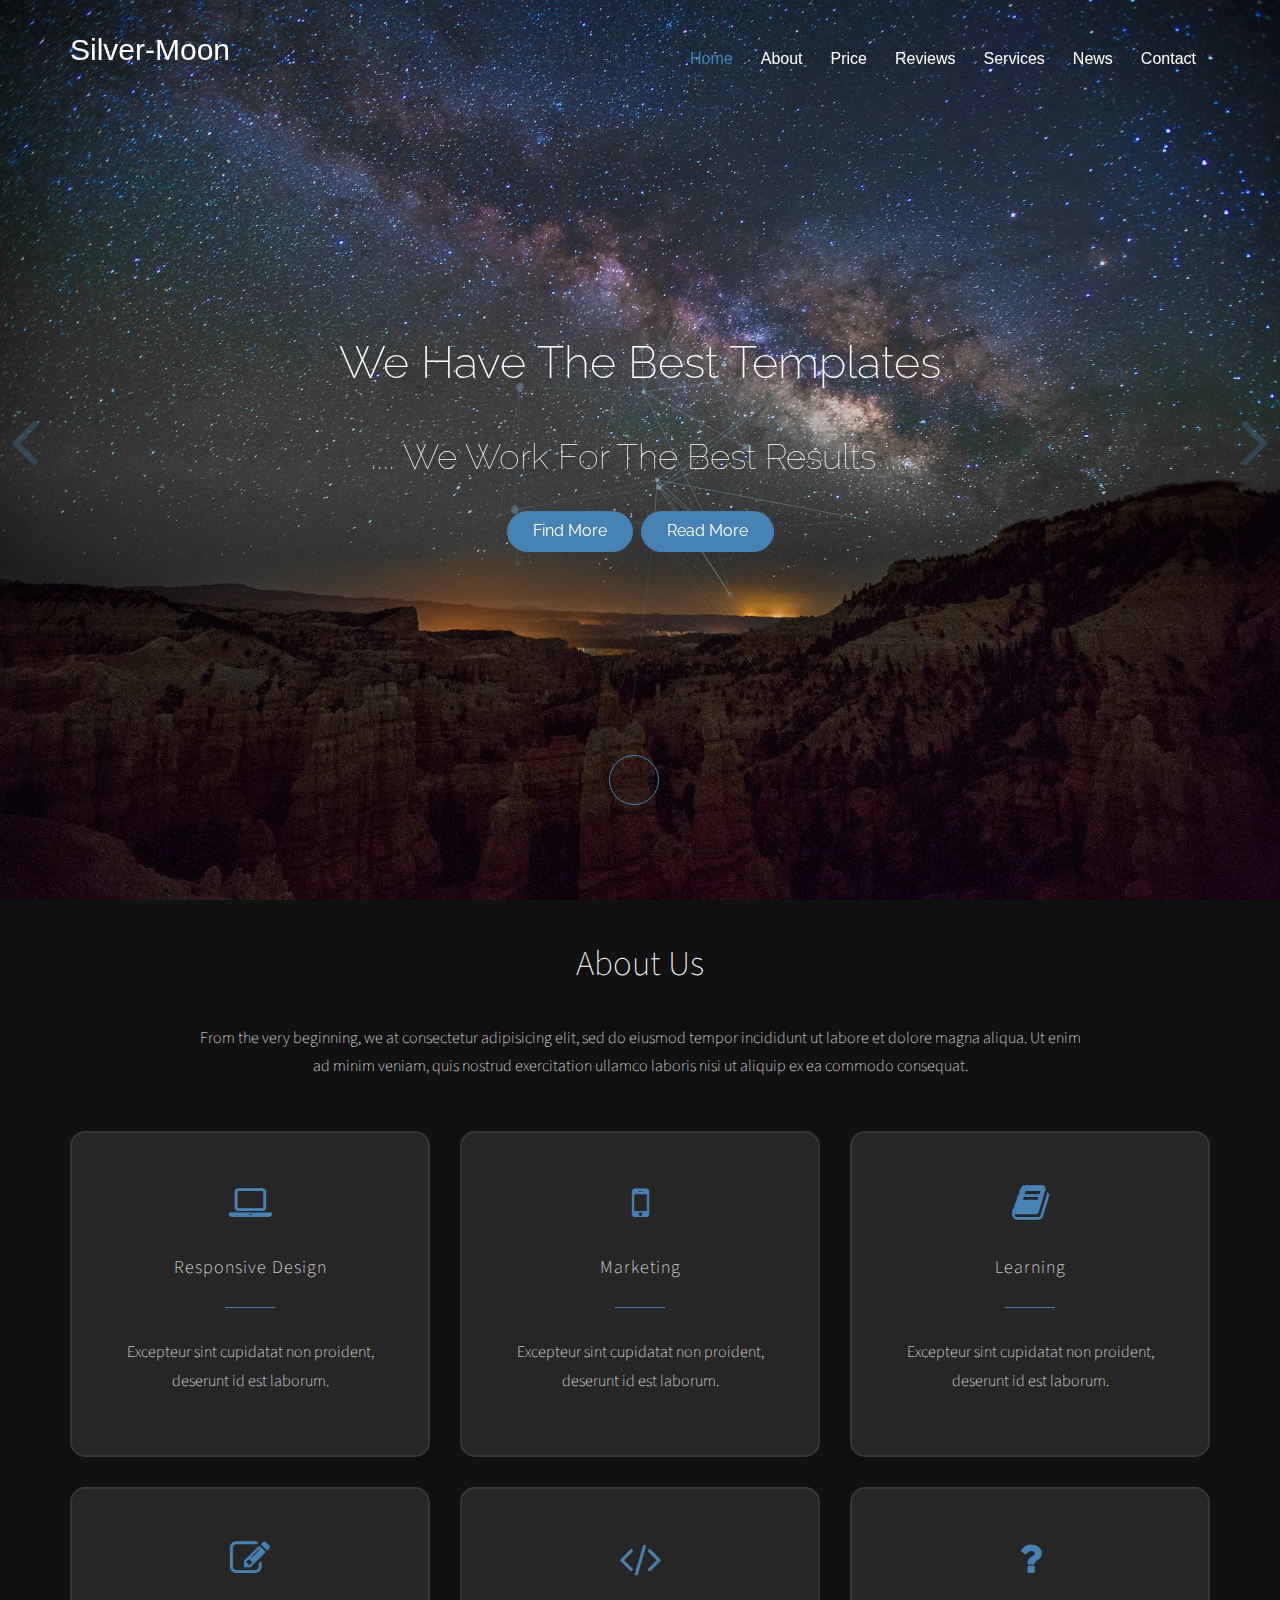
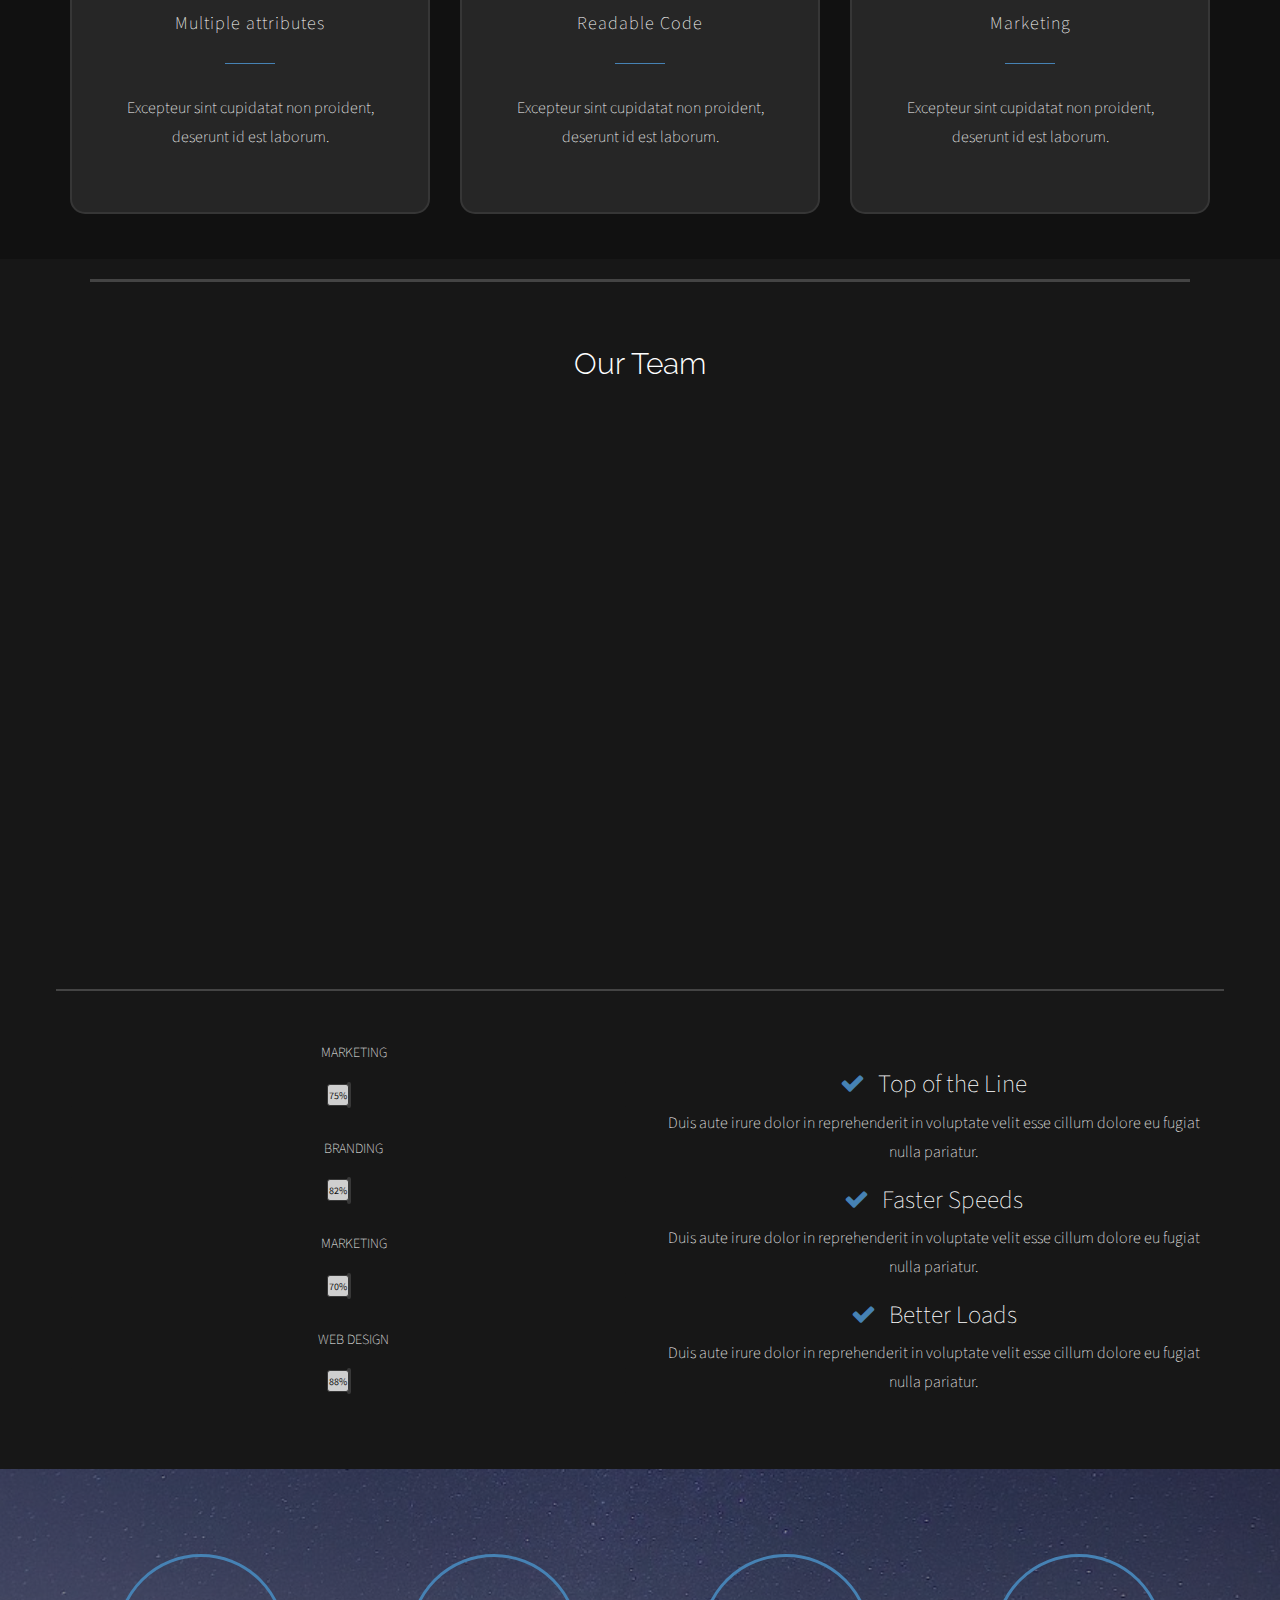
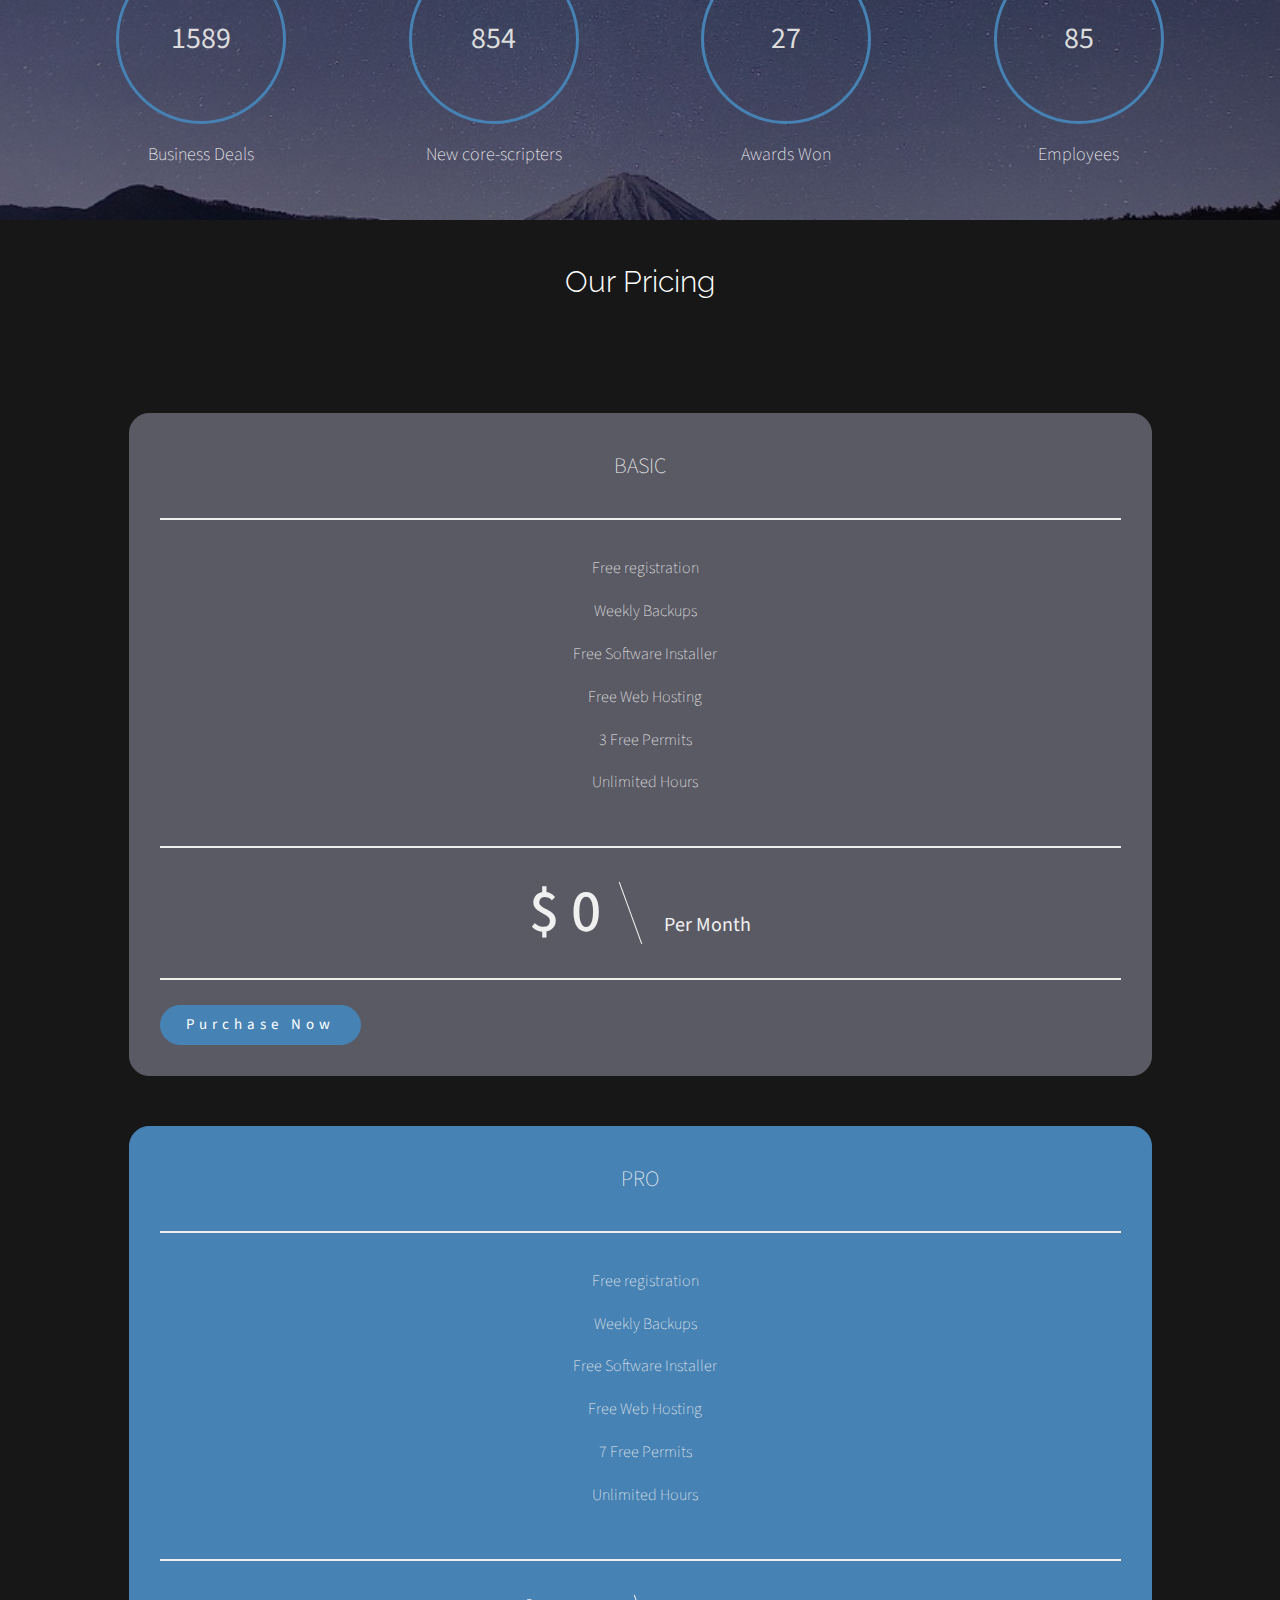
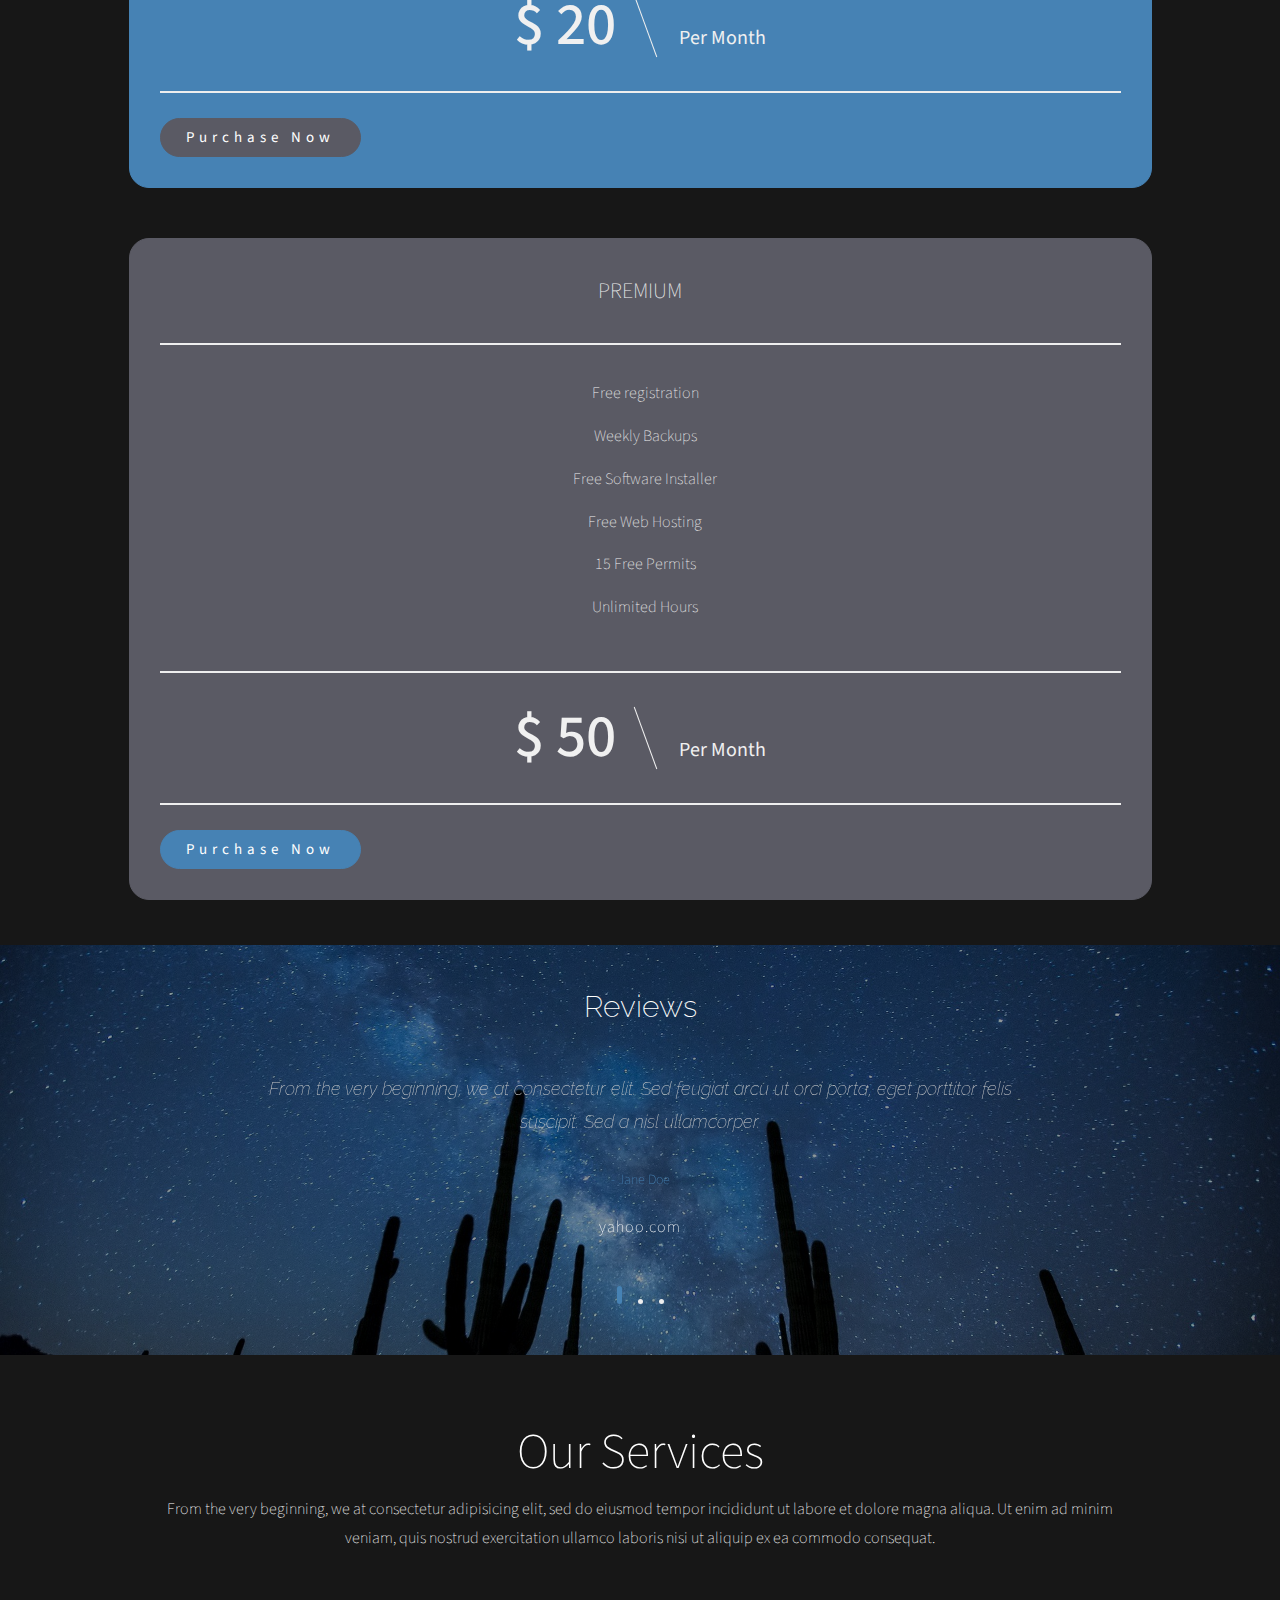
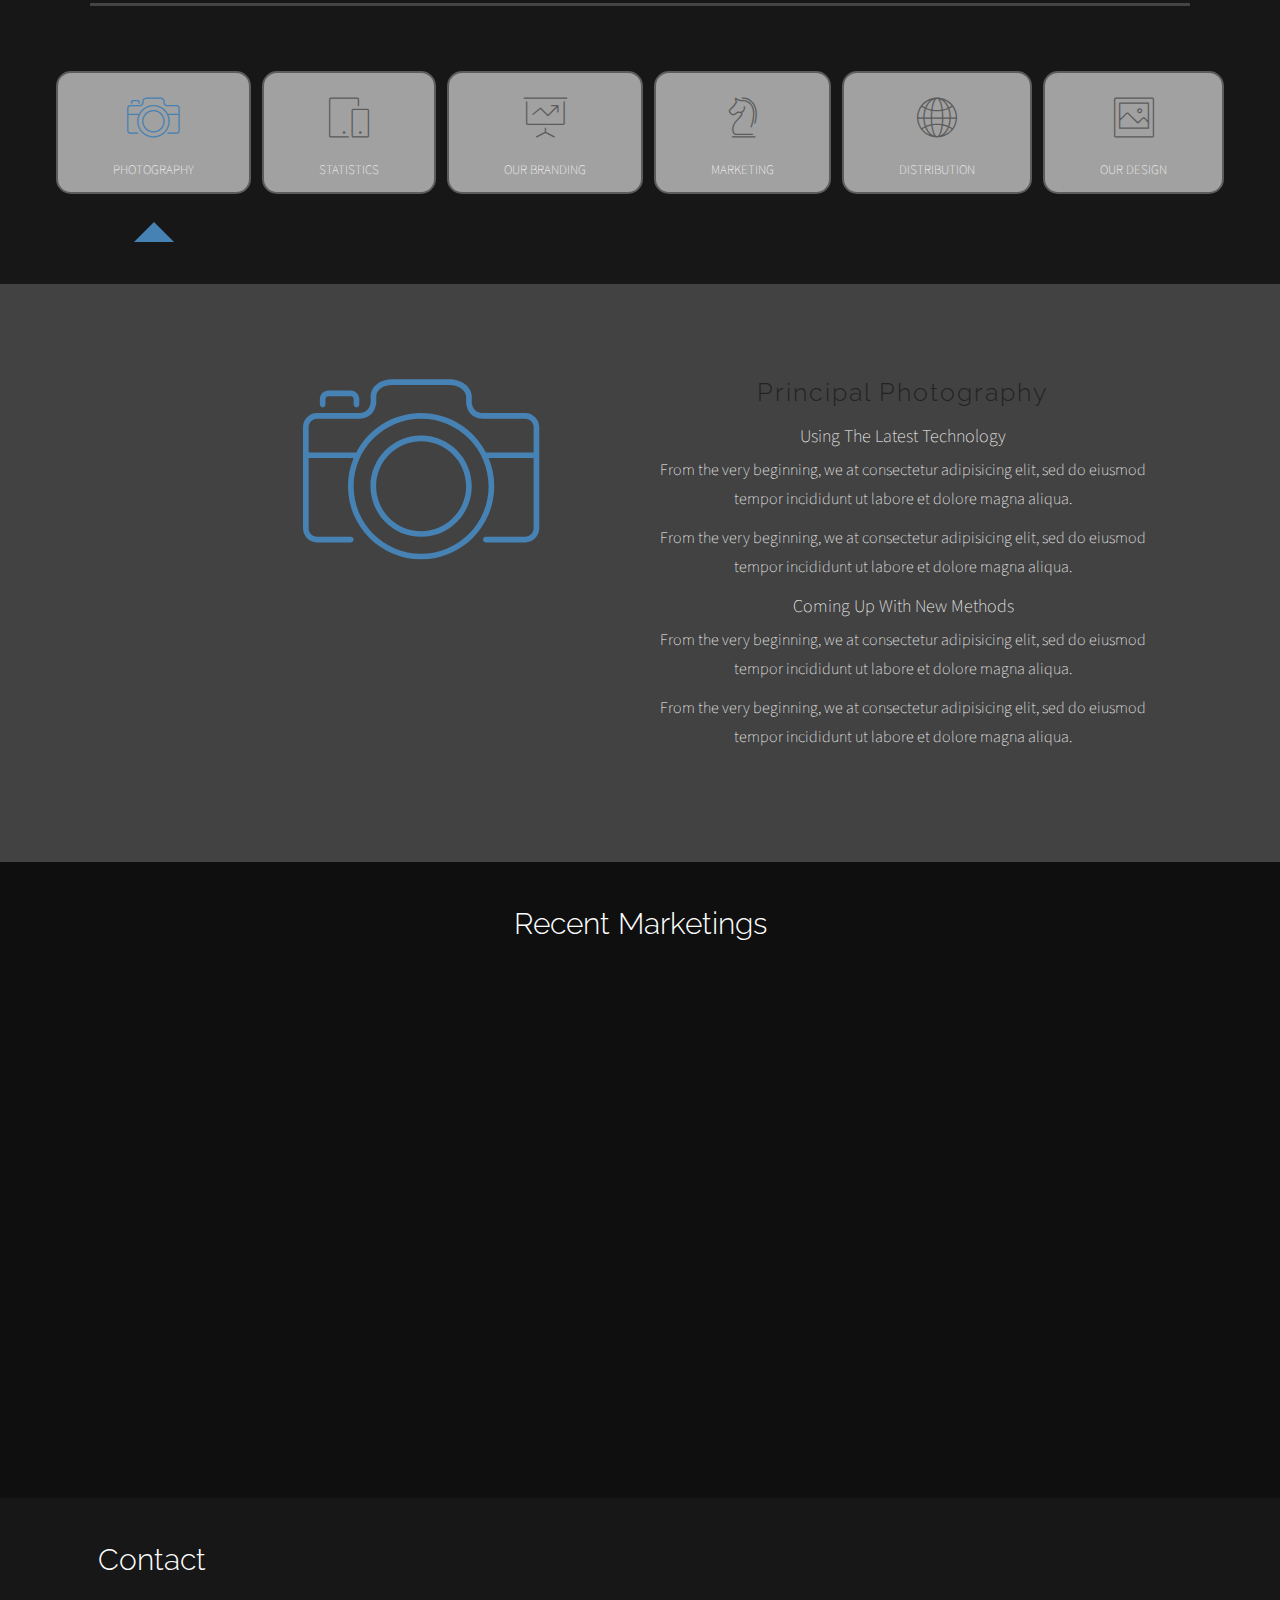
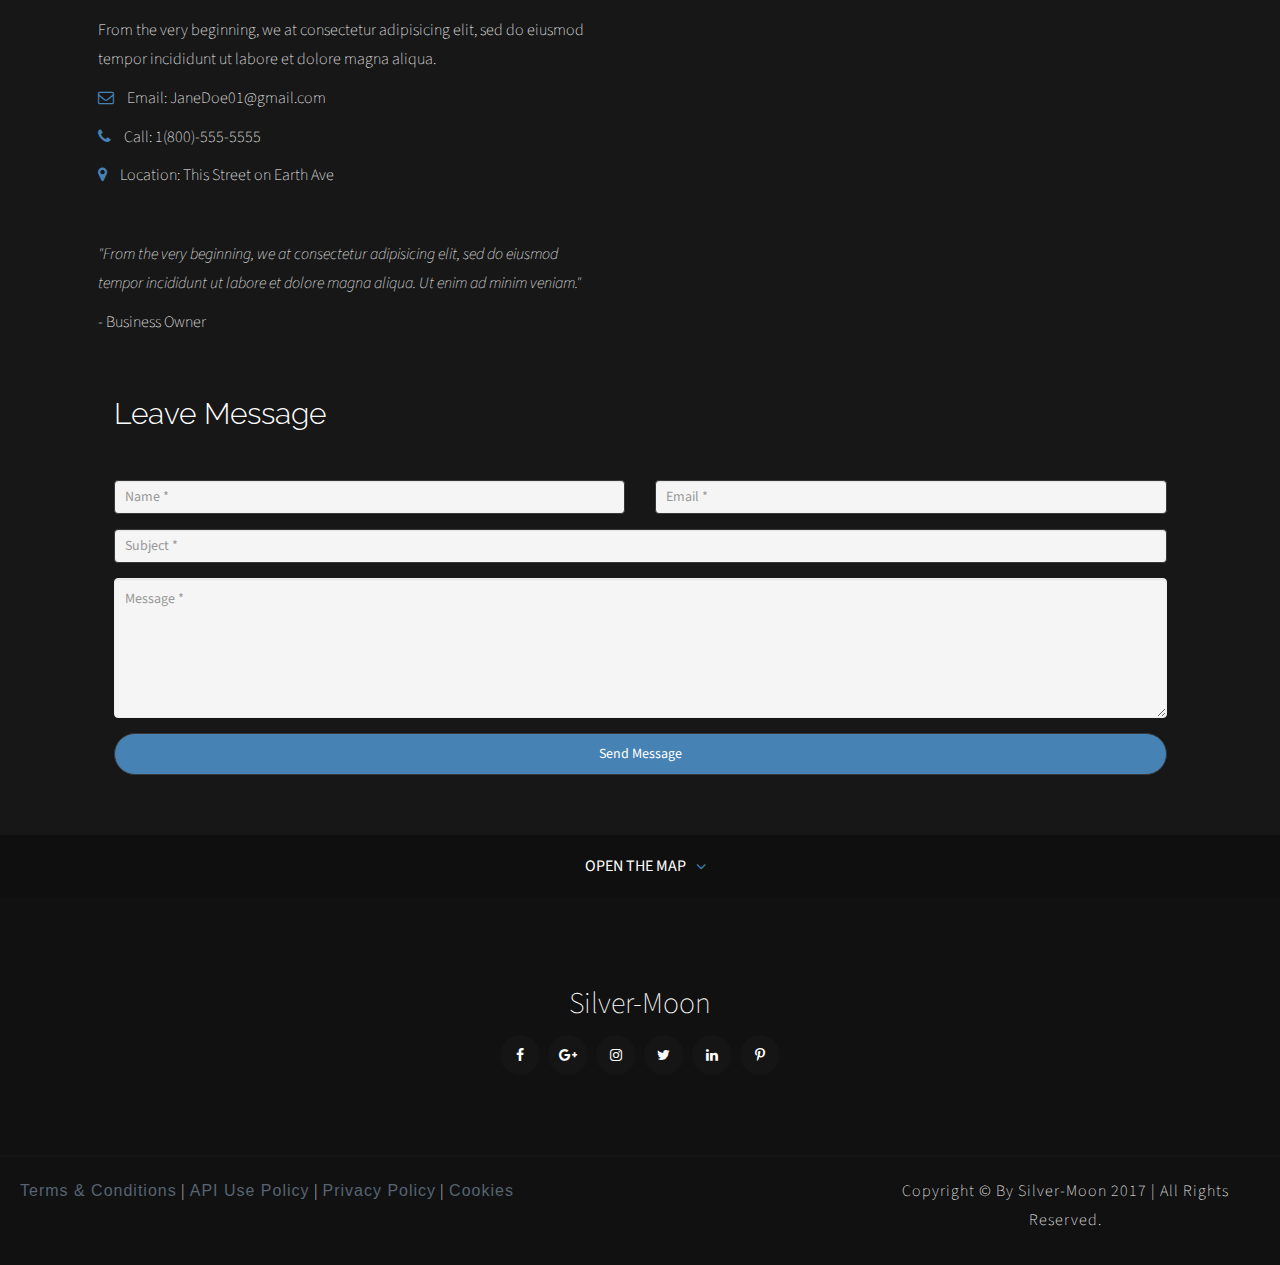
<file: index.html>
<!DOCTYPE html>
<html lang="zxx" class="no-js">
	<head>
		<!--// Meta Data that deals with IE and Responsive device width-->
		<meta content="IE=edge" http-equiv="X-UA-Compatible">
		<meta charset="utf-8">
		<meta name="viewport" content="width=device-width, initial-scale=1">

		<!--// This is so the most recently released IE engine is rendered -->
		<meta content="IE=edge" http-equiv="X-UA-Compatible">
		<meta name="description" content="Silver-Moon is a One Page Responsive Web Template which includes: A Slider, Particles and More">
		<meta name="keywords" content="Works, Professional Template, Responsive Web Template, Online Business, Corporation Web Page, Web Template, Web Design">

		<!--// Google APIs -->
		<link href="https://fonts.googleapis.com/css?family=Montserrat:200,300,400,500,600,700,800" rel="stylesheet">
		<link href="https://fonts.googleapis.com/css?family=Source+Sans+Pro:200,300,400,500,600,700,800" rel="stylesheet">
		<link href="https://fonts.googleapis.com/css?family=Raleway:200,300,400,500,600,700,800" rel="stylesheet">

		<!--//<<<<<< CSS Files >>>>>>>-->
		<!--//href goes first, for better readability-->

			<!--// latest- Font Awesome CSS -->
			<link href="css/font-awesome.min.css" rel="stylesheet">
			<link href="css/et-line.css" rel="stylesheet">

			<!--// latest - bootstrap 3.3.7 CSS -->
			<link href="css/bootstrap.min.css" rel="stylesheet">

			<!--// latest - magnific-popup CSS -->
			<link href="css/magnific-popup.css" rel="stylesheet">

			<!--// latest - owl-carousel CSS -->
			<link href="css/owl.carousel.min.css" rel="stylesheet">
			<link href="css/owl.theme.default.min.css" rel="stylesheet">

			<!--// Style-night CSS -->
			<link href="css/style-night.css" rel="stylesheet">

			<!--// Responsive CSS-->
			<link href="css/responsive.css" rel="stylesheet">

		<!--//<<<<<< End CSS Files >>>>>>>-->

		<!--//[for IE 9]-->
		<script src="js/html5shiv.min.js"></script>
		<!--//[end]-->

		<!--// Page Title -->
		<title>Silver-Moon / All-Around - Night Version| Home</title>

	</head>
	<body>

		<!--// ////// Page Pre-Loader //////  -->
		    <!-- Page Loader -->        
	        <div class="page-loader">
	            <div class="loader">Loader</div>
	        </div>
	        <!-- End Page-Loader -->
		<!--// //////End Page Pre-Loader //////  -->


		<!--// ////// Icon-Toggle Navigation //////  -->
		<nav class="navbar navbar-default">
		  <div class="container">
		    <div class="navbar-header">
		      <button type="button" class="navbar-toggle collapsed" data-target="#nav-icon-collapse" aria-expanded="false" data-toggle="collapse">
		        <span class="sr-only">Navigation Toggle</span>
		        <span class="icon-bar"></span>
		        <span class="icon-bar"></span>
		        <span class="icon-bar"></span>
		      </button>
		      <!--// page main-logo -->
		      <!--Link-Start--><a class="navbar-brand" href="#0">Silver-Moon</a><!--Link-End-->
		    </div><!--Div-End-->

		    <!--// Navigation href's/links-->
		    <div class="collapse navbar-collapse" id="nav-icon-collapse">
		      
			  <!--// links -->
		      <ul class="nav navbar-nav navbar-right">
		        <li><!--Link-Start--><a href="#home" class="active">Home</a><!--Link-End--></li>
		        <li><!--Link-Start--><a href="#about">About</a><!--Link-End--></li>
		        <li><!--Link-Start--><a href="#price">Price</a><!--Link-End--></li>
		        <li><!--Link-Start--><a href="#Reviews">Reviews</a><!--Link-End--></li>
		        <li><!--Link-Start--><a href="#services">Services</a><!--Link-End--></li>
		        <li><!--Link-Start--><a href="#News">News</a><!--Link-End--></li>
		        <li><!--Link-Start--><a href="#contact">Contact</a><!--Link-End--></li>
		      </ul>
		    </div><!--Div-End-->
		  </div><!--Div-End-->
		</nav>
		<!--// ////// End Navigation //////  -->

		<!--// ////// Header-Start //////  -->
		<div class="demo-1">
			<section id="home" class="header demo4" data-stellar-background-ratio="0.5">
				<div id="header" class="header demo1">

					<!--This Is Responsible for The Particle Effect-->
					<canvas id="demo-canvas"></canvas>

						<!--//Inside-->
						<div class="header-overlay">
							<div class="container">
								<div class="True_Center">

									<div class="owl-carousel owl-theme">

										<!--// subtitle -->
										<div class="subtitle text-center">

											<h2>We Have The Best Templates</h2>
											<h3 class="new-sub-padding">.... We Work For The Best Results .... </h3>
												<button class="btn btn-bg-md">Find More</button>
												<button class="btn btn-bg-md">Read More</button>
										</div><!--Div-End-->

										<!--// subtitle -->
										<div class="subtitle text-center">

											<h2>We Are The Best Templates</h2>
											<h3 class="new-sub-padding">.... We Work For The Best Results .... </h3>
												<button class="btn btn-bg-md">Get Started</button>
												<button class="btn btn-bg-md">Read More</button>
										</div><!--Div-End-->

										<!--// subtitle -->
										<div class="subtitle text-center">

											<h2>We Create The Best Templates</h2>
											<h3 class="new-sub-padding">.... We Work For The Best Results .... </h3>
												<button class="btn btn-bg-md">More Links</button>
												<button class="btn btn-bg-md">Read More</button>
										</div><!--Div-End-->
									</div><!--Div-End-->
								</div><!--Div-End-->
							</div><!--Div-End-->
							<!--// button-scroll -->
							
							<div class="button-scr-sub btn-bg-md-scr button-scroll" data-scrollTo="about"><span></span></div><!--Div-End-->

						</div><!--Div-End-->
					<!--//End Inside-->
				</div><!--Div-End-->
			</section><!--//Section-End//-->
		</div><!--Div-End-->
		<!--// ////// End Header //////  -->

		<!--//////// Attributes //////-->
		<section id="about" class="Base_Attributes section_pd">
			<div class="container">
				<div class="row resp-pd-gen">

					<div class="section_head text-center">
						<h3>About Us</h3>
						<!--Paragraph-Start--><p class="resp-pd-gen paragraph-margin">From the very beginning, we at consectetur adipisicing elit, sed do eiusmod
						tempor incididunt ut labore et dolore magna aliqua. Ut enim ad minim veniam,
						quis nostrud exercitation ullamco laboris nisi ut aliquip ex ea commodo
						consequat.</p><!--Paragraph-End-->
    				</div><!--Div-End-->

					<!--// Container_items -->
					<div class="col-sm-4">
						<div class="item">
							<span class="fa fa-laptop"></span>
							<h6>Responsive Design</h6>
							<!--Paragraph-Start--><p>Excepteur sint cupidatat non proident, deserunt id est laborum.</p><!--Paragraph-End-->
						</div><!--Div-End-->
					</div><!--Div-End-->

					<div class="col-sm-4">
						<div class="item">
							<span class="fa fa-mobile"></span>
							<h6>Marketing</h6>
							<!--Paragraph-Start--><p>Excepteur sint cupidatat non proident, deserunt id est laborum.</p><!--Paragraph-End-->
						</div><!--Div-End-->
					</div><!--Div-End-->

					<div class="col-sm-4">
						<div class="item">
							<span class="fa fa-book"></span>
							<h6>Learning</h6>
							<!--Paragraph-Start--><p>Excepteur sint cupidatat non proident, deserunt id est laborum.</p><!--Paragraph-End-->
						</div><!--Div-End-->
					</div><!--Div-End-->

				</div><!--Div-End-->

				<div class="row new-padding resp-pd-gen">

					<!--// Container_items -->
					<div class="col-sm-4">
						<div class="item">
							<span class="fa fa-pencil-square-o"></span>
							<h6>Multiple attributes</h6>
							<!--Paragraph-Start--><p>Excepteur sint cupidatat non proident, deserunt id est laborum.</p><!--Paragraph-End-->
						</div><!--Div-End-->
					</div><!--Div-End-->

					<div class="col-sm-4">
						<div class="item">
							<span class="fa fa-code"></span>
							<h6>Readable Code</h6>
							<!--Paragraph-Start--><p>Excepteur sint cupidatat non proident, deserunt id est laborum.</p><!--Paragraph-End-->
						</div><!--Div-End-->
					</div><!--Div-End-->

					<div class="col-sm-4">
						<div class="item">
							<span class="fa fa-question"></span>
							<h6>Marketing</h6>
							<!--Paragraph-Start--><p>Excepteur sint cupidatat non proident, deserunt id est laborum.</p><!--Paragraph-End-->
						</div><!--Div-End-->
					</div><!--Div-End-->

				</div><!--Div-End-->
			</div><!--Div-End-->
		</section><!--//Section-End//-->
		<!--// ////// End Attributes //////  -->

		<hr class="hr-line-three">

		<!--//////// Team //////-->
		<section class="team section_pd">
			<div class="container">
				<div class="row">

					<!--// section heading-->
					<div class="section_head text-center">
						<h4>Our Team</h4>
					</div><!--Div-End-->

					<!--// Our Team Section -->
					<div class="hide-me col-sm-4">
						<div class="Our_Team_Sec">
							<img class="img-style" alt="image" src="img/business-woman.jpg">
							<div class="info img-style">
								<div class="True_Center text-center">
									<div class="col-sm-6">
										<div>
											<h5 class="Our_Team_Quotes">Web Designer</h5>
											<!--Paragraph-Start--><p class="Our_Team_Quotes quote-resp"><i>"From the very beginning, we at consectetur adipisicing elit."</i></p><!--Paragraph-End-->
											<h6 class="Our_Team_Quotes">-Jane Doe</h6>
										</div><!--Div-End-->
									</div><!--Div-End-->
									<div class="social-icon-sub">
										<span><!--Link-Start--><a href="#" target="_blank"><i class="fa fa-facebook"></i></a><!--Link-End--></span>
                                        <span><!--Link-Start--><a href="#" target="_blank"><i class="fa fa-twitter"></i></a><!--Link-End--></span>
                                        <span><!--Link-Start--><a href="#" target="_blank"><i class="fa fa-pinterest"></i></a><!--Link-End--></span>
                                        <span><!--Link-Start--><a href="#" target="_blank"><i class="fa fa-google-plus"></i></a><!--Link-End--></span>
                                        <span><!--Link-Start--><a href="#" target="_blank"><i class="fa fa-linkedin"></i></a><!--Link-End--></span>
                                        <span><!--Link-Start--><a href="#" target="_blank"><i class="fa fa-instagram"></i></a><!--Link-End--></span>
									</div><!--Div-End-->
								</div><!--Div-End-->
							</div><!--Div-End-->
						</div><!--Div-End-->
					</div><!--Div-End-->

					<div class="hide-me col-sm-4">
						<div class="Our_Team_Sec">
							<img class="img-style" src="img/man.jpg" alt="image">
							<div class="info img-style">
								<div class="True_Center text-center">
									<div class="col-sm-6">
										<div>
											<h5 class="Our_Team_Quotes">Manager</h5>
											<!--Paragraph-Start--><p class="Our_Team_Quotes quote-resp"><i>"From the very beginning, we at consectetur adipisicing elit."</i></p><!--Paragraph-End-->
											<h6 class="Our_Team_Quotes">-Joe Smith</h6>
										</div><!--Div-End-->
									</div><!--Div-End-->
									<div class="social-icon-sub">
										<span><!--Link-Start--><a href="#" target="_blank"><i class="fa fa-facebook"></i></a><!--Link-End--></span>
                                        <span><!--Link-Start--><a href="#" target="_blank"><i class="fa fa-twitter"></i></a><!--Link-End--></span>
                                        <span><!--Link-Start--><a href="#" target="_blank"><i class="fa fa-pinterest"></i></a><!--Link-End--></span>
                                        <span><!--Link-Start--><a href="#" target="_blank"><i class="fa fa-google-plus"></i></a><!--Link-End--></span>
                                        <span><!--Link-Start--><a href="#" target="_blank"><i class="fa fa-linkedin"></i></a><!--Link-End--></span>
                                        <span><!--Link-Start--><a href="#" target="_blank"><i class="fa fa-instagram"></i></a><!--Link-End--></span>
									</div><!--Div-End-->
								</div><!--Div-End-->
							</div><!--Div-End-->
						</div><!--Div-End-->
					</div><!--Div-End-->

					<div class="hide-me col-sm-4">
						<div class="Our_Team_Sec">
							<img class="img-style" alt="image" src="img/man-in-suit.jpg">
							<div class="info img-style">
								<div class="True_Center text-center">
									<div class="col-sm-6">
										<div>
											<h5 class="Our_Team_Quotes">CEO</h5>
											<!--Paragraph-Start--><p class="Our_Team_Quotes quote-resp"><i>"From the very beginning, we at consectetur adipisicing elit."</i></p><!--Paragraph-End-->
											<h6 class="Our_Team_Quotes">-Jack Daniels</h6>
										</div><!--Div-End-->
									</div><!--Div-End-->
									<div class="social-icon-sub">
										<span><!--Link-Start--><a href="#" target="_blank"><i class="fa fa-facebook"></i></a><!--Link-End--></span>
                                        <span><!--Link-Start--><a href="#" target="_blank"><i class="fa fa-twitter"></i></a><!--Link-End--></span>
                                        <span><!--Link-Start--><a href="#" target="_blank"><i class="fa fa-pinterest"></i></a><!--Link-End--></span>
                                        <span><!--Link-Start--><a href="#" target="_blank"><i class="fa fa-google-plus"></i></a><!--Link-End--></span>
                                        <span><!--Link-Start--><a href="#" target="_blank"><i class="fa fa-linkedin"></i></a><!--Link-End--></span>
                                        <span><!--Link-Start--><a href="#" target="_blank"><i class="fa fa-instagram"></i></a><!--Link-End--></span>
									</div><!--Div-End-->
								</div><!--Div-End-->
							</div><!--Div-End-->
						</div><!--Div-End-->
					</div><!--Div-End-->
					<!--//END TEAM Container_items-->
					<div class="clear-fix"></div><!--Div-End-->

					<section class="section-progress">
						<hr class="hr-line-two">
			            <div class="container">
			                <div class="row">
			                    <div>
			           
								<!--// Skills-Start -->
								<div class="skills">
									<div class="col-sm-6">
										<div class="item">
											<h6>Marketing</h6>
											<div class="skill_progression"><span data-value='75%'></span></div><!--Div-End-->
										</div><!--Div-End-->

										<div class="item">
											<h6>Branding</h6>
											<div class="skill_progression"><span data-value='82%'></span></div><!--Div-End-->
										</div><!--Div-End-->

										<div class="item">
											<h6>Marketing</h6>
											<div class="skill_progression"><span data-value='70%'></span></div><!--Div-End-->
										</div><!--Div-End-->
										<div class="item">
											<h6>Web Design</h6>
											<div class="skill_progression"><span data-value='88%'></span></div><!--Div-End-->
										</div><!--Div-End-->
									</div><!--Div-End-->
								</div><!--Div-End-->

									<div class="col-sm-6 resp-pd-gen">
										<div class="Our_Attributes">
											<h5><i class="fa fa-check check-style" aria-hidden="true"></i>Top of the Line</h5>
											<!--Paragraph-Start--><p>Duis aute irure dolor in reprehenderit in voluptate velit esse
											cillum dolore eu fugiat nulla pariatur.</p><!--Paragraph-End-->
											<h5><i class="fa fa-check check-style" aria-hidden="true"></i>Faster Speeds</h5>
											<!--Paragraph-Start--><p>Duis aute irure dolor in reprehenderit in voluptate velit esse
											cillum dolore eu fugiat nulla pariatur.</p><!--Paragraph-End-->
											<h5><i class="fa fa-check check-style" aria-hidden="true"></i>Better Loads</h5>
											<!--Paragraph-Start--><p>Duis aute irure dolor in reprehenderit in voluptate velit esse
											cillum dolore eu fugiat nulla pariatur.</p><!--Paragraph-End-->
										</div><!--Div-End-->
								   </div><!--Div-End-->

			                    </div><!--Div-End-->
			                </div><!--Div-End-->
			            </div><!--Div-End-->
        			</section><!--//Section-End//-->
				</div><!--Div-End-->
			</div><!--Div-End-->
		</section><!--//Section-End//-->
		<!--//////// End Team-Section //////-->


		<!--//////// numbers-container //////-->
		<section class="numbers-container section_pd">
			<div class="container">
				<div class="row text-center">

						<!--////////PROGRESS cirlce//////-->
						            <div class="container container2 text-center">
						                <div class="row">
						                    <div>
						                        <div class="col-md-3">
						                            <div class="progress-circle" data-progress="1589" ></div><!--Div-End-->
						                            <h6 class="symbol-footer-pd">Business Deals</h6>
						                        </div><!--Div-End-->
						                        <div class="col-md-3">
						                            <div class="progress-circle" data-progress="854" ></div><!--Div-End-->
													<h6 class="symbol-footer-pd">New core-scripters</h6>
						                        </div><!--Div-End-->
						                        <div class="col-md-3">
						                            <div class="progress-circle" data-progress="27"></div><!--Div-End-->
						                            <h6 class="symbol-footer-pd">Awards Won</h6>
						                        </div><!--Div-End-->

						                        <div class="col-md-3">
						                            <div class="progress-circle" data-progress="85" ></div><!--Div-End-->
						                            <h6 class="symbol-footer-pd">Employees</h6>
						                        </div><!--Div-End-->
						                    </div><!--Div-End-->
						                </div><!--Div-End-->
						            </div><!--Div-End-->
						<!--////////END PROGRESS circle//////-->
				</div><!--Div-End-->
			</div><!--Div-End-->
		</section><!--//Section-End//-->
		<!--// ////// End numbers-container //////  -->


		<!--// ////// price //////  -->
		<section id="price" class="price section_pd">
			<div class="container">
				<div class="row">

				<!--// section heading-->
				<div class="section_head text-center">
					<h4 class="new-sub-padding">Our Pricing</h4>
				</div><!--Div-End-->

				

					<!--// price Container_items -->
					<div class="col-md-4 resp-pd-gen-tablet resp-pd-gen">
						<div class="prc-item non-active">
							<div class="type">
								<h5>Basic</h5>
							</div><!--Div-End-->
							
							<div class="main-price-sub">
								<div class="cost-attributes">
									<!--Paragraph-Start--><p><span class="symbol">
										
									</span>Free registration</p><!--Paragraph-End-->
								</div><!--Div-End-->
								<div class="cost-attributes">
									<!--Paragraph-Start--><p><span class="symbol">
										
									</span>Weekly Backups</p><!--Paragraph-End-->
								</div><!--Div-End-->

								<div class="cost-attributes">
									<!--Paragraph-Start--><p><span class="symbol">
										
									</span>Free Software Installer</p><!--Paragraph-End-->
								</div><!--Div-End-->
								<div class="cost-attributes">
									<!--Paragraph-Start--><p><span class="symbol">
										
									</span>Free Web Hosting</p><!--Paragraph-End-->
								</div><!--Div-End-->
								<div class="cost-attributes item-bord">
									<!--Paragraph-Start--><p><span class="symbol">
										
									</span>3 Free Permits</p><!--Paragraph-End-->
								</div><!--Div-End-->
								<div class="cost-attributes">
									<!--Paragraph-Start--><p><span class="symbol">
										
									</span>Unlimited Hours</p><!--Paragraph-End-->
								</div><!--Div-End-->
							</div><!--Div-End-->

							<div class="main-price">
								<h1>$ 0</h1>
								<span class="per">Per Month</span>
							</div><!--Div-End-->

							<button class="lrn-button2 btn-bg-md">Purchase Now</button>
						</div><!--Div-End-->
					</div><!--Div-End-->

					<div class="col-md-4 resp-pd-gen-tablet resp-pd-gen">
						<div class="prc-item active">
							<div class="type">
								<h5>Pro</h5>
							</div><!--Div-End-->

							<div class="main-price-sub">
								<div class="cost-attributes">
									<!--Paragraph-Start--><p><span class="symbol">
										
									</span>Free registration</p><!--Paragraph-End-->
								</div><!--Div-End-->
								<div class="cost-attributes">
									<!--Paragraph-Start--><p><span class="symbol">
										
									</span>Weekly Backups</p><!--Paragraph-End-->
								</div><!--Div-End-->

								<div class="cost-attributes">
									<!--Paragraph-Start--><p><span class="symbol">
										
									</span>Free Software Installer</p><!--Paragraph-End-->
								</div><!--Div-End-->
								<div class="cost-attributes">
									<!--Paragraph-Start--><p><span class="symbol">
										
									</span>Free Web Hosting</p><!--Paragraph-End-->
								</div><!--Div-End-->
								<div class="cost-attributes item-bord">
									<!--Paragraph-Start--><p><span class="symbol">
										
									</span>7 Free Permits</p><!--Paragraph-End-->
								</div><!--Div-End-->
								<div class="cost-attributes">
									<!--Paragraph-Start--><p><span class="symbol">
										
									</span>Unlimited Hours</p><!--Paragraph-End-->
								</div><!--Div-End-->
							</div><!--Div-End-->

							<div class="main-price">
								<h1>$ 20</h1>
								<span class="per">Per Month</span>
							</div><!--Div-End-->

							<button class="lrn-button2 btn-bg-md-sub">Purchase Now</button>
						</div><!--Div-End-->
					</div><!--Div-End-->

					<div class="col-md-4 resp-pd-gen-tablet resp-pd-gen">
						<div class="prc-item non-active">
							<div class="type">
								<h5>Premium</h5>
							</div><!--Div-End-->

							<div class="main-price-sub">
								<div class="cost-attributes">
									<!--Paragraph-Start--><p><span class="symbol">
										
									</span>Free registration</p><!--Paragraph-End-->
								</div><!--Div-End-->
								<div class="cost-attributes">
									<!--Paragraph-Start--><p><span class="symbol">
										
									</span>Weekly Backups</p><!--Paragraph-End-->
								</div><!--Div-End-->
								<div class="cost-attributes">
									<!--Paragraph-Start--><p><span class="symbol">
										
									</span>Free Software Installer</p><!--Paragraph-End-->
								</div><!--Div-End-->
								<div class="cost-attributes">
									<!--Paragraph-Start--><p><span class="symbol">
										
									</span>Free Web Hosting</p><!--Paragraph-End-->
								</div><!--Div-End-->
								<div class="cost-attributes item-bord">
									<!--Paragraph-Start--><p><span class="symbol">
										
									</span>15 Free Permits</p><!--Paragraph-End-->
								</div><!--Div-End-->
								<div class="cost-attributes">
									<!--Paragraph-Start--><p><span class="symbol">
										
									</span>Unlimited Hours</p><!--Paragraph-End-->
								</div><!--Div-End-->
							</div><!--Div-End-->

							<div class="main-price">
								<h1>$ 50</h1>
								<span class="per">Per Month</span>
							</div><!--Div-End-->

							<button class="lrn-button2 btn-bg-md">Purchase Now</button>
						</div><!--Div-End-->
					</div><!--Div-End-->
				</div><!--Div-End-->
			</div><!--Div-End-->
		</section><!--//Section-End//-->
		<!--// ////// End price //////  -->


		<!--//////// REVIEWS //////-->
		<section id="Reviews" class="Reviews section_pd">
			<div class="container">
				<div class="row">

					<!--// REVIEW carousel -->
					<div class="col-md-offset-2 col-md-8 col-sm-offset-1 col-sm-10">
						<div class="Reviews-say text-center">

							<h4>Reviews</h4>

							<div class="owl-carousel owl-theme">

								<!--// REVIEW item -->
								<div class="Reviews-item text-center">
									<!--Paragraph-Start--><p>From the very beginning, we at consectetur elit. Sed feugiat arcu ut orci porta, eget porttitor felis suscipit. Sed a nisl ullamcorper.</p><!--Paragraph-End-->
									<h6>- Jane Doe</h6>
									<h5>yahoo.com</h5>
								</div><!--Div-End-->

								<!--// REVIEW item -->
								<div class="Reviews-item text-center">
									<!--Paragraph-Start--><p>From the very beginning, we at consectetur elit. Sed feugiat arcu ut orci porta, eget porttitor felis suscipit. Sed a nisl ullamcorper.</p><!--Paragraph-End-->
									<h6>- Jane Doe</h6>
									<h5>yahoo.com</h5>
								</div><!--Div-End-->

								<!--// REVIEW item -->
								<div class="Reviews-item text-center">
									<!--Paragraph-Start--><p>From the very beginning, we at consectetur elit. Sed feugiat arcu ut orci porta, eget porttitor felis suscipit. Sed a nisl ullamcorper.</p><!--Paragraph-End-->
									<h6>- Jane Doe</h6>
									<h5>yahoo.com</h5>
								</div><!--Div-End-->
							</div><!--Div-End-->
						</div><!--Div-End-->
					</div><!--Div-End-->
				</div><!--Div-End-->
			</div><!--Div-End-->
		</section><!--//Section-End//-->
		<!--//////// END REVIEWS //////-->


		<!--//////// Services //////-->
		<section class="section_pd_beg" id="services">
			<div class="section_head_beg text-center">
				<div class="row">
					<h2>Our Services</h2>
						<!--Paragraph-Start--><p class="text-center-f-p">From the very beginning, we at consectetur adipisicing elit, sed do eiusmod
						tempor incididunt ut labore et dolore magna aliqua. Ut enim ad minim veniam,
						quis nostrud exercitation ullamco laboris nisi ut aliquip ex ea commodo
						consequat.</p><!--Paragraph-End-->
				</div>
			</div><!--Div-End-->
		</section><!--//Section-End//-->

		<hr class="hr-line-three">
		<section class="services section_pd">

			<!--// tab-box-item -->
			<div class="tab-box-item text-center">
				<ul>
					<li id="box1" class="active">
						<span class="icon-camera"></span>
						<h6>Photography</h6>
					</li>
					<li id="box2">
						<span class="icon-mobile"></span>
						<h6>Statistics</h6>
					</li>
					<li id="box3">
						<span class="icon-presentation"></span>
						<h6>Our Branding</h6>
					</li>
					<li id="box4">
						<span class="icon-strategy"></span>
						<h6>Marketing</h6>
					</li>
					<li id="box5">
						<span class="icon-global"></span>
						<h6>Distribution</h6>
					</li>
					<li id="box6">
						<span class="icon-picture"></span>
						<h6>Our Design</h6>
					</li>
				</ul>
			</div><!--Div-End-->

			<div class="services_content">
				<div class="container">
					<div class="row">
						<!--// tabs-content -->
						<div id="box1-content" class="resp-tablet item active">
							<div class="col-md-offset-1 col-md-5">
								<div class="services-img">
									<div class="Our-Service-info">
										<div class="symbol"><span class="icon-color icon-camera"></span></div>
									</div><!--Div-End-->
								</div><!--Div-End-->
							</div><!--Div-End-->
							<div class="col-md-6">
								<div class="Our-Service-info">
									<h5>Principal Photography</h5>
									<h6>Using The Latest Technology</h6>
									<!--Paragraph-Start--><p>From the very beginning, we at consectetur adipisicing elit, sed do eiusmod
									tempor incididunt ut labore et dolore magna aliqua.</p><!--Paragraph-End-->
									<!--Paragraph-Start--><p>From the very beginning, we at consectetur adipisicing elit, sed do eiusmod
									tempor incididunt ut labore et dolore magna aliqua.</p><!--Paragraph-End-->
									<h6>Coming Up With New Methods</h6>
									<!--Paragraph-Start--><p>From the very beginning, we at consectetur adipisicing elit, sed do eiusmod
									tempor incididunt ut labore et dolore magna aliqua.</p><!--Paragraph-End-->
									<!--Paragraph-Start--><p>From the very beginning, we at consectetur adipisicing elit, sed do eiusmod
									tempor incididunt ut labore et dolore magna aliqua.</p><!--Paragraph-End-->
								</div><!--Div-End-->
							</div><!--Div-End-->
						</div><!--Div-End-->

						<div id="box2-content" class="resp-tablet item">
							<div class="col-md-offset-1 col-md-5">
								<div class="Our-Service-info">
									<div class="symbol"><span class="icon-mobile icon-color"></span></div>
								</div><!--Div-End-->
							</div>

							<div class="col-md-4">
								<div class="Our-Service-info">
									<h5>Our Statistics for Viewing</h5>
									<!--Paragraph-Start--><p>From the very beginning, we at consectetur adipisicing elit, sed do eiusmod
									tempor incididunt ut labore et dolore magna aliqua. Ut enim ad minim veniam,
									quis nostrud.</p><!--Paragraph-End-->
								</div><!--Div-End-->
							</div><!--Div-End-->

							<div class="col-md-4">
								<div class="Our-Service-info">
									<!--Paragraph-Start--><p>From the very beginning, we at consectetur adipisicing elit, sed do eiusmod
									tempor incididunt ut labore et dolore magna aliqua. Ut enim ad minim veniam,
									quis nostrud exercitation ullamco laboris nisi ut.</p><!--Paragraph-End-->
								</div><!--Div-End-->
							</div><!--Div-End-->

						</div><!--Div-End-->

						<div id="box3-content" class="resp-tablet item">

							<div class="col-md-offset-1 col-md-5">
								<div class="Our-Service-info">
									<div class="symbol"><span class="icon-color icon-presentation"></span></div>
								</div><!--Div-End-->
							</div>

							<div class="col-md-6">
								<div class="Our-Service-info">
									<h5 class="margin-btm-20">Branding for a Digital Age</h5>
									<!--Paragraph-Start--><p>From the very beginning, we at consectetur adipisicing elit, sed do eiusmod
									tempor incididunt ut labore et dolore magna aliqua.</p><!--Paragraph-End-->
									<!--Paragraph-Start--><p>From the very beginning, we at consectetur adipisicing elit, sed do eiusmod
									tempor incididunt ut labore et dolore magna aliqua.</p><!--Paragraph-End-->
								</div><!--Div-End-->
							</div><!--Div-End-->
						</div><!--Div-End-->

						<div id="box4-content" class="resp-tablet item">
							<div class="col-md-offset-1 col-md-3">
								<div class="services-img">
									<div class="Our-Service-info">
										<div class="symbol"><span class="icon-color icon-strategy"></span></div>
									</div><!--Div-End-->
								</div><!--Div-End-->
							</div><!--Div-End-->

							<div class="col-md-4">
								<div class="Our-Service-info">
									<h6>Tried & True Strategies</h6>
									<!--Paragraph-Start--><p>- From the very beginning, we at consectetur adipisicing elit, sed do eiusmod
									tempor incididunt ut labore et dolore magna aliqua. 
									<br>- Ut enim ad minim veniam,
									quis nostrud exercitation. 
									<br>- From the very beginning, we at consectetur adipisicing elit.
									<br>- Ut enim ad minim veniam,
									quis nostrud exercitation ullamco laboris nisi ut. <br>- From the very beginning, we at consectetur adipisicing elit. 
									<br>- Ut enim ad minim veniam,
									quis nostrud exercitation ullamco.</p><!--Paragraph-End-->
								</div><!--Div-End-->
							</div><!--Div-End-->

							<div class="col-md-4">
								<div class="Our-Service-info">
									<h6>Some Tips</h6>
									<!--Paragraph-Start--><p>- From the very beginning, we at consectetur adipisicing elit, sed do eiusmod
									tempor incididunt ut labore et dolore magna aliqua. Ut enim ad minim veniam,
									quis nostrud exercitation.</p><!--Paragraph-End-->
								</div><!--Div-End-->
							</div><!--Div-End-->

							<div class="col-md-4">
								<div class="Our-Service-info">
									<!--Paragraph-Start--><p>- From the very beginning, we at consectetur adipisicing elit, sed do eiusmod
									tempor incididunt ut labore et dolore magna aliqua. Ut enim ad minim veniam,
									quis nostrud exercitation.</p><!--Paragraph-End-->
								</div><!--Div-End-->
							</div><!--Div-End-->

							<div class="col-md-4">
								<div class="Our-Service-info">
									<!--Paragraph-Start--><p>- From the very beginning, we at consectetur adipisicing elit, sed do eiusmod
									tempor incididunt ut labore et dolore magna aliqua. Ut enim ad minim veniam,
									quis nostrud exercitation.</p><!--Paragraph-End-->
								</div><!--Div-End-->
							</div><!--Div-End-->
						</div><!--Div-End-->

						<div id="box5-content" class="resp-tablet item">

							<div class="col-md-offset-1 col-md-5">
								<div class="Our-Service-info">
									<div class="symbol"><span class="icon-color icon-global"></span></div>
								</div><!--Div-End-->
							</div>

							<div class="col-md-6">
								<div class="Our-Service-info">
									<h5 class="margin-btm-20">Proper Distribution</h5>
									<!--Paragraph-Start--><p>From the very beginning, we at consectetur adipisicing elit, sed do eiusmod
									tempor incididunt ut labore et dolore magna aliqua.</p><!--Paragraph-End-->
									<!--Paragraph-Start--><p>From the very beginning, we at consectetur adipisicing elit, sed do eiusmod
									tempor incididunt ut labore et dolore magna aliqua.</p><!--Paragraph-End-->
									<!--Paragraph-Start--><p>From the very beginning, we at consectetur adipisicing elit, sed do eiusmod
									tempor incididunt ut labore et dolore magna aliqua.</p><!--Paragraph-End-->
									<!--Paragraph-Start--><p>From the very beginning, we at consectetur adipisicing elit, sed do eiusmod
									tempor incididunt ut labore et dolore magna aliqua.</p><!--Paragraph-End-->
								</div><!--Div-End-->
							</div><!--Div-End-->
						</div><!--Div-End-->

						<div id="box6-content" class="resp-tablet item">

							<div class="col-md-offset-1 col-md-5">
								<div class="Our-Service-info">
									<div class="symbol"><span class="icon-color icon-picture"></span></div>
								</div><!--Div-End-->
							</div>

							<div class="col-md-6">
								<div class="Our-Service-info">
									<h5 class="margin-btm-20">We Developed A Responsive Design for All Mediums</h5>
									<!--Paragraph-Start--><p>From the very beginning, we at consectetur adipisicing elit, sed do eiusmod
									tempor incididunt ut labore et dolore magna aliqua.</p><!--Paragraph-End-->
									<!--Paragraph-Start--><p>From the very beginning, we at consectetur adipisicing elit, sed do eiusmod
									tempor incididunt ut labore et dolore magna aliqua.</p><!--Paragraph-End-->
								</div><!--Div-End-->
							</div><!--Div-End-->
						</div><!--Div-End-->

					</div><!--Div-End-->
				</div><!--Div-End-->
			</div><!--Div-End-->
		</section><!--//Section-End//-->
		<!--//////// End Services //////-->

		<!--//////// Works //////-->
		<section class="Works section_pd">
			<div class="container">
				<div class="row">

					<!--// section_heading-->
					<div class="section_head text-center">
						<h4>Our Works</h4>
					</div><!--Div-End-->

					<!--// data-links -->
					<div class="filtering text-center margin-btm-50">
						<span class="active" data-filter='*'>All</span>
						<span data-filter='.WordPress'>WordPress</span>
						<span data-filter='.PHP'>PHP</span>
						<span data-filter='.SEO'>SEO</span>
						<span data-filter='.Web_Design'>Web Design</span>
					</div><!--Div-End-->

					<div class="resp-pd-gen gallery text-center">

						<!--// display-gallery pictures -->
						<div class="col-md-4 col-sm-6 item-img WordPress">
							<img class="img-style" src="img/pic6.jpg" alt="image">
							<!--Link-Start--><a href="img/pic6.jpg">
							<div class="item-img-overlay img-style">
								<div class="overlay-info True_Center text-center">
									<span class="symbol link">
										WordPress
									</span>
								</div><!--Div-End-->
							</div><!--Div-End-->
							</a><!--Link-End-->
						</div><!--Div-End-->


						<!--// display-gallery pictures -->
						<div class="col-md-4 col-sm-6 item-img SEO">
							<img class="img-style" src="img/pic1.jpg" alt="image">
							<!--Link-Start--><a href="img/pic1.jpg">
							<div class="item-img-overlay img-style">
								<div class="overlay-info True_Center text-center">
									<span class="symbol link">
										SEO
									</span>
								</div><!--Div-End-->
							</div><!--Div-End-->
							</a><!--Link-End-->
						</div><!--Div-End-->

						<!--// display-gallery pictures -->
						<div class="col-md-4 col-sm-6 item-img Web_Design">
							<img class="img-style" src="img/pic2.jpg" alt="image">
							<!--Link-Start--><a href="img/pic2.jpg">
							<div class="item-img-overlay img-style">
								<div class="overlay-info True_Center text-center">
									<span class="symbol link">
										Web Design
									</span>
								</div><!--Div-End-->
							</div><!--Div-End-->
							</a><!--Link-End-->
						</div><!--Div-End-->

						<!--// display-gallery pictures -->
						<div class="col-md-4 col-sm-6 item-img PHP">
							<img class="img-style" src="img/pic3.jpg" alt="image">
							<!--Link-Start--><a href="img/pic3.jpg">
							<div class="item-img-overlay img-style">
								<div class="overlay-info True_Center text-center">
									<span class="symbol link">
										PHP
									</span>
								</div><!--Div-End-->
							</div><!--Div-End-->
							</a><!--Link-End-->
						</div><!--Div-End-->


						<!--// display-gallery pictures -->
						<div class="col-md-4 col-sm-6 item-img SEO">
							<img class="img-style" src="img/pic4.jpg" alt="image">
							<!--Link-Start--><a href="img/pic4.jpg">
							<div class="item-img-overlay img-style">
								<div class="overlay-info True_Center text-center">
									<span class="symbol link">
										SEO
									</span>
								</div><!--Div-End-->
							</div><!--Div-End-->
							</a><!--Link-End-->
						</div><!--Div-End-->

						<!--// display-gallery pictures -->
						<div class="col-md-4 col-sm-6 item-img Web_Design">
							<img class="img-style" src="img/pic5.jpg" alt="image">
							<!--Link-Start--><a href="img/pic5.jpg">
							<div class="item-img-overlay img-style">
								<div class="overlay-info True_Center text-center">
									<span class="symbol link">
										Web Design
									</span>
								</div><!--Div-End-->
							</div><!--Div-End-->
							</a><!--Link-End-->
						</div><!--Div-End-->


						<!--// display-gallery pictures -->
						<div class="col-md-4 col-sm-6 item-img PHP">
							<img class="img-style" src="img/pic1.jpg" alt="image">
							<!--Link-Start--><a href="img/pic1.jpg">
							<div class="item-img-overlay img-style">
								<div class="overlay-info True_Center text-center">
									<span class="symbol link">
										PHP
									</span>
								</div><!--Div-End-->
							</div><!--Div-End-->
							</a><!--Link-End-->
						</div><!--Div-End-->


						<!--// display-gallery pictures -->
						<div class="col-md-4 col-sm-6 item-img SEO">
							<img class="img-style" src="img/pic3.jpg" alt="image">
							<!--Link-Start--><a href="img/pic3.jpg">
							<div class="item-img-overlay img-style">
								<div class="overlay-info True_Center text-center">
									<span class="symbol link">
										SEO
									</span>
								</div><!--Div-End-->
							</div><!--Div-End-->
							</a><!--Link-End-->
						</div><!--Div-End-->

						<!--// display-gallery pictures -->
						<div class="col-md-4 col-sm-6 item-img Web_Design">
							<img class="img-style" src="img/pic2.jpg" alt="image">
							<!--Link-Start--><a href="img/pic2.jpg">
							<div class="item-img-overlay img-style">
								<div class="overlay-info True_Center text-center">
									<span class="symbol link">
										Web Design
									</span>
								</div><!--Div-End-->
							</div><!--Div-End-->
							</a><!--Link-End-->
						</div><!--Div-End-->

					</div><!--Div-End-->
				</div><!--Div-End-->
			</div><!--Div-End-->
		</section><!--//Section-End//-->
		<!--//////// End Works //////-->


		<!--//////// News //////-->
		<section id="News" class="News section_pd">
			<div class="container">
				<div class="row">

					<!--// section heading-->
					<div class="section_head text-center reverse_pd">
						<h4>Recent Marketings</h4>
					</div><!--Div-End-->

					<div class="hide-me row resp-pd-gen-tablet resp-pd-gen">

						<!--// posts -->
						<div class="col-md-4">
							<div class="post section-progress">
								<div class="post-img">
										<img class="img-style" src="img/new-york.jpg" alt="image">
									<!--Paragraph-Start--><p><span class="text-move">08/23/16 | Our Brand</span></p><!--Paragraph-End-->
								</div><!--Div-End-->
								<div class="post-content">
										<h6>Brand and Page Stats</h6>
									<!--Paragraph-Start--><p>Lorem sit amet, sed do eiusmod tempor incididunt ut labore et magna aliqua.</p><!--Paragraph-End-->
									<button class="lrn-button btn-bg-md">Learn More</button>
								</div><!--Div-End-->
							</div><!--Div-End-->
						</div><!--Div-End-->

						<div class="col-md-4">
							<div class="post section-progress">
								<div class="post-img">
										<img class="img-style" src="img/cologne.jpg" alt="image">
									<!--Paragraph-Start--><p><span class="text-move">11/13/16 | Our Graphics</span></p><!--Paragraph-End-->
								</div><!--Div-End-->
								<div class="post-content">
										<h6>Future Marketings</h6>
									<!--Paragraph-Start--><p>Lorem sit amet, sed do eiusmod tempor incididunt ut labore et magna aliqua.</p><!--Paragraph-End-->
									<button class="lrn-button btn-bg-md">Learn More</button>
								</div><!--Div-End-->
							</div><!--Div-End-->
						</div><!--Div-End-->

						<div class="col-md-4">
							<div class="post section-progress">
								<div class="post-img">
										<img class="img-style" src="img/sunset.jpg" alt="image">
									<!--Paragraph-Start--><p><span class="text-move">07/30/17 | Our Statistics</span></p><!--Paragraph-End-->
								</div><!--Div-End-->
								<div class="post-content">
										<h6>New Statistics</h6>
									<!--Paragraph-Start--><p>Lorem sit amet, sed do eiusmod tempor incididunt ut labore et magna aliqua.</p><!--Paragraph-End-->
									<button class="lrn-button btn-bg-md">Learn More</button>
								</div><!--Div-End-->
							</div><!--Div-End-->
						</div><!--Div-End-->
					</div><!--Div-End-->
				</div>
			</div><!--Div-End-->
		</section><!--//Section-End//-->
		<!--//////// End News //////-->


		<!--//////// Contact Massage Area //////-->
		<section id="contact" class="contact section_pd">
			<div class="container">

				<!--// section heading-->
				<div class="row">
                <div class="section_head col-xs-12 col-md-6">
                    <div>
                        <!-- Section Heading Start -->
                        <div class="section_head resp-pd-gen-tablet resp-pd-gen">
                            <h4>Contact</h4>
                            <!--Paragraph-Start--><p>From the very beginning, we at consectetur adipisicing elit, sed do eiusmod
                            tempor incididunt ut labore et dolore magna aliqua.</p><!--Paragraph-End-->
                            <!--Paragraph-Start--><p><i class="fa fa-envelope-o check-style" aria-hidden="true"></i>Email: JaneDoe01@gmail.com</p><!--Paragraph-End-->
                            <!--Paragraph-Start--><p><i class="fa fa-phone check-style" aria-hidden="true"></i>Call: 1(800)-555-5555</p><!--Paragraph-End-->
                            <!--Paragraph-Start--><p><i class="fa fa-map-marker check-style" aria-hidden="true"></i>Location: This Street on Earth Ave</p><!--Paragraph-End-->
                        </div><!--Div-End-->
                        
                        <div class="resp-pd-gen-tablet resp-pd-gen">
                            <!--Paragraph-Start--><p class="p-section"><i>"From the very beginning, we at consectetur adipisicing elit, sed do eiusmod
                            tempor incididunt ut labore et dolore magna aliqua. Ut enim ad minim veniam."</i></p><!--Paragraph-End-->
                            <!--Paragraph-Start--><p class="p-section">- Business Owner</p><!--Paragraph-End-->
                        </div><!--Div-End-->
                       
                    </div><!--Div-End-->
                </div><!--Div-End-->

                
                <div class="col-xs-12 col-md-6 resp-col resp-pd-gen-tablet resp-pd-gen">
                    <div class="row">
                    <!--// Message Form -->
                    <div class="message-section">
                        <!--// contact form -->
                        <div>

		                        <div class="section_head">
		                        	<h4>Leave Message</h4>
		                    	</div><!--Div-End-->

	                             <form id="contact-form" method="post" action="contact.php">
	                                <div class="messages"></div><!--Div-End-->

	                                <div class="controls">

	                                    <div class="row">
	                                        <div class="col-md-6">
	                                            <div class="form-group">
	                                                <input id="form_name" required="required" data-error="A Firstname is needed." class="form-control" type="text" name="name" placeholder="Name *">
	                                            </div><!--Div-End-->
	                                        </div><!--Div-End-->

	                                         <div class="col-md-6">
	                                            <div class="form-group">
	                                                <input id="form_email" required="required" data-error="A Valid email is needed." class="form-control" type="email" name="email" placeholder="Email *">
	                                            </div><!--Div-End-->
	                                        </div><!--Div-End-->
	                                    </div><!--Div-End-->
	                                    <div class="row">
	                                        <div class="col-md-12">
	                                            <div class="form-group">
	                                                <input id="form_subject" required="required" data-error="A Subject is needed." class="form-control" type="text" name="subject" placeholder="Subject *">
	                                            </div><!--Div-End-->
	                                        </div><!--Div-End-->
	                                    </div><!--Div-End-->
	                                    <div class="row">
	                                        <div class="col-md-12">
	                                            <div class="form-group">
	                                                <textarea id="form_message" required="required" data-error="A Message is needed." class="form-control" name="message" placeholder="Message *" rows="4"></textarea>
	                                            </div><!--Div-End-->
	                                        </div><!--Div-End-->

	                                        <div class="col-xs-12">
	                                            <input type="submit" class="message-btn btn-bg-md" value="Send Message">
	                                        </div><!--Div-End-->
	                                    </div><!--Div-End-->
	                                </div><!--Div-End-->
	                            </form>
                        </div><!--Div-End-->
                        <div class="clear-fix"></div><!--Div-End-->
                    </div><!--Div-End-->
                </div><!--Div-End-->
                </div><!--Div-End-->
            </div><!--Div-End-->
			</div><!--Div-End-->
		</section><!--//Section-End//-->
		<!--//////// End Contact-Message Area //////-->

		<!--//////// Map/Location //////-->
		<div class="map">
			<div class="map-toggle">
				<span class="open">Open The Map</span>
			</div><!--Div-End-->

			<div class="map-loc">
				
				<embed src="https://www.google.com/maps/embed/v1/place?key=AIzaSyA6BCranHP-e-bQu0oDdQJQimPKKWi4HDM&q=Space+Needle,Seattle+WA" frameborder="0" allowfullscreen class="map-dimensions">
				
			</div><!--Div-End-->
		</div><!--Div-End-->
		<!--//////// End Map/Location //////-->

		<!--//////// Footer //////-->
		<footer>
			<div class="main-footer text-center">
				<h4 class="footer-page main-logo"><span>Silver-Moon</span></h4>
				<div class="social-icon symbol-footer-pd">
					<!--Link-Start--><a href="#1" target="_blank" class="symbol-pd">
						<span><i class="fa fa-facebook"></i></span>
					</a><!--Link-End-->
					<!--Link-Start--><a href="#1" target="_blank" class="symbol-pd">
						<span><i class="fa fa-google-plus"></i></span>
					</a><!--Link-End-->
					<!--Link-Start--><a href="#1" target="_blank" class="symbol-pd">
						<span><i class="fa fa-instagram"></i></span>
					</a><!--Link-End-->
					<!--Link-Start--><a href="#1" target="_blank" class="symbol-pd">
						<span><i class="fa fa-twitter"></i></span>
					</a><!--Link-End-->
					<!--Link-Start--><a href="#1" target="_blank" class="symbol-pd">
						<span><i class="fa fa-linkedin"></i></span>
					</a><!--Link-End-->
					<!--Link-Start--><a href="#1" target="_blank" class="symbol-pd">
						<span><i class="fa fa-pinterest-p"></i></span>
					</a><!--Link-End-->
				</div><!--Div-End-->
			</div><!--Div-End-->

			<div class="sub-footer">
				<!--Paragraph-Start--><p class="footer-left"><!--Link-Start--><a href="#0">Terms & Conditions</a><!--Link-End--> | <!--Link-Start--><a href="#0">API Use Policy</a><!--Link-End--> | <!--Link-Start--><a href="#0">Privacy Policy</a><!--Link-End--> | <!--Link-Start--><a href="#0">Cookies</a><!--Link-End--></p><!--Paragraph-End-->

				<!--Paragraph-Start--><p class="footer-right">Copyright &copy; By Silver-Moon 2017 | All Rights Reserved.</p><!--Paragraph-End-->
			</div><!--Div-End-->

			<div class="sub-footer-responsive">
				<!--Paragraph-Start--><p class="footer-center"><!--Link-Start--><a href="#0">Terms & Conditions</a><!--Link-End--> | <!--Link-Start--><a href="#0">API Use Policy</a><!--Link-End--> | <!--Link-Start--><a href="#0">Privacy Policy</a><!--Link-End--> | <!--Link-Start--><a href="#0">Cookies</a><!--Link-End--></p><!--Paragraph-End-->
				<!--Paragraph-Start--><p class="footer-center">Copyright &copy; By Silver-Moon 2017 | All Rights Reserved.</p><!--Paragraph-End-->
			</div><!--Div-End-->
		</footer>
		<!--//////// Footer End //////-->
		

		<!--//////// JAVASCRIPT CODE //////-->

		<!--// jQuery JS -->

			<script src="js/jQuery/jquery-3.1.0.min.js"></script>
			<script src="js/jQuery/jquery-migrate-3.0.0.min.js"></script>
			<!--// singlePageNav JS -->
			<script src="js/jQuery/jquery.singlePageNav.min.js"></script>
			<!--// Stellar JS -->
			<script src="js/jQuery/jquery.stellar.min.js"></script>
			<!--// Magnific-popup JS -->
			<script src="js/jQuery/jquery.magnific-popup.min.js"></script>
			<script src="js/jQuery/jquery.youtubebackground.js"></script>

		<!--// End jQuery JS -->

		<!--//Particle Animation JS-->
		<script src="js/TweenLite.min.js"></script>
		<script src="js/EasePack.min.js"></script>
		<script src="js/rAF.js"></script>
		<script src="js/demo-1.js"></script>
		<!--// End Particle Animation JS-->

		<!--// isotope.pkgd.min JS -->
      	<script src="js/isotope.pkgd.min.js"></script>
      	<!--// validator-script JS -->
      	<script src="js/validator.js"></script>
		<!--// owl-carousel JS -->
		<script src="js/owl.carousel.min.js"></script>
		<!--// core-script JS -->
      	<script src="js/core-script.js"></script>

	  	<!--// bootstrap 3.3.7 JS-->
		<script crossorigin="anonymous" integrity="sha384-Tc5IQib027qvyjSMfHjOMaLkfuWVxZxUPnCJA7l2mCWNIpG9mGCD8wGNIcPD7Txa" src="https://maxcdn.bootstrapcdn.com/bootstrap/3.3.7/js/bootstrap.min.js"></script>

		<!--//////// END JAVASCRIPT CODE //////-->


	</body>
</html>
</file>
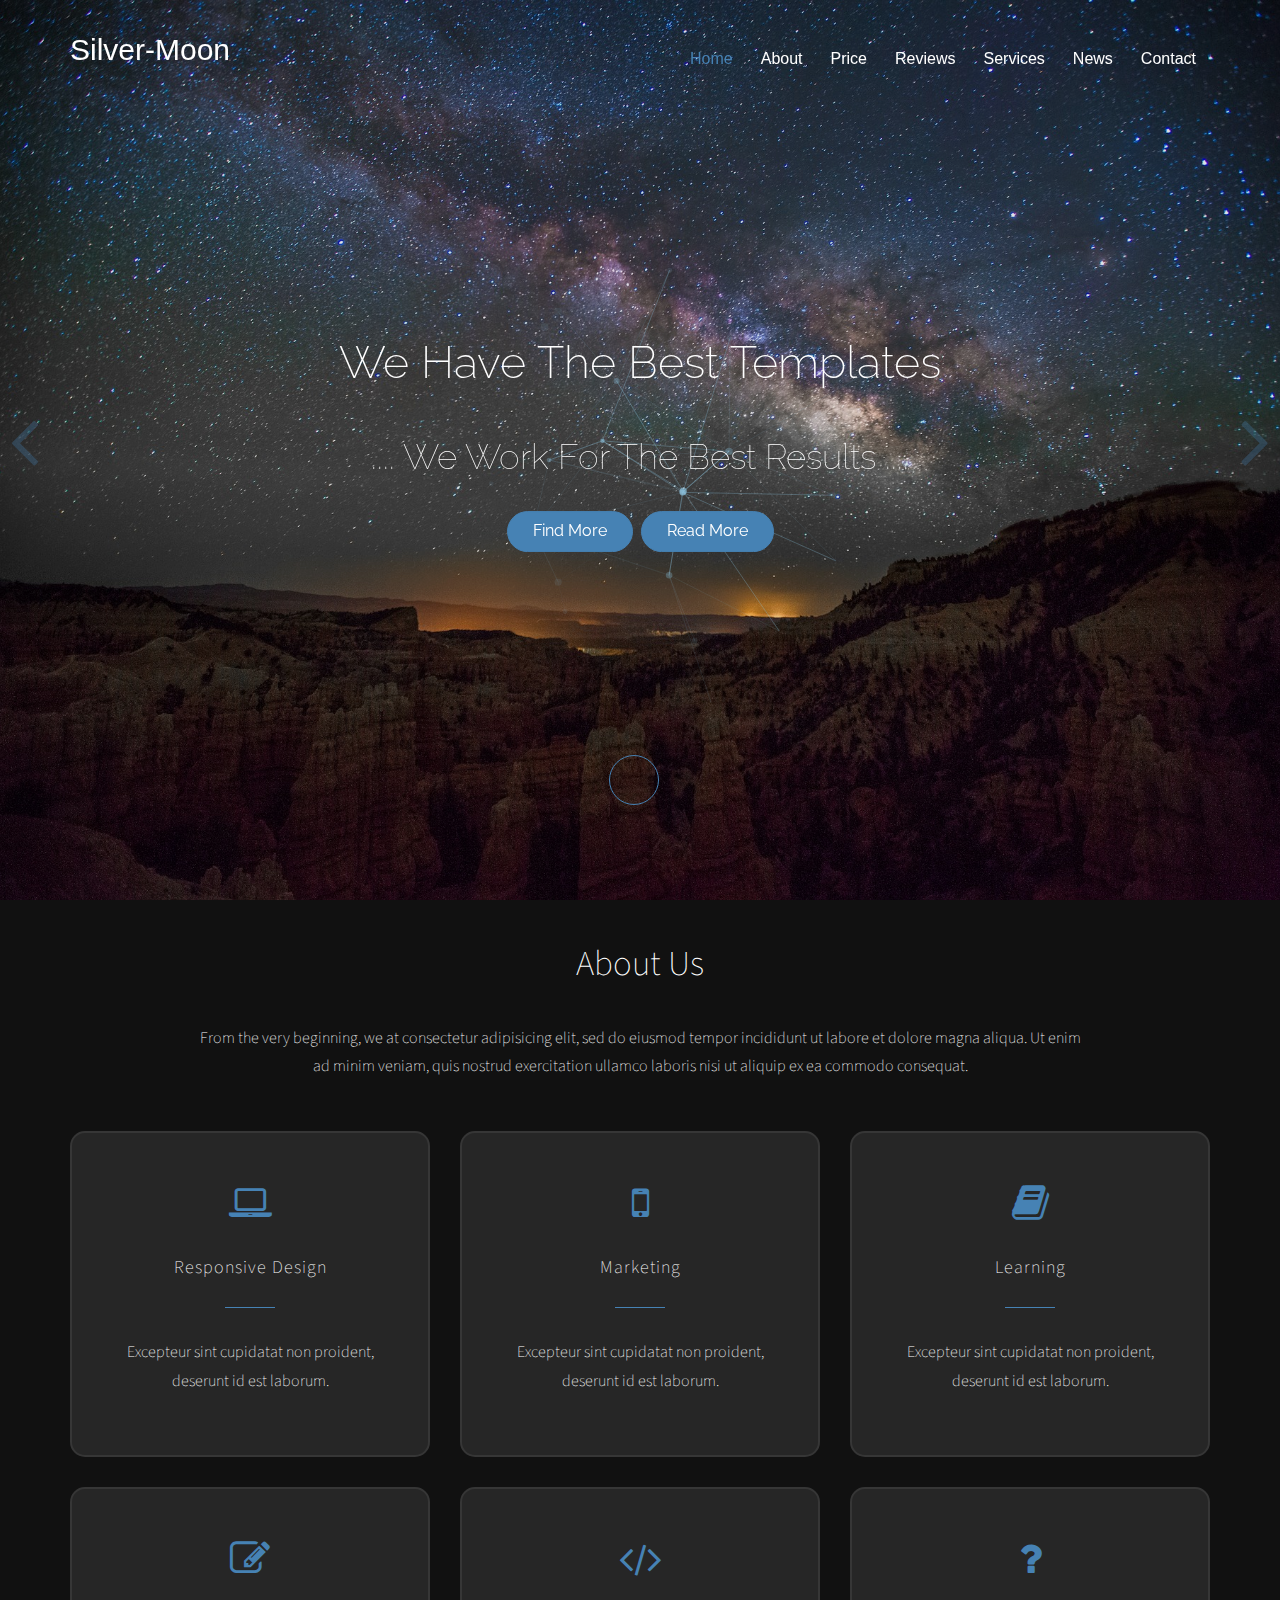
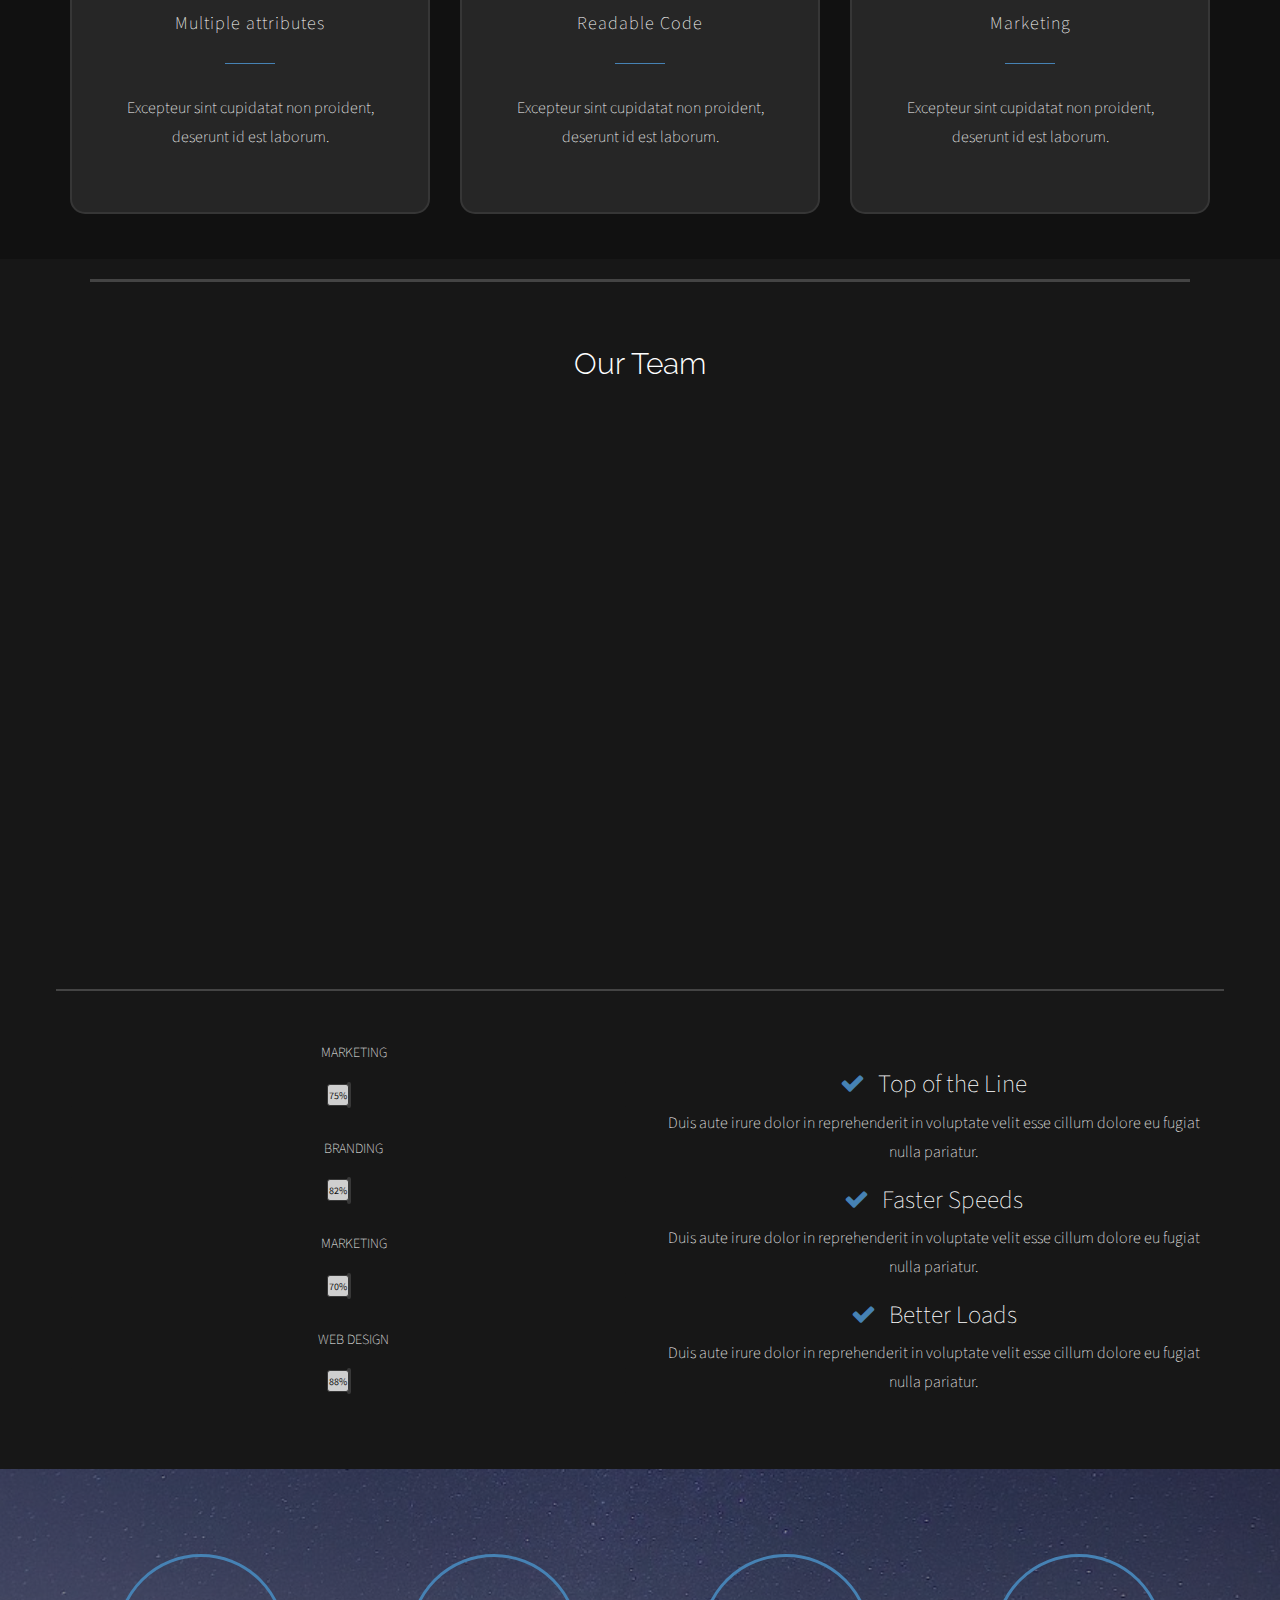
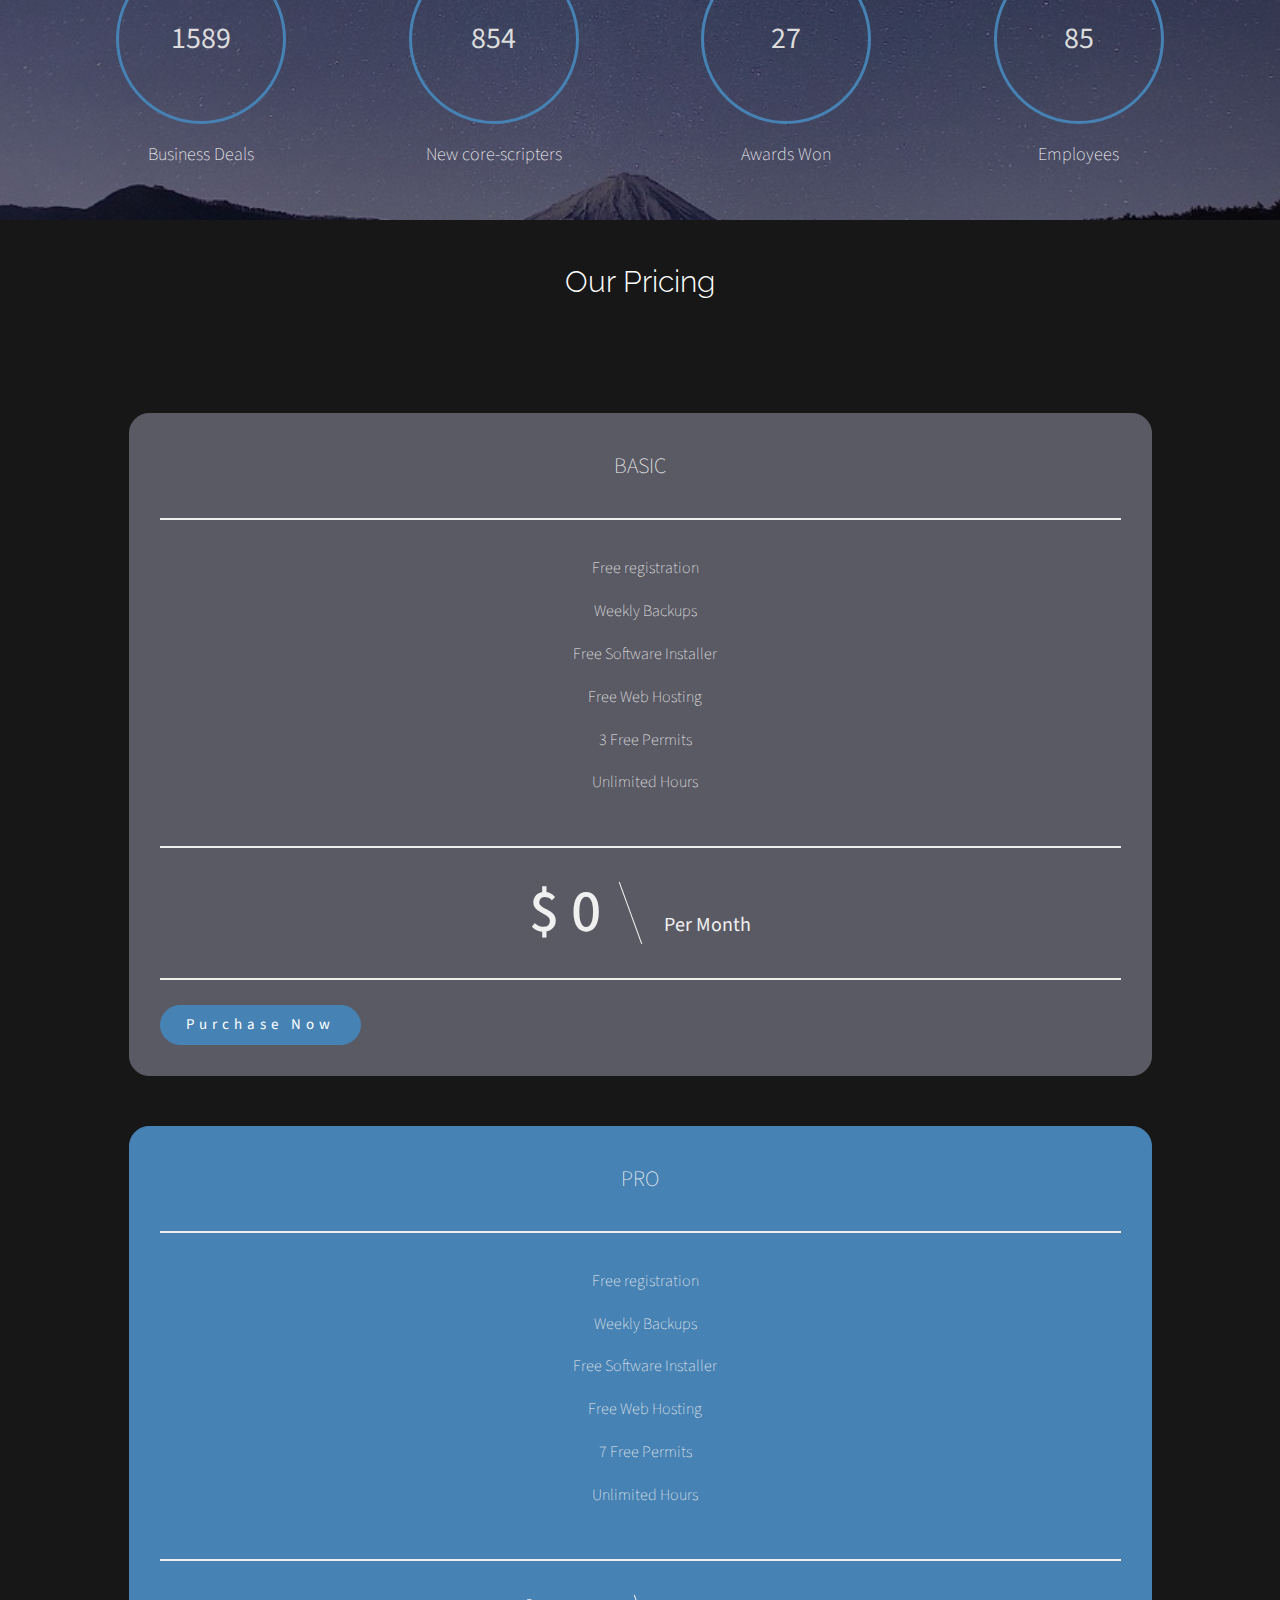
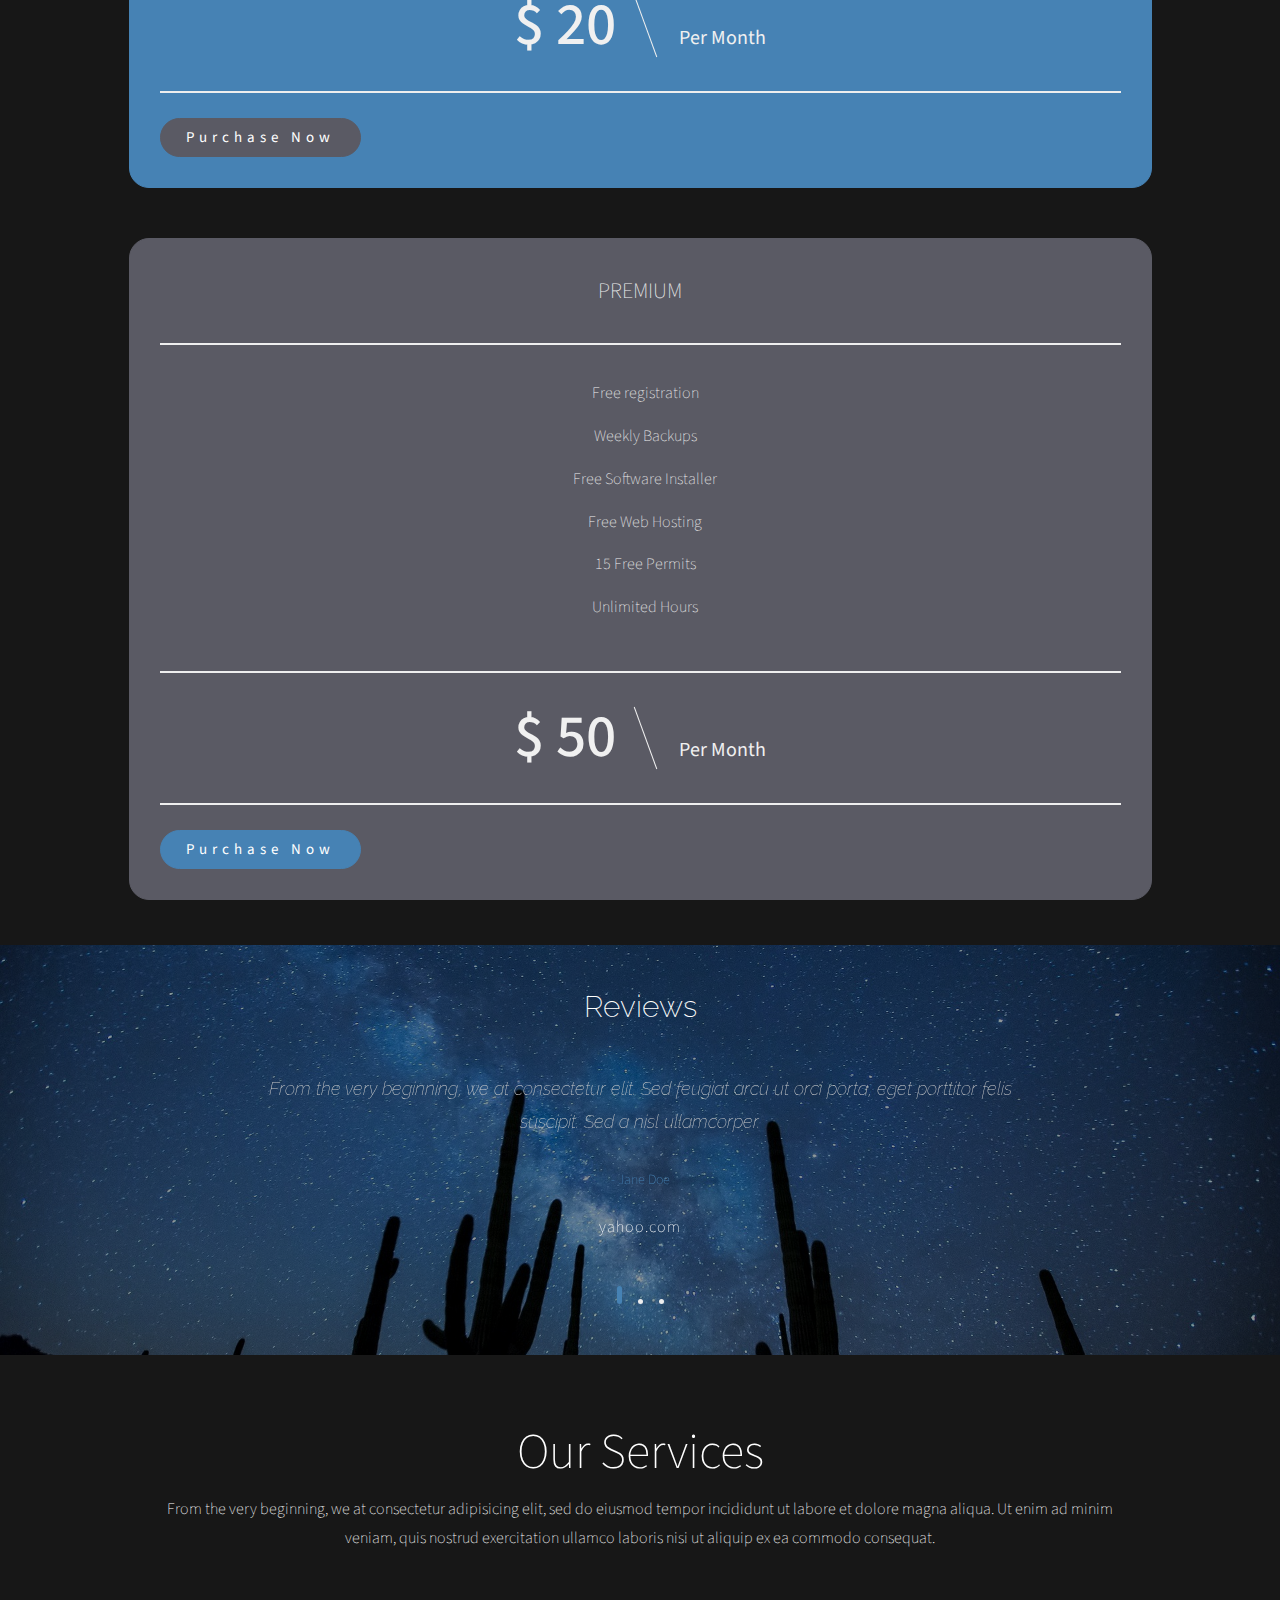
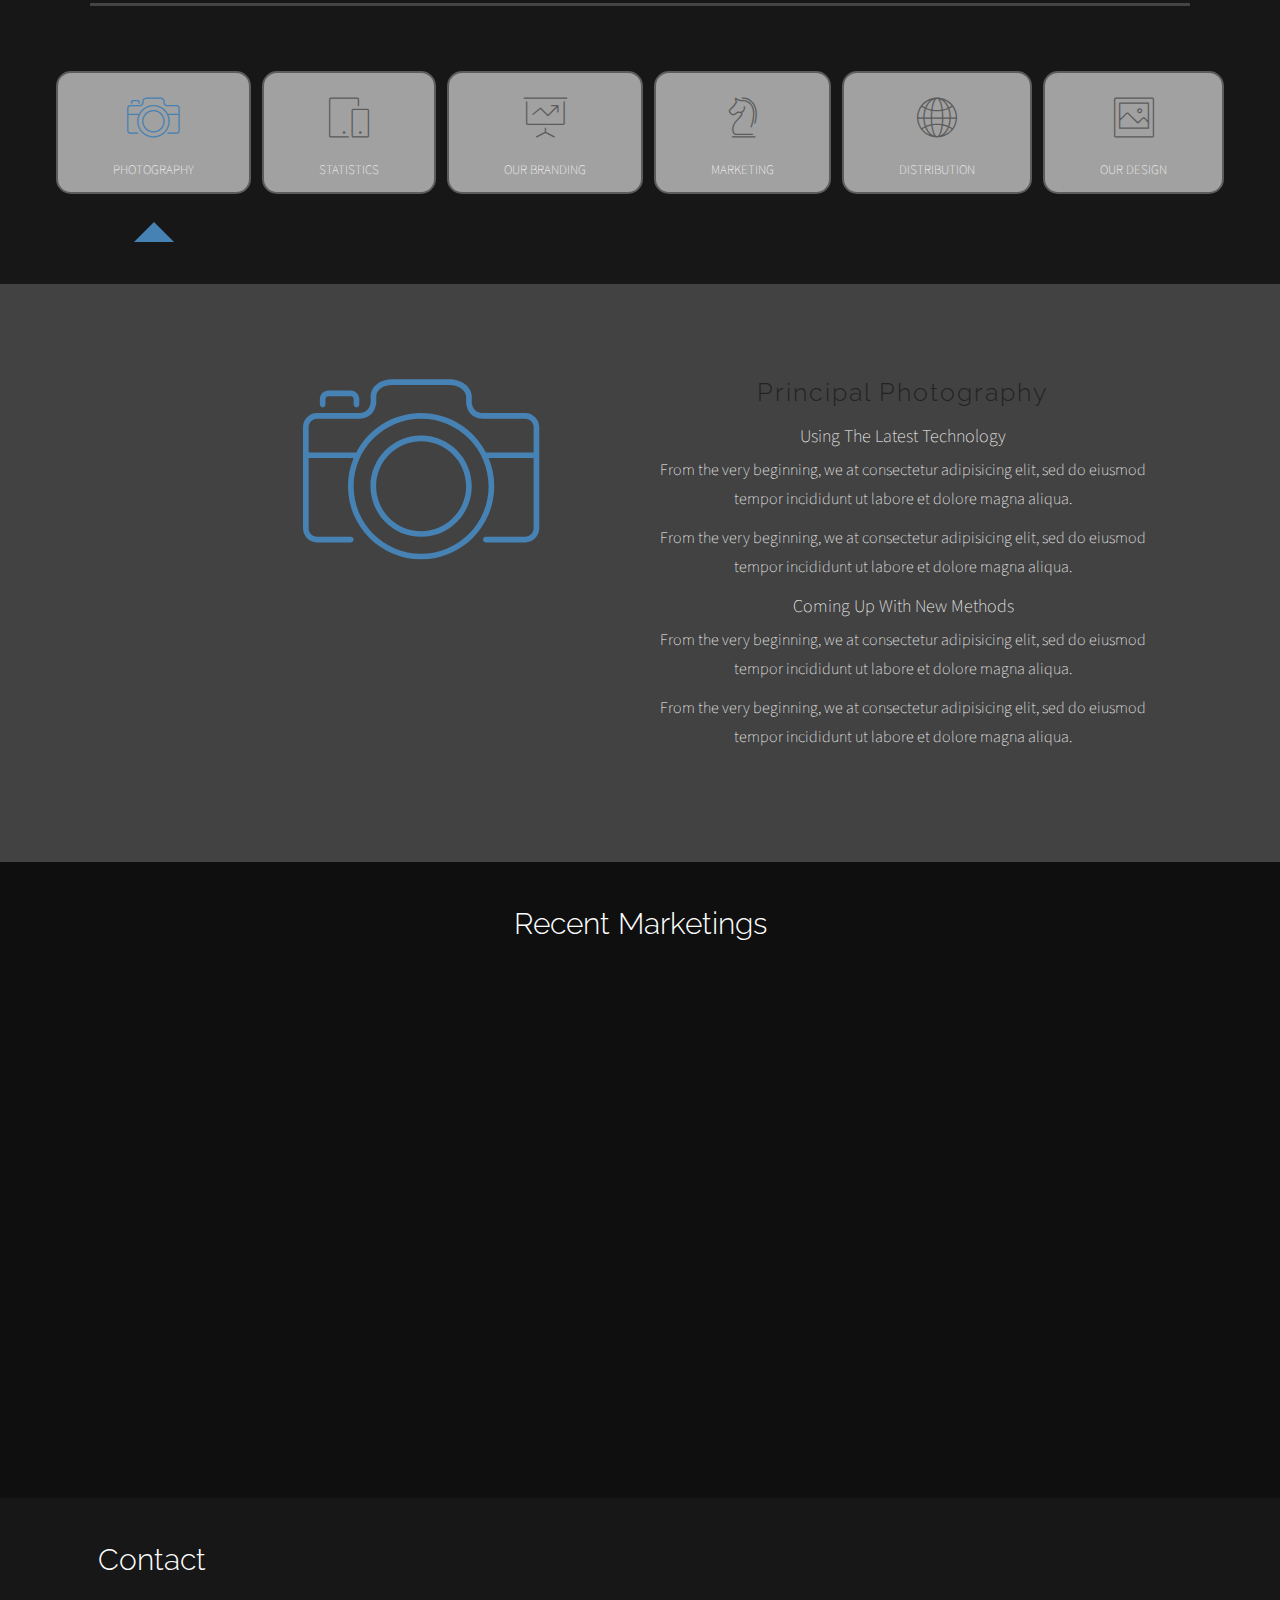
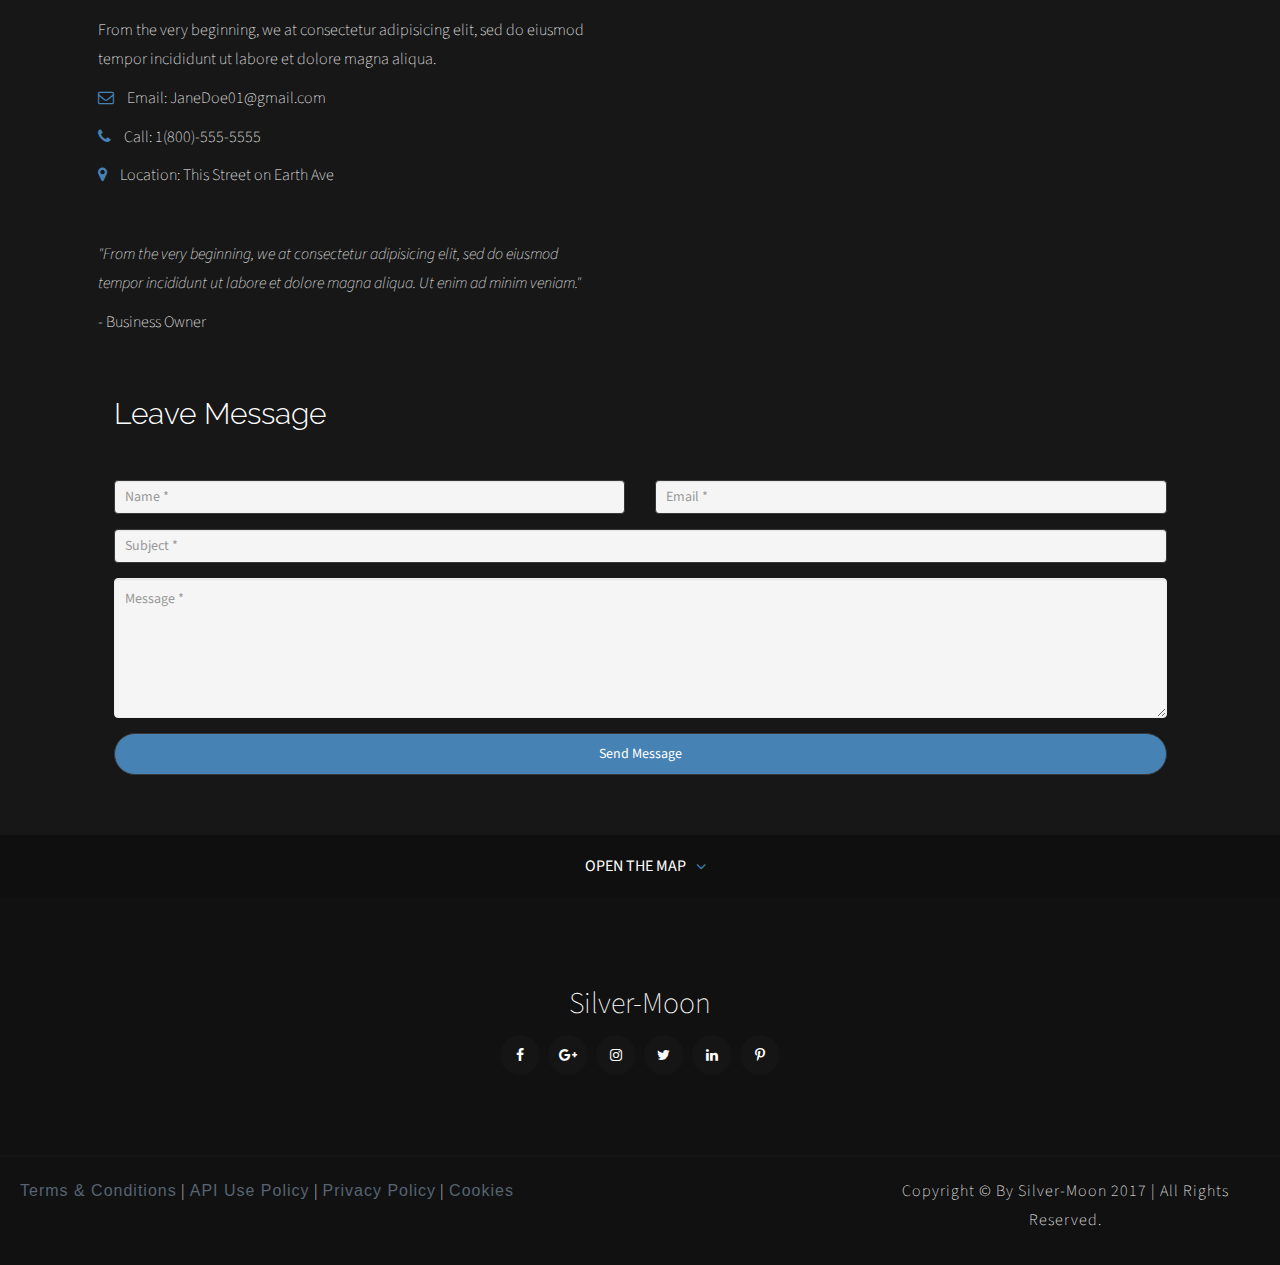
<file: Index-1 - Night - Particles & Slider.html>
<!DOCTYPE html>
<html lang="zxx" class="no-js">
	<head>
		<!--// Meta Data that deals with IE and Responsive device width-->
		<meta content="IE=edge" http-equiv="X-UA-Compatible">
		<meta charset="utf-8">
		<meta name="viewport" content="width=device-width, initial-scale=1">

		<!--// This is so the most recently released IE engine is rendered -->
		<meta content="IE=edge" http-equiv="X-UA-Compatible">
		<meta name="description" content="Silver-Moon is a One Page Responsive Web Template which includes: A Slider, Particles and More">
		<meta name="keywords" content="Works, Professional Template, Responsive Web Template, Online Business, Corporation Web Page, Web Template, Web Design">

		<!--// Google APIs -->
		<link href="https://fonts.googleapis.com/css?family=Montserrat:200,300,400,500,600,700,800" rel="stylesheet">
		<link href="https://fonts.googleapis.com/css?family=Source+Sans+Pro:200,300,400,500,600,700,800" rel="stylesheet">
		<link href="https://fonts.googleapis.com/css?family=Raleway:200,300,400,500,600,700,800" rel="stylesheet">

		<!--//<<<<<< CSS Files >>>>>>>-->
		<!--//href goes first, for better readability-->

			<!--// latest- Font Awesome CSS -->
			<link href="css/font-awesome.min.css" rel="stylesheet">
			<link href="css/et-line.css" rel="stylesheet">

			<!--// latest - bootstrap 3.3.7 CSS -->
			<link href="css/bootstrap.min.css" rel="stylesheet">

			<!--// latest - magnific-popup CSS -->
			<link href="css/magnific-popup.css" rel="stylesheet">

			<!--// latest - owl-carousel CSS -->
			<link href="css/owl.carousel.min.css" rel="stylesheet">
			<link href="css/owl.theme.default.min.css" rel="stylesheet">

			<!--// Style-night CSS -->
			<link href="css/style-night.css" rel="stylesheet">

			<!--// Responsive CSS-->
			<link href="css/responsive.css" rel="stylesheet">

		<!--//<<<<<< End CSS Files >>>>>>>-->

		<!--//[for IE 9]-->
		<script src="js/html5shiv.min.js"></script>
		<!--//[end]-->

		<!--// Page Title -->
		<title>Silver-Moon / All-Around - Night Version| Home</title>

	</head>
	<body>

		<!--// ////// Page Pre-Loader //////  -->
		    <!-- Page Loader -->        
	        <div class="page-loader">
	            <div class="loader">Loader</div>
	        </div>
	        <!-- End Page-Loader -->
		<!--// //////End Page Pre-Loader //////  -->


		<!--// ////// Icon-Toggle Navigation //////  -->
		<nav class="navbar navbar-default">
		  <div class="container">
		    <div class="navbar-header">
		      <button type="button" class="navbar-toggle collapsed" data-target="#nav-icon-collapse" aria-expanded="false" data-toggle="collapse">
		        <span class="sr-only">Navigation Toggle</span>
		        <span class="icon-bar"></span>
		        <span class="icon-bar"></span>
		        <span class="icon-bar"></span>
		      </button>
		      <!--// page main-logo -->
		      <!--Link-Start--><a class="navbar-brand" href="#0">Silver-Moon</a><!--Link-End-->
		    </div><!--Div-End-->

		    <!--// Navigation href's/links-->
		    <div class="collapse navbar-collapse" id="nav-icon-collapse">
		      
			  <!--// links -->
		      <ul class="nav navbar-nav navbar-right">
		        <li><!--Link-Start--><a href="#home" class="active">Home</a><!--Link-End--></li>
		        <li><!--Link-Start--><a href="#about">About</a><!--Link-End--></li>
		        <li><!--Link-Start--><a href="#price">Price</a><!--Link-End--></li>
		        <li><!--Link-Start--><a href="#Reviews">Reviews</a><!--Link-End--></li>
		        <li><!--Link-Start--><a href="#services">Services</a><!--Link-End--></li>
		        <li><!--Link-Start--><a href="#News">News</a><!--Link-End--></li>
		        <li><!--Link-Start--><a href="#contact">Contact</a><!--Link-End--></li>
		      </ul>
		    </div><!--Div-End-->
		  </div><!--Div-End-->
		</nav>
		<!--// ////// End Navigation //////  -->

		<!--// ////// Header-Start //////  -->
		<div class="demo-1">
			<section id="home" class="header demo4" data-stellar-background-ratio="0.5">
				<div id="header" class="header demo1">

					<!--This Is Responsible for The Particle Effect-->
					<canvas id="demo-canvas"></canvas>

						<!--//Inside-->
						<div class="header-overlay">
							<div class="container">
								<div class="True_Center">

									<div class="owl-carousel owl-theme">

										<!--// subtitle -->
										<div class="subtitle text-center">

											<h2>We Have The Best Templates</h2>
											<h3 class="new-sub-padding">.... We Work For The Best Results .... </h3>
												<button class="btn btn-bg-md">Find More</button>
												<button class="btn btn-bg-md">Read More</button>
										</div><!--Div-End-->

										<!--// subtitle -->
										<div class="subtitle text-center">

											<h2>We Are The Best Templates</h2>
											<h3 class="new-sub-padding">.... We Work For The Best Results .... </h3>
												<button class="btn btn-bg-md">Get Started</button>
												<button class="btn btn-bg-md">Read More</button>
										</div><!--Div-End-->

										<!--// subtitle -->
										<div class="subtitle text-center">

											<h2>We Create The Best Templates</h2>
											<h3 class="new-sub-padding">.... We Work For The Best Results .... </h3>
												<button class="btn btn-bg-md">More Links</button>
												<button class="btn btn-bg-md">Read More</button>
										</div><!--Div-End-->
									</div><!--Div-End-->
								</div><!--Div-End-->
							</div><!--Div-End-->
							<!--// button-scroll -->
							
							<div class="button-scr-sub btn-bg-md-scr button-scroll" data-scrollTo="about"><span></span></div><!--Div-End-->

						</div><!--Div-End-->
					<!--//End Inside-->
				</div><!--Div-End-->
			</section><!--//Section-End//-->
		</div><!--Div-End-->
		<!--// ////// End Header //////  -->

		<!--//////// Attributes //////-->
		<section id="about" class="Base_Attributes section_pd">
			<div class="container">
				<div class="row resp-pd-gen">

					<div class="section_head text-center">
						<h3>About Us</h3>
						<!--Paragraph-Start--><p class="resp-pd-gen paragraph-margin">From the very beginning, we at consectetur adipisicing elit, sed do eiusmod
						tempor incididunt ut labore et dolore magna aliqua. Ut enim ad minim veniam,
						quis nostrud exercitation ullamco laboris nisi ut aliquip ex ea commodo
						consequat.</p><!--Paragraph-End-->
    				</div><!--Div-End-->

					<!--// Container_items -->
					<div class="col-sm-4">
						<div class="item">
							<span class="fa fa-laptop"></span>
							<h6>Responsive Design</h6>
							<!--Paragraph-Start--><p>Excepteur sint cupidatat non proident, deserunt id est laborum.</p><!--Paragraph-End-->
						</div><!--Div-End-->
					</div><!--Div-End-->

					<div class="col-sm-4">
						<div class="item">
							<span class="fa fa-mobile"></span>
							<h6>Marketing</h6>
							<!--Paragraph-Start--><p>Excepteur sint cupidatat non proident, deserunt id est laborum.</p><!--Paragraph-End-->
						</div><!--Div-End-->
					</div><!--Div-End-->

					<div class="col-sm-4">
						<div class="item">
							<span class="fa fa-book"></span>
							<h6>Learning</h6>
							<!--Paragraph-Start--><p>Excepteur sint cupidatat non proident, deserunt id est laborum.</p><!--Paragraph-End-->
						</div><!--Div-End-->
					</div><!--Div-End-->

				</div><!--Div-End-->

				<div class="row new-padding resp-pd-gen">

					<!--// Container_items -->
					<div class="col-sm-4">
						<div class="item">
							<span class="fa fa-pencil-square-o"></span>
							<h6>Multiple attributes</h6>
							<!--Paragraph-Start--><p>Excepteur sint cupidatat non proident, deserunt id est laborum.</p><!--Paragraph-End-->
						</div><!--Div-End-->
					</div><!--Div-End-->

					<div class="col-sm-4">
						<div class="item">
							<span class="fa fa-code"></span>
							<h6>Readable Code</h6>
							<!--Paragraph-Start--><p>Excepteur sint cupidatat non proident, deserunt id est laborum.</p><!--Paragraph-End-->
						</div><!--Div-End-->
					</div><!--Div-End-->

					<div class="col-sm-4">
						<div class="item">
							<span class="fa fa-question"></span>
							<h6>Marketing</h6>
							<!--Paragraph-Start--><p>Excepteur sint cupidatat non proident, deserunt id est laborum.</p><!--Paragraph-End-->
						</div><!--Div-End-->
					</div><!--Div-End-->

				</div><!--Div-End-->
			</div><!--Div-End-->
		</section><!--//Section-End//-->
		<!--// ////// End Attributes //////  -->

		<hr class="hr-line-three">

		<!--//////// Team //////-->
		<section class="team section_pd">
			<div class="container">
				<div class="row">

					<!--// section heading-->
					<div class="section_head text-center">
						<h4>Our Team</h4>
					</div><!--Div-End-->

					<!--// Our Team Section -->
					<div class="hide-me col-sm-4">
						<div class="Our_Team_Sec">
							<img class="img-style" alt="image" src="img/business-woman.jpg">
							<div class="info img-style">
								<div class="True_Center text-center">
									<div class="col-sm-6">
										<div>
											<h5 class="Our_Team_Quotes">Web Designer</h5>
											<!--Paragraph-Start--><p class="Our_Team_Quotes quote-resp"><i>"From the very beginning, we at consectetur adipisicing elit."</i></p><!--Paragraph-End-->
											<h6 class="Our_Team_Quotes">-Jane Doe</h6>
										</div><!--Div-End-->
									</div><!--Div-End-->
									<div class="social-icon-sub">
										<span><!--Link-Start--><a href="#" target="_blank"><i class="fa fa-facebook"></i></a><!--Link-End--></span>
                                        <span><!--Link-Start--><a href="#" target="_blank"><i class="fa fa-twitter"></i></a><!--Link-End--></span>
                                        <span><!--Link-Start--><a href="#" target="_blank"><i class="fa fa-pinterest"></i></a><!--Link-End--></span>
                                        <span><!--Link-Start--><a href="#" target="_blank"><i class="fa fa-google-plus"></i></a><!--Link-End--></span>
                                        <span><!--Link-Start--><a href="#" target="_blank"><i class="fa fa-linkedin"></i></a><!--Link-End--></span>
                                        <span><!--Link-Start--><a href="#" target="_blank"><i class="fa fa-instagram"></i></a><!--Link-End--></span>
									</div><!--Div-End-->
								</div><!--Div-End-->
							</div><!--Div-End-->
						</div><!--Div-End-->
					</div><!--Div-End-->

					<div class="hide-me col-sm-4">
						<div class="Our_Team_Sec">
							<img class="img-style" src="img/man.jpg" alt="image">
							<div class="info img-style">
								<div class="True_Center text-center">
									<div class="col-sm-6">
										<div>
											<h5 class="Our_Team_Quotes">Manager</h5>
											<!--Paragraph-Start--><p class="Our_Team_Quotes quote-resp"><i>"From the very beginning, we at consectetur adipisicing elit."</i></p><!--Paragraph-End-->
											<h6 class="Our_Team_Quotes">-Joe Smith</h6>
										</div><!--Div-End-->
									</div><!--Div-End-->
									<div class="social-icon-sub">
										<span><!--Link-Start--><a href="#" target="_blank"><i class="fa fa-facebook"></i></a><!--Link-End--></span>
                                        <span><!--Link-Start--><a href="#" target="_blank"><i class="fa fa-twitter"></i></a><!--Link-End--></span>
                                        <span><!--Link-Start--><a href="#" target="_blank"><i class="fa fa-pinterest"></i></a><!--Link-End--></span>
                                        <span><!--Link-Start--><a href="#" target="_blank"><i class="fa fa-google-plus"></i></a><!--Link-End--></span>
                                        <span><!--Link-Start--><a href="#" target="_blank"><i class="fa fa-linkedin"></i></a><!--Link-End--></span>
                                        <span><!--Link-Start--><a href="#" target="_blank"><i class="fa fa-instagram"></i></a><!--Link-End--></span>
									</div><!--Div-End-->
								</div><!--Div-End-->
							</div><!--Div-End-->
						</div><!--Div-End-->
					</div><!--Div-End-->

					<div class="hide-me col-sm-4">
						<div class="Our_Team_Sec">
							<img class="img-style" alt="image" src="img/man-in-suit.jpg">
							<div class="info img-style">
								<div class="True_Center text-center">
									<div class="col-sm-6">
										<div>
											<h5 class="Our_Team_Quotes">CEO</h5>
											<!--Paragraph-Start--><p class="Our_Team_Quotes quote-resp"><i>"From the very beginning, we at consectetur adipisicing elit."</i></p><!--Paragraph-End-->
											<h6 class="Our_Team_Quotes">-Jack Daniels</h6>
										</div><!--Div-End-->
									</div><!--Div-End-->
									<div class="social-icon-sub">
										<span><!--Link-Start--><a href="#" target="_blank"><i class="fa fa-facebook"></i></a><!--Link-End--></span>
                                        <span><!--Link-Start--><a href="#" target="_blank"><i class="fa fa-twitter"></i></a><!--Link-End--></span>
                                        <span><!--Link-Start--><a href="#" target="_blank"><i class="fa fa-pinterest"></i></a><!--Link-End--></span>
                                        <span><!--Link-Start--><a href="#" target="_blank"><i class="fa fa-google-plus"></i></a><!--Link-End--></span>
                                        <span><!--Link-Start--><a href="#" target="_blank"><i class="fa fa-linkedin"></i></a><!--Link-End--></span>
                                        <span><!--Link-Start--><a href="#" target="_blank"><i class="fa fa-instagram"></i></a><!--Link-End--></span>
									</div><!--Div-End-->
								</div><!--Div-End-->
							</div><!--Div-End-->
						</div><!--Div-End-->
					</div><!--Div-End-->
					<!--//END TEAM Container_items-->
					<div class="clear-fix"></div><!--Div-End-->

					<section class="section-progress">
						<hr class="hr-line-two">
			            <div class="container">
			                <div class="row">
			                    <div>
			           
								<!--// Skills-Start -->
								<div class="skills">
									<div class="col-sm-6">
										<div class="item">
											<h6>Marketing</h6>
											<div class="skill_progression"><span data-value='75%'></span></div><!--Div-End-->
										</div><!--Div-End-->

										<div class="item">
											<h6>Branding</h6>
											<div class="skill_progression"><span data-value='82%'></span></div><!--Div-End-->
										</div><!--Div-End-->

										<div class="item">
											<h6>Marketing</h6>
											<div class="skill_progression"><span data-value='70%'></span></div><!--Div-End-->
										</div><!--Div-End-->
										<div class="item">
											<h6>Web Design</h6>
											<div class="skill_progression"><span data-value='88%'></span></div><!--Div-End-->
										</div><!--Div-End-->
									</div><!--Div-End-->
								</div><!--Div-End-->

									<div class="col-sm-6 resp-pd-gen">
										<div class="Our_Attributes">
											<h5><i class="fa fa-check check-style" aria-hidden="true"></i>Top of the Line</h5>
											<!--Paragraph-Start--><p>Duis aute irure dolor in reprehenderit in voluptate velit esse
											cillum dolore eu fugiat nulla pariatur.</p><!--Paragraph-End-->
											<h5><i class="fa fa-check check-style" aria-hidden="true"></i>Faster Speeds</h5>
											<!--Paragraph-Start--><p>Duis aute irure dolor in reprehenderit in voluptate velit esse
											cillum dolore eu fugiat nulla pariatur.</p><!--Paragraph-End-->
											<h5><i class="fa fa-check check-style" aria-hidden="true"></i>Better Loads</h5>
											<!--Paragraph-Start--><p>Duis aute irure dolor in reprehenderit in voluptate velit esse
											cillum dolore eu fugiat nulla pariatur.</p><!--Paragraph-End-->
										</div><!--Div-End-->
								   </div><!--Div-End-->

			                    </div><!--Div-End-->
			                </div><!--Div-End-->
			            </div><!--Div-End-->
        			</section><!--//Section-End//-->
				</div><!--Div-End-->
			</div><!--Div-End-->
		</section><!--//Section-End//-->
		<!--//////// End Team-Section //////-->


		<!--//////// numbers-container //////-->
		<section class="numbers-container section_pd">
			<div class="container">
				<div class="row text-center">

						<!--////////PROGRESS cirlce//////-->
						            <div class="container container2 text-center">
						                <div class="row">
						                    <div>
						                        <div class="col-md-3">
						                            <div class="progress-circle" data-progress="1589" ></div><!--Div-End-->
						                            <h6 class="symbol-footer-pd">Business Deals</h6>
						                        </div><!--Div-End-->
						                        <div class="col-md-3">
						                            <div class="progress-circle" data-progress="854" ></div><!--Div-End-->
													<h6 class="symbol-footer-pd">New core-scripters</h6>
						                        </div><!--Div-End-->
						                        <div class="col-md-3">
						                            <div class="progress-circle" data-progress="27"></div><!--Div-End-->
						                            <h6 class="symbol-footer-pd">Awards Won</h6>
						                        </div><!--Div-End-->

						                        <div class="col-md-3">
						                            <div class="progress-circle" data-progress="85" ></div><!--Div-End-->
						                            <h6 class="symbol-footer-pd">Employees</h6>
						                        </div><!--Div-End-->
						                    </div><!--Div-End-->
						                </div><!--Div-End-->
						            </div><!--Div-End-->
						<!--////////END PROGRESS circle//////-->
				</div><!--Div-End-->
			</div><!--Div-End-->
		</section><!--//Section-End//-->
		<!--// ////// End numbers-container //////  -->


		<!--// ////// price //////  -->
		<section id="price" class="price section_pd">
			<div class="container">
				<div class="row">

				<!--// section heading-->
				<div class="section_head text-center">
					<h4 class="new-sub-padding">Our Pricing</h4>
				</div><!--Div-End-->

				

					<!--// price Container_items -->
					<div class="col-md-4 resp-pd-gen-tablet resp-pd-gen">
						<div class="prc-item non-active">
							<div class="type">
								<h5>Basic</h5>
							</div><!--Div-End-->
							
							<div class="main-price-sub">
								<div class="cost-attributes">
									<!--Paragraph-Start--><p><span class="symbol">
										
									</span>Free registration</p><!--Paragraph-End-->
								</div><!--Div-End-->
								<div class="cost-attributes">
									<!--Paragraph-Start--><p><span class="symbol">
										
									</span>Weekly Backups</p><!--Paragraph-End-->
								</div><!--Div-End-->

								<div class="cost-attributes">
									<!--Paragraph-Start--><p><span class="symbol">
										
									</span>Free Software Installer</p><!--Paragraph-End-->
								</div><!--Div-End-->
								<div class="cost-attributes">
									<!--Paragraph-Start--><p><span class="symbol">
										
									</span>Free Web Hosting</p><!--Paragraph-End-->
								</div><!--Div-End-->
								<div class="cost-attributes item-bord">
									<!--Paragraph-Start--><p><span class="symbol">
										
									</span>3 Free Permits</p><!--Paragraph-End-->
								</div><!--Div-End-->
								<div class="cost-attributes">
									<!--Paragraph-Start--><p><span class="symbol">
										
									</span>Unlimited Hours</p><!--Paragraph-End-->
								</div><!--Div-End-->
							</div><!--Div-End-->

							<div class="main-price">
								<h1>$ 0</h1>
								<span class="per">Per Month</span>
							</div><!--Div-End-->

							<button class="lrn-button2 btn-bg-md">Purchase Now</button>
						</div><!--Div-End-->
					</div><!--Div-End-->

					<div class="col-md-4 resp-pd-gen-tablet resp-pd-gen">
						<div class="prc-item active">
							<div class="type">
								<h5>Pro</h5>
							</div><!--Div-End-->

							<div class="main-price-sub">
								<div class="cost-attributes">
									<!--Paragraph-Start--><p><span class="symbol">
										
									</span>Free registration</p><!--Paragraph-End-->
								</div><!--Div-End-->
								<div class="cost-attributes">
									<!--Paragraph-Start--><p><span class="symbol">
										
									</span>Weekly Backups</p><!--Paragraph-End-->
								</div><!--Div-End-->

								<div class="cost-attributes">
									<!--Paragraph-Start--><p><span class="symbol">
										
									</span>Free Software Installer</p><!--Paragraph-End-->
								</div><!--Div-End-->
								<div class="cost-attributes">
									<!--Paragraph-Start--><p><span class="symbol">
										
									</span>Free Web Hosting</p><!--Paragraph-End-->
								</div><!--Div-End-->
								<div class="cost-attributes item-bord">
									<!--Paragraph-Start--><p><span class="symbol">
										
									</span>7 Free Permits</p><!--Paragraph-End-->
								</div><!--Div-End-->
								<div class="cost-attributes">
									<!--Paragraph-Start--><p><span class="symbol">
										
									</span>Unlimited Hours</p><!--Paragraph-End-->
								</div><!--Div-End-->
							</div><!--Div-End-->

							<div class="main-price">
								<h1>$ 20</h1>
								<span class="per">Per Month</span>
							</div><!--Div-End-->

							<button class="lrn-button2 btn-bg-md-sub">Purchase Now</button>
						</div><!--Div-End-->
					</div><!--Div-End-->

					<div class="col-md-4 resp-pd-gen-tablet resp-pd-gen">
						<div class="prc-item non-active">
							<div class="type">
								<h5>Premium</h5>
							</div><!--Div-End-->

							<div class="main-price-sub">
								<div class="cost-attributes">
									<!--Paragraph-Start--><p><span class="symbol">
										
									</span>Free registration</p><!--Paragraph-End-->
								</div><!--Div-End-->
								<div class="cost-attributes">
									<!--Paragraph-Start--><p><span class="symbol">
										
									</span>Weekly Backups</p><!--Paragraph-End-->
								</div><!--Div-End-->
								<div class="cost-attributes">
									<!--Paragraph-Start--><p><span class="symbol">
										
									</span>Free Software Installer</p><!--Paragraph-End-->
								</div><!--Div-End-->
								<div class="cost-attributes">
									<!--Paragraph-Start--><p><span class="symbol">
										
									</span>Free Web Hosting</p><!--Paragraph-End-->
								</div><!--Div-End-->
								<div class="cost-attributes item-bord">
									<!--Paragraph-Start--><p><span class="symbol">
										
									</span>15 Free Permits</p><!--Paragraph-End-->
								</div><!--Div-End-->
								<div class="cost-attributes">
									<!--Paragraph-Start--><p><span class="symbol">
										
									</span>Unlimited Hours</p><!--Paragraph-End-->
								</div><!--Div-End-->
							</div><!--Div-End-->

							<div class="main-price">
								<h1>$ 50</h1>
								<span class="per">Per Month</span>
							</div><!--Div-End-->

							<button class="lrn-button2 btn-bg-md">Purchase Now</button>
						</div><!--Div-End-->
					</div><!--Div-End-->
				</div><!--Div-End-->
			</div><!--Div-End-->
		</section><!--//Section-End//-->
		<!--// ////// End price //////  -->


		<!--//////// REVIEWS //////-->
		<section id="Reviews" class="Reviews section_pd">
			<div class="container">
				<div class="row">

					<!--// REVIEW carousel -->
					<div class="col-md-offset-2 col-md-8 col-sm-offset-1 col-sm-10">
						<div class="Reviews-say text-center">

							<h4>Reviews</h4>

							<div class="owl-carousel owl-theme">

								<!--// REVIEW item -->
								<div class="Reviews-item text-center">
									<!--Paragraph-Start--><p>From the very beginning, we at consectetur elit. Sed feugiat arcu ut orci porta, eget porttitor felis suscipit. Sed a nisl ullamcorper.</p><!--Paragraph-End-->
									<h6>- Jane Doe</h6>
									<h5>yahoo.com</h5>
								</div><!--Div-End-->

								<!--// REVIEW item -->
								<div class="Reviews-item text-center">
									<!--Paragraph-Start--><p>From the very beginning, we at consectetur elit. Sed feugiat arcu ut orci porta, eget porttitor felis suscipit. Sed a nisl ullamcorper.</p><!--Paragraph-End-->
									<h6>- Jane Doe</h6>
									<h5>yahoo.com</h5>
								</div><!--Div-End-->

								<!--// REVIEW item -->
								<div class="Reviews-item text-center">
									<!--Paragraph-Start--><p>From the very beginning, we at consectetur elit. Sed feugiat arcu ut orci porta, eget porttitor felis suscipit. Sed a nisl ullamcorper.</p><!--Paragraph-End-->
									<h6>- Jane Doe</h6>
									<h5>yahoo.com</h5>
								</div><!--Div-End-->
							</div><!--Div-End-->
						</div><!--Div-End-->
					</div><!--Div-End-->
				</div><!--Div-End-->
			</div><!--Div-End-->
		</section><!--//Section-End//-->
		<!--//////// END REVIEWS //////-->


		<!--//////// Services //////-->
		<section class="section_pd_beg" id="services">
			<div class="section_head_beg text-center">
				<div class="row">
					<h2>Our Services</h2>
						<!--Paragraph-Start--><p class="text-center-f-p">From the very beginning, we at consectetur adipisicing elit, sed do eiusmod
						tempor incididunt ut labore et dolore magna aliqua. Ut enim ad minim veniam,
						quis nostrud exercitation ullamco laboris nisi ut aliquip ex ea commodo
						consequat.</p><!--Paragraph-End-->
				</div>
			</div><!--Div-End-->
		</section><!--//Section-End//-->

		<hr class="hr-line-three">
		<section class="services section_pd">

			<!--// tab-box-item -->
			<div class="tab-box-item text-center">
				<ul>
					<li id="box1" class="active">
						<span class="icon-camera"></span>
						<h6>Photography</h6>
					</li>
					<li id="box2">
						<span class="icon-mobile"></span>
						<h6>Statistics</h6>
					</li>
					<li id="box3">
						<span class="icon-presentation"></span>
						<h6>Our Branding</h6>
					</li>
					<li id="box4">
						<span class="icon-strategy"></span>
						<h6>Marketing</h6>
					</li>
					<li id="box5">
						<span class="icon-global"></span>
						<h6>Distribution</h6>
					</li>
					<li id="box6">
						<span class="icon-picture"></span>
						<h6>Our Design</h6>
					</li>
				</ul>
			</div><!--Div-End-->

			<div class="services_content">
				<div class="container">
					<div class="row">
						<!--// tabs-content -->
						<div id="box1-content" class="resp-tablet item active">
							<div class="col-md-offset-1 col-md-5">
								<div class="services-img">
									<div class="Our-Service-info">
										<div class="symbol"><span class="icon-color icon-camera"></span></div>
									</div><!--Div-End-->
								</div><!--Div-End-->
							</div><!--Div-End-->
							<div class="col-md-6">
								<div class="Our-Service-info">
									<h5>Principal Photography</h5>
									<h6>Using The Latest Technology</h6>
									<!--Paragraph-Start--><p>From the very beginning, we at consectetur adipisicing elit, sed do eiusmod
									tempor incididunt ut labore et dolore magna aliqua.</p><!--Paragraph-End-->
									<!--Paragraph-Start--><p>From the very beginning, we at consectetur adipisicing elit, sed do eiusmod
									tempor incididunt ut labore et dolore magna aliqua.</p><!--Paragraph-End-->
									<h6>Coming Up With New Methods</h6>
									<!--Paragraph-Start--><p>From the very beginning, we at consectetur adipisicing elit, sed do eiusmod
									tempor incididunt ut labore et dolore magna aliqua.</p><!--Paragraph-End-->
									<!--Paragraph-Start--><p>From the very beginning, we at consectetur adipisicing elit, sed do eiusmod
									tempor incididunt ut labore et dolore magna aliqua.</p><!--Paragraph-End-->
								</div><!--Div-End-->
							</div><!--Div-End-->
						</div><!--Div-End-->

						<div id="box2-content" class="resp-tablet item">
							<div class="col-md-offset-1 col-md-5">
								<div class="Our-Service-info">
									<div class="symbol"><span class="icon-mobile icon-color"></span></div>
								</div><!--Div-End-->
							</div>

							<div class="col-md-4">
								<div class="Our-Service-info">
									<h5>Our Statistics for Viewing</h5>
									<!--Paragraph-Start--><p>From the very beginning, we at consectetur adipisicing elit, sed do eiusmod
									tempor incididunt ut labore et dolore magna aliqua. Ut enim ad minim veniam,
									quis nostrud.</p><!--Paragraph-End-->
								</div><!--Div-End-->
							</div><!--Div-End-->

							<div class="col-md-4">
								<div class="Our-Service-info">
									<!--Paragraph-Start--><p>From the very beginning, we at consectetur adipisicing elit, sed do eiusmod
									tempor incididunt ut labore et dolore magna aliqua. Ut enim ad minim veniam,
									quis nostrud exercitation ullamco laboris nisi ut.</p><!--Paragraph-End-->
								</div><!--Div-End-->
							</div><!--Div-End-->

						</div><!--Div-End-->

						<div id="box3-content" class="resp-tablet item">

							<div class="col-md-offset-1 col-md-5">
								<div class="Our-Service-info">
									<div class="symbol"><span class="icon-color icon-presentation"></span></div>
								</div><!--Div-End-->
							</div>

							<div class="col-md-6">
								<div class="Our-Service-info">
									<h5 class="margin-btm-20">Branding for a Digital Age</h5>
									<!--Paragraph-Start--><p>From the very beginning, we at consectetur adipisicing elit, sed do eiusmod
									tempor incididunt ut labore et dolore magna aliqua.</p><!--Paragraph-End-->
									<!--Paragraph-Start--><p>From the very beginning, we at consectetur adipisicing elit, sed do eiusmod
									tempor incididunt ut labore et dolore magna aliqua.</p><!--Paragraph-End-->
								</div><!--Div-End-->
							</div><!--Div-End-->
						</div><!--Div-End-->

						<div id="box4-content" class="resp-tablet item">
							<div class="col-md-offset-1 col-md-3">
								<div class="services-img">
									<div class="Our-Service-info">
										<div class="symbol"><span class="icon-color icon-strategy"></span></div>
									</div><!--Div-End-->
								</div><!--Div-End-->
							</div><!--Div-End-->

							<div class="col-md-4">
								<div class="Our-Service-info">
									<h6>Tried & True Strategies</h6>
									<!--Paragraph-Start--><p>- From the very beginning, we at consectetur adipisicing elit, sed do eiusmod
									tempor incididunt ut labore et dolore magna aliqua. 
									<br>- Ut enim ad minim veniam,
									quis nostrud exercitation. 
									<br>- From the very beginning, we at consectetur adipisicing elit.
									<br>- Ut enim ad minim veniam,
									quis nostrud exercitation ullamco laboris nisi ut. <br>- From the very beginning, we at consectetur adipisicing elit. 
									<br>- Ut enim ad minim veniam,
									quis nostrud exercitation ullamco.</p><!--Paragraph-End-->
								</div><!--Div-End-->
							</div><!--Div-End-->

							<div class="col-md-4">
								<div class="Our-Service-info">
									<h6>Some Tips</h6>
									<!--Paragraph-Start--><p>- From the very beginning, we at consectetur adipisicing elit, sed do eiusmod
									tempor incididunt ut labore et dolore magna aliqua. Ut enim ad minim veniam,
									quis nostrud exercitation.</p><!--Paragraph-End-->
								</div><!--Div-End-->
							</div><!--Div-End-->

							<div class="col-md-4">
								<div class="Our-Service-info">
									<!--Paragraph-Start--><p>- From the very beginning, we at consectetur adipisicing elit, sed do eiusmod
									tempor incididunt ut labore et dolore magna aliqua. Ut enim ad minim veniam,
									quis nostrud exercitation.</p><!--Paragraph-End-->
								</div><!--Div-End-->
							</div><!--Div-End-->

							<div class="col-md-4">
								<div class="Our-Service-info">
									<!--Paragraph-Start--><p>- From the very beginning, we at consectetur adipisicing elit, sed do eiusmod
									tempor incididunt ut labore et dolore magna aliqua. Ut enim ad minim veniam,
									quis nostrud exercitation.</p><!--Paragraph-End-->
								</div><!--Div-End-->
							</div><!--Div-End-->
						</div><!--Div-End-->

						<div id="box5-content" class="resp-tablet item">

							<div class="col-md-offset-1 col-md-5">
								<div class="Our-Service-info">
									<div class="symbol"><span class="icon-color icon-global"></span></div>
								</div><!--Div-End-->
							</div>

							<div class="col-md-6">
								<div class="Our-Service-info">
									<h5 class="margin-btm-20">Proper Distribution</h5>
									<!--Paragraph-Start--><p>From the very beginning, we at consectetur adipisicing elit, sed do eiusmod
									tempor incididunt ut labore et dolore magna aliqua.</p><!--Paragraph-End-->
									<!--Paragraph-Start--><p>From the very beginning, we at consectetur adipisicing elit, sed do eiusmod
									tempor incididunt ut labore et dolore magna aliqua.</p><!--Paragraph-End-->
									<!--Paragraph-Start--><p>From the very beginning, we at consectetur adipisicing elit, sed do eiusmod
									tempor incididunt ut labore et dolore magna aliqua.</p><!--Paragraph-End-->
									<!--Paragraph-Start--><p>From the very beginning, we at consectetur adipisicing elit, sed do eiusmod
									tempor incididunt ut labore et dolore magna aliqua.</p><!--Paragraph-End-->
								</div><!--Div-End-->
							</div><!--Div-End-->
						</div><!--Div-End-->

						<div id="box6-content" class="resp-tablet item">

							<div class="col-md-offset-1 col-md-5">
								<div class="Our-Service-info">
									<div class="symbol"><span class="icon-color icon-picture"></span></div>
								</div><!--Div-End-->
							</div>

							<div class="col-md-6">
								<div class="Our-Service-info">
									<h5 class="margin-btm-20">We Developed A Responsive Design for All Mediums</h5>
									<!--Paragraph-Start--><p>From the very beginning, we at consectetur adipisicing elit, sed do eiusmod
									tempor incididunt ut labore et dolore magna aliqua.</p><!--Paragraph-End-->
									<!--Paragraph-Start--><p>From the very beginning, we at consectetur adipisicing elit, sed do eiusmod
									tempor incididunt ut labore et dolore magna aliqua.</p><!--Paragraph-End-->
								</div><!--Div-End-->
							</div><!--Div-End-->
						</div><!--Div-End-->

					</div><!--Div-End-->
				</div><!--Div-End-->
			</div><!--Div-End-->
		</section><!--//Section-End//-->
		<!--//////// End Services //////-->

		<!--//////// Works //////-->
		<section class="Works section_pd">
			<div class="container">
				<div class="row">

					<!--// section_heading-->
					<div class="section_head text-center">
						<h4>Our Works</h4>
					</div><!--Div-End-->

					<!--// data-links -->
					<div class="filtering text-center margin-btm-50">
						<span class="active" data-filter='*'>All</span>
						<span data-filter='.WordPress'>WordPress</span>
						<span data-filter='.PHP'>PHP</span>
						<span data-filter='.SEO'>SEO</span>
						<span data-filter='.Web_Design'>Web Design</span>
					</div><!--Div-End-->

					<div class="resp-pd-gen gallery text-center">

						<!--// display-gallery pictures -->
						<div class="col-md-4 col-sm-6 item-img WordPress">
							<img class="img-style" src="img/pic6.jpg" alt="image">
							<!--Link-Start--><a href="img/pic6.jpg">
							<div class="item-img-overlay img-style">
								<div class="overlay-info True_Center text-center">
									<span class="symbol link">
										WordPress
									</span>
								</div><!--Div-End-->
							</div><!--Div-End-->
							</a><!--Link-End-->
						</div><!--Div-End-->


						<!--// display-gallery pictures -->
						<div class="col-md-4 col-sm-6 item-img SEO">
							<img class="img-style" src="img/pic1.jpg" alt="image">
							<!--Link-Start--><a href="img/pic1.jpg">
							<div class="item-img-overlay img-style">
								<div class="overlay-info True_Center text-center">
									<span class="symbol link">
										SEO
									</span>
								</div><!--Div-End-->
							</div><!--Div-End-->
							</a><!--Link-End-->
						</div><!--Div-End-->

						<!--// display-gallery pictures -->
						<div class="col-md-4 col-sm-6 item-img Web_Design">
							<img class="img-style" src="img/pic2.jpg" alt="image">
							<!--Link-Start--><a href="img/pic2.jpg">
							<div class="item-img-overlay img-style">
								<div class="overlay-info True_Center text-center">
									<span class="symbol link">
										Web Design
									</span>
								</div><!--Div-End-->
							</div><!--Div-End-->
							</a><!--Link-End-->
						</div><!--Div-End-->

						<!--// display-gallery pictures -->
						<div class="col-md-4 col-sm-6 item-img PHP">
							<img class="img-style" src="img/pic3.jpg" alt="image">
							<!--Link-Start--><a href="img/pic3.jpg">
							<div class="item-img-overlay img-style">
								<div class="overlay-info True_Center text-center">
									<span class="symbol link">
										PHP
									</span>
								</div><!--Div-End-->
							</div><!--Div-End-->
							</a><!--Link-End-->
						</div><!--Div-End-->


						<!--// display-gallery pictures -->
						<div class="col-md-4 col-sm-6 item-img SEO">
							<img class="img-style" src="img/pic4.jpg" alt="image">
							<!--Link-Start--><a href="img/pic4.jpg">
							<div class="item-img-overlay img-style">
								<div class="overlay-info True_Center text-center">
									<span class="symbol link">
										SEO
									</span>
								</div><!--Div-End-->
							</div><!--Div-End-->
							</a><!--Link-End-->
						</div><!--Div-End-->

						<!--// display-gallery pictures -->
						<div class="col-md-4 col-sm-6 item-img Web_Design">
							<img class="img-style" src="img/pic5.jpg" alt="image">
							<!--Link-Start--><a href="img/pic5.jpg">
							<div class="item-img-overlay img-style">
								<div class="overlay-info True_Center text-center">
									<span class="symbol link">
										Web Design
									</span>
								</div><!--Div-End-->
							</div><!--Div-End-->
							</a><!--Link-End-->
						</div><!--Div-End-->


						<!--// display-gallery pictures -->
						<div class="col-md-4 col-sm-6 item-img PHP">
							<img class="img-style" src="img/pic1.jpg" alt="image">
							<!--Link-Start--><a href="img/pic1.jpg">
							<div class="item-img-overlay img-style">
								<div class="overlay-info True_Center text-center">
									<span class="symbol link">
										PHP
									</span>
								</div><!--Div-End-->
							</div><!--Div-End-->
							</a><!--Link-End-->
						</div><!--Div-End-->


						<!--// display-gallery pictures -->
						<div class="col-md-4 col-sm-6 item-img SEO">
							<img class="img-style" src="img/pic3.jpg" alt="image">
							<!--Link-Start--><a href="img/pic3.jpg">
							<div class="item-img-overlay img-style">
								<div class="overlay-info True_Center text-center">
									<span class="symbol link">
										SEO
									</span>
								</div><!--Div-End-->
							</div><!--Div-End-->
							</a><!--Link-End-->
						</div><!--Div-End-->

						<!--// display-gallery pictures -->
						<div class="col-md-4 col-sm-6 item-img Web_Design">
							<img class="img-style" src="img/pic2.jpg" alt="image">
							<!--Link-Start--><a href="img/pic2.jpg">
							<div class="item-img-overlay img-style">
								<div class="overlay-info True_Center text-center">
									<span class="symbol link">
										Web Design
									</span>
								</div><!--Div-End-->
							</div><!--Div-End-->
							</a><!--Link-End-->
						</div><!--Div-End-->

					</div><!--Div-End-->
				</div><!--Div-End-->
			</div><!--Div-End-->
		</section><!--//Section-End//-->
		<!--//////// End Works //////-->


		<!--//////// News //////-->
		<section id="News" class="News section_pd">
			<div class="container">
				<div class="row">

					<!--// section heading-->
					<div class="section_head text-center reverse_pd">
						<h4>Recent Marketings</h4>
					</div><!--Div-End-->

					<div class="hide-me row resp-pd-gen-tablet resp-pd-gen">

						<!--// posts -->
						<div class="col-md-4">
							<div class="post section-progress">
								<div class="post-img">
										<img class="img-style" src="img/new-york.jpg" alt="image">
									<!--Paragraph-Start--><p><span class="text-move">08/23/16 | Our Brand</span></p><!--Paragraph-End-->
								</div><!--Div-End-->
								<div class="post-content">
										<h6>Brand and Page Stats</h6>
									<!--Paragraph-Start--><p>Lorem sit amet, sed do eiusmod tempor incididunt ut labore et magna aliqua.</p><!--Paragraph-End-->
									<button class="lrn-button btn-bg-md">Learn More</button>
								</div><!--Div-End-->
							</div><!--Div-End-->
						</div><!--Div-End-->

						<div class="col-md-4">
							<div class="post section-progress">
								<div class="post-img">
										<img class="img-style" src="img/cologne.jpg" alt="image">
									<!--Paragraph-Start--><p><span class="text-move">11/13/16 | Our Graphics</span></p><!--Paragraph-End-->
								</div><!--Div-End-->
								<div class="post-content">
										<h6>Future Marketings</h6>
									<!--Paragraph-Start--><p>Lorem sit amet, sed do eiusmod tempor incididunt ut labore et magna aliqua.</p><!--Paragraph-End-->
									<button class="lrn-button btn-bg-md">Learn More</button>
								</div><!--Div-End-->
							</div><!--Div-End-->
						</div><!--Div-End-->

						<div class="col-md-4">
							<div class="post section-progress">
								<div class="post-img">
										<img class="img-style" src="img/sunset.jpg" alt="image">
									<!--Paragraph-Start--><p><span class="text-move">07/30/17 | Our Statistics</span></p><!--Paragraph-End-->
								</div><!--Div-End-->
								<div class="post-content">
										<h6>New Statistics</h6>
									<!--Paragraph-Start--><p>Lorem sit amet, sed do eiusmod tempor incididunt ut labore et magna aliqua.</p><!--Paragraph-End-->
									<button class="lrn-button btn-bg-md">Learn More</button>
								</div><!--Div-End-->
							</div><!--Div-End-->
						</div><!--Div-End-->
					</div><!--Div-End-->
				</div>
			</div><!--Div-End-->
		</section><!--//Section-End//-->
		<!--//////// End News //////-->


		<!--//////// Contact Massage Area //////-->
		<section id="contact" class="contact section_pd">
			<div class="container">

				<!--// section heading-->
				<div class="row">
                <div class="section_head col-xs-12 col-md-6">
                    <div>
                        <!-- Section Heading Start -->
                        <div class="section_head resp-pd-gen-tablet resp-pd-gen">
                            <h4>Contact</h4>
                            <!--Paragraph-Start--><p>From the very beginning, we at consectetur adipisicing elit, sed do eiusmod
                            tempor incididunt ut labore et dolore magna aliqua.</p><!--Paragraph-End-->
                            <!--Paragraph-Start--><p><i class="fa fa-envelope-o check-style" aria-hidden="true"></i>Email: JaneDoe01@gmail.com</p><!--Paragraph-End-->
                            <!--Paragraph-Start--><p><i class="fa fa-phone check-style" aria-hidden="true"></i>Call: 1(800)-555-5555</p><!--Paragraph-End-->
                            <!--Paragraph-Start--><p><i class="fa fa-map-marker check-style" aria-hidden="true"></i>Location: This Street on Earth Ave</p><!--Paragraph-End-->
                        </div><!--Div-End-->
                        
                        <div class="resp-pd-gen-tablet resp-pd-gen">
                            <!--Paragraph-Start--><p class="p-section"><i>"From the very beginning, we at consectetur adipisicing elit, sed do eiusmod
                            tempor incididunt ut labore et dolore magna aliqua. Ut enim ad minim veniam."</i></p><!--Paragraph-End-->
                            <!--Paragraph-Start--><p class="p-section">- Business Owner</p><!--Paragraph-End-->
                        </div><!--Div-End-->
                       
                    </div><!--Div-End-->
                </div><!--Div-End-->

                
                <div class="col-xs-12 col-md-6 resp-col resp-pd-gen-tablet resp-pd-gen">
                    <div class="row">
                    <!--// Message Form -->
                    <div class="message-section">
                        <!--// contact form -->
                        <div>

		                        <div class="section_head">
		                        	<h4>Leave Message</h4>
		                    	</div><!--Div-End-->

	                             <form id="contact-form" method="post" action="contact.php">
	                                <div class="messages"></div><!--Div-End-->

	                                <div class="controls">

	                                    <div class="row">
	                                        <div class="col-md-6">
	                                            <div class="form-group">
	                                                <input id="form_name" required="required" data-error="A Firstname is needed." class="form-control" type="text" name="name" placeholder="Name *">
	                                            </div><!--Div-End-->
	                                        </div><!--Div-End-->

	                                         <div class="col-md-6">
	                                            <div class="form-group">
	                                                <input id="form_email" required="required" data-error="A Valid email is needed." class="form-control" type="email" name="email" placeholder="Email *">
	                                            </div><!--Div-End-->
	                                        </div><!--Div-End-->
	                                    </div><!--Div-End-->
	                                    <div class="row">
	                                        <div class="col-md-12">
	                                            <div class="form-group">
	                                                <input id="form_subject" required="required" data-error="A Subject is needed." class="form-control" type="text" name="subject" placeholder="Subject *">
	                                            </div><!--Div-End-->
	                                        </div><!--Div-End-->
	                                    </div><!--Div-End-->
	                                    <div class="row">
	                                        <div class="col-md-12">
	                                            <div class="form-group">
	                                                <textarea id="form_message" required="required" data-error="A Message is needed." class="form-control" name="message" placeholder="Message *" rows="4"></textarea>
	                                            </div><!--Div-End-->
	                                        </div><!--Div-End-->

	                                        <div class="col-xs-12">
	                                            <input type="submit" class="message-btn btn-bg-md" value="Send Message">
	                                        </div><!--Div-End-->
	                                    </div><!--Div-End-->
	                                </div><!--Div-End-->
	                            </form>
                        </div><!--Div-End-->
                        <div class="clear-fix"></div><!--Div-End-->
                    </div><!--Div-End-->
                </div><!--Div-End-->
                </div><!--Div-End-->
            </div><!--Div-End-->
			</div><!--Div-End-->
		</section><!--//Section-End//-->
		<!--//////// End Contact-Message Area //////-->

		<!--//////// Map/Location //////-->
		<div class="map">
			<div class="map-toggle">
				<span class="open">Open The Map</span>
			</div><!--Div-End-->

			<div class="map-loc">
				
				<embed src="https://www.google.com/maps/embed/v1/place?key=AIzaSyA6BCranHP-e-bQu0oDdQJQimPKKWi4HDM&q=Space+Needle,Seattle+WA" frameborder="0" allowfullscreen class="map-dimensions">
				
			</div><!--Div-End-->
		</div><!--Div-End-->
		<!--//////// End Map/Location //////-->

		<!--//////// Footer //////-->
		<footer>
			<div class="main-footer text-center">
				<h4 class="footer-page main-logo"><span>Silver-Moon</span></h4>
				<div class="social-icon symbol-footer-pd">
					<!--Link-Start--><a href="#1" target="_blank" class="symbol-pd">
						<span><i class="fa fa-facebook"></i></span>
					</a><!--Link-End-->
					<!--Link-Start--><a href="#1" target="_blank" class="symbol-pd">
						<span><i class="fa fa-google-plus"></i></span>
					</a><!--Link-End-->
					<!--Link-Start--><a href="#1" target="_blank" class="symbol-pd">
						<span><i class="fa fa-instagram"></i></span>
					</a><!--Link-End-->
					<!--Link-Start--><a href="#1" target="_blank" class="symbol-pd">
						<span><i class="fa fa-twitter"></i></span>
					</a><!--Link-End-->
					<!--Link-Start--><a href="#1" target="_blank" class="symbol-pd">
						<span><i class="fa fa-linkedin"></i></span>
					</a><!--Link-End-->
					<!--Link-Start--><a href="#1" target="_blank" class="symbol-pd">
						<span><i class="fa fa-pinterest-p"></i></span>
					</a><!--Link-End-->
				</div><!--Div-End-->
			</div><!--Div-End-->

			<div class="sub-footer">
				<!--Paragraph-Start--><p class="footer-left"><!--Link-Start--><a href="#0">Terms & Conditions</a><!--Link-End--> | <!--Link-Start--><a href="#0">API Use Policy</a><!--Link-End--> | <!--Link-Start--><a href="#0">Privacy Policy</a><!--Link-End--> | <!--Link-Start--><a href="#0">Cookies</a><!--Link-End--></p><!--Paragraph-End-->

				<!--Paragraph-Start--><p class="footer-right">Copyright &copy; By Silver-Moon 2017 | All Rights Reserved.</p><!--Paragraph-End-->
			</div><!--Div-End-->

			<div class="sub-footer-responsive">
				<!--Paragraph-Start--><p class="footer-center"><!--Link-Start--><a href="#0">Terms & Conditions</a><!--Link-End--> | <!--Link-Start--><a href="#0">API Use Policy</a><!--Link-End--> | <!--Link-Start--><a href="#0">Privacy Policy</a><!--Link-End--> | <!--Link-Start--><a href="#0">Cookies</a><!--Link-End--></p><!--Paragraph-End-->
				<!--Paragraph-Start--><p class="footer-center">Copyright &copy; By Silver-Moon 2017 | All Rights Reserved.</p><!--Paragraph-End-->
			</div><!--Div-End-->
		</footer>
		<!--//////// Footer End //////-->
		

		<!--//////// JAVASCRIPT CODE //////-->

		<!--// jQuery JS -->

			<script src="js/jQuery/jquery-3.1.0.min.js"></script>
			<script src="js/jQuery/jquery-migrate-3.0.0.min.js"></script>
			<!--// singlePageNav JS -->
			<script src="js/jQuery/jquery.singlePageNav.min.js"></script>
			<!--// Stellar JS -->
			<script src="js/jQuery/jquery.stellar.min.js"></script>
			<!--// Magnific-popup JS -->
			<script src="js/jQuery/jquery.magnific-popup.min.js"></script>
			<script src="js/jQuery/jquery.youtubebackground.js"></script>

		<!--// End jQuery JS -->

		<!--//Particle Animation JS-->
		<script src="js/TweenLite.min.js"></script>
		<script src="js/EasePack.min.js"></script>
		<script src="js/rAF.js"></script>
		<script src="js/demo-1.js"></script>
		<!--// End Particle Animation JS-->

		<!--// isotope.pkgd.min JS -->
      	<script src="js/isotope.pkgd.min.js"></script>
      	<!--// validator-script JS -->
      	<script src="js/validator.js"></script>
		<!--// owl-carousel JS -->
		<script src="js/owl.carousel.min.js"></script>
		<!--// core-script JS -->
      	<script src="js/core-script.js"></script>

	  	<!--// bootstrap 3.3.7 JS-->
		<script crossorigin="anonymous" integrity="sha384-Tc5IQib027qvyjSMfHjOMaLkfuWVxZxUPnCJA7l2mCWNIpG9mGCD8wGNIcPD7Txa" src="https://maxcdn.bootstrapcdn.com/bootstrap/3.3.7/js/bootstrap.min.js"></script>

		<!--//////// END JAVASCRIPT CODE //////-->


	</body>
</html>
</file>
<file: css/et-line.css>
@font-face {
	font-family: 'et-line';
	src:url('../fonts/et-line.eot');
	src:url('../fonts/et-line.eot?#iefix') format('embedded-opentype'),
		url('../fonts/et-line.woff') format('woff'),
		url('../fonts/et-line.ttf') format('truetype'),
		url('../fonts/et-line.svg#et-line') format('svg');
	font-weight: normal;
	font-style: normal;
}

/* Use the following CSS code if you want to use data attributes for inserting your icons */
[data-icon]:before {
	font-family: 'et-line';
	content: attr(data-icon);
	speak: none;
	font-weight: normal;
	font-variant: normal;
	text-transform: none;
	line-height: 1;
	-webkit-font-smoothing: antialiased;
	-moz-osx-font-smoothing: grayscale;
	display:inline-block;
}

/* Use the following CSS code if you want to have a class per icon */
/*
Instead of a list of all class selectors,
you can use the generic selector below, but it's slower:
[class*="icon-"] {
*/
.icon-mobile, .icon-laptop, .icon-desktop, .icon-tablet, .icon-phone, .icon-document, .icon-documents, .icon-search, .icon-clipboard, .icon-newspaper, .icon-notebook, .icon-book-open, .icon-browser, .icon-calendar, .icon-presentation, .icon-picture, .icon-pictures, .icon-video, .icon-camera, .icon-printer, .icon-toolbox, .icon-briefcase, .icon-wallet, .icon-gift, .icon-bargraph, .icon-grid, .icon-expand, .icon-focus, .icon-edit, .icon-adjustments, .icon-ribbon, .icon-hourglass, .icon-lock, .icon-megaphone, .icon-shield, .icon-trophy, .icon-flag, .icon-map, .icon-puzzle, .icon-basket, .icon-envelope, .icon-streetsign, .icon-telescope, .icon-gears, .icon-key, .icon-paperclip, .icon-attachment, .icon-pricetags, .icon-lightbulb, .icon-layers, .icon-pencil, .icon-tools, .icon-tools-2, .icon-scissors, .icon-paintbrush, .icon-magnifying-glass, .icon-circle-compass, .icon-linegraph, .icon-mic, .icon-strategy, .icon-beaker, .icon-caution, .icon-recycle, .icon-anchor, .icon-profile-male, .icon-profile-female, .icon-bike, .icon-wine, .icon-hotairballoon, .icon-globe, .icon-genius, .icon-map-pin, .icon-dial, .icon-chat, .icon-heart, .icon-cloud, .icon-upload, .icon-download, .icon-target, .icon-hazardous, .icon-piechart, .icon-speedometer, .icon-global, .icon-compass, .icon-lifesaver, .icon-clock, .icon-aperture, .icon-quote, .icon-scope, .icon-alarmclock, .icon-refresh, .icon-happy, .icon-sad, .icon-facebook, .icon-twitter, .icon-googleplus, .icon-rss, .icon-tumblr, .icon-linkedin, .icon-dribbble {
	font-family: 'et-line';
	speak: none;
	font-style: normal;
	font-weight: normal;
	font-variant: normal;
	text-transform: none;
	line-height: 1;
	-webkit-font-smoothing: antialiased;
	-moz-osx-font-smoothing: grayscale;
	display:inline-block;
}
.icon-mobile:before {
	content: "\e000";
}
.icon-laptop:before {
	content: "\e001";
}
.icon-desktop:before {
	content: "\e002";
}
.icon-tablet:before {
	content: "\e003";
}
.icon-phone:before {
	content: "\e004";
}
.icon-document:before {
	content: "\e005";
}
.icon-documents:before {
	content: "\e006";
}
.icon-search:before {
	content: "\e007";
}
.icon-clipboard:before {
	content: "\e008";
}
.icon-newspaper:before {
	content: "\e009";
}
.icon-notebook:before {
	content: "\e00a";
}
.icon-book-open:before {
	content: "\e00b";
}
.icon-browser:before {
	content: "\e00c";
}
.icon-calendar:before {
	content: "\e00d";
}
.icon-presentation:before {
	content: "\e00e";
}
.icon-picture:before {
	content: "\e00f";
}
.icon-pictures:before {
	content: "\e010";
}
.icon-video:before {
	content: "\e011";
}
.icon-camera:before {
	content: "\e012";
}
.icon-printer:before {
	content: "\e013";
}
.icon-toolbox:before {
	content: "\e014";
}
.icon-briefcase:before {
	content: "\e015";
}
.icon-wallet:before {
	content: "\e016";
}
.icon-gift:before {
	content: "\e017";
}
.icon-bargraph:before {
	content: "\e018";
}
.icon-grid:before {
	content: "\e019";
}
.icon-expand:before {
	content: "\e01a";
}
.icon-focus:before {
	content: "\e01b";
}
.icon-edit:before {
	content: "\e01c";
}
.icon-adjustments:before {
	content: "\e01d";
}
.icon-ribbon:before {
	content: "\e01e";
}
.icon-hourglass:before {
	content: "\e01f";
}
.icon-lock:before {
	content: "\e020";
}
.icon-megaphone:before {
	content: "\e021";
}
.icon-shield:before {
	content: "\e022";
}
.icon-trophy:before {
	content: "\e023";
}
.icon-flag:before {
	content: "\e024";
}
.icon-map:before {
	content: "\e025";
}
.icon-puzzle:before {
	content: "\e026";
}
.icon-basket:before {
	content: "\e027";
}
.icon-envelope:before {
	content: "\e028";
}
.icon-streetsign:before {
	content: "\e029";
}
.icon-telescope:before {
	content: "\e02a";
}
.icon-gears:before {
	content: "\e02b";
}
.icon-key:before {
	content: "\e02c";
}
.icon-paperclip:before {
	content: "\e02d";
}
.icon-attachment:before {
	content: "\e02e";
}
.icon-pricetags:before {
	content: "\e02f";
}
.icon-lightbulb:before {
	content: "\e030";
}
.icon-layers:before {
	content: "\e031";
}
.icon-pencil:before {
	content: "\e032";
}
.icon-tools:before {
	content: "\e033";
}
.icon-tools-2:before {
	content: "\e034";
}
.icon-scissors:before {
	content: "\e035";
}
.icon-paintbrush:before {
	content: "\e036";
}
.icon-magnifying-glass:before {
	content: "\e037";
}
.icon-circle-compass:before {
	content: "\e038";
}
.icon-linegraph:before {
	content: "\e039";
}
.icon-mic:before {
	content: "\e03a";
}
.icon-strategy:before {
	content: "\e03b";
}
.icon-beaker:before {
	content: "\e03c";
}
.icon-caution:before {
	content: "\e03d";
}
.icon-recycle:before {
	content: "\e03e";
}
.icon-anchor:before {
	content: "\e03f";
}
.icon-profile-male:before {
	content: "\e040";
}
.icon-profile-female:before {
	content: "\e041";
}
.icon-bike:before {
	content: "\e042";
}
.icon-wine:before {
	content: "\e043";
}
.icon-hotairballoon:before {
	content: "\e044";
}
.icon-globe:before {
	content: "\e045";
}
.icon-genius:before {
	content: "\e046";
}
.icon-map-pin:before {
	content: "\e047";
}
.icon-dial:before {
	content: "\e048";
}
.icon-chat:before {
	content: "\e049";
}
.icon-heart:before {
	content: "\e04a";
}
.icon-cloud:before {
	content: "\e04b";
}
.icon-upload:before {
	content: "\e04c";
}
.icon-download:before {
	content: "\e04d";
}
.icon-target:before {
	content: "\e04e";
}
.icon-hazardous:before {
	content: "\e04f";
}
.icon-piechart:before {
	content: "\e050";
}
.icon-speedometer:before {
	content: "\e051";
}
.icon-global:before {
	content: "\e052";
}
.icon-compass:before {
	content: "\e053";
}
.icon-lifesaver:before {
	content: "\e054";
}
.icon-clock:before {
	content: "\e055";
}
.icon-aperture:before {
	content: "\e056";
}
.icon-quote:before {
	content: "\e057";
}
.icon-scope:before {
	content: "\e058";
}
.icon-alarmclock:before {
	content: "\e059";
}
.icon-refresh:before {
	content: "\e05a";
}
.icon-happy:before {
	content: "\e05b";
}
.icon-sad:before {
	content: "\e05c";
}
.icon-facebook:before {
	content: "\e05d";
}
.icon-twitter:before {
	content: "\e05e";
}
.icon-googleplus:before {
	content: "\e05f";
}
.icon-rss:before {
	content: "\e060";
}
.icon-tumblr:before {
	content: "\e061";
}
.icon-linkedin:before {
	content: "\e062";
}
.icon-dribbble:before {
	content: "\e063";
}
</file>
<file: css/style-night.css>
/*
Template Name: Silver-Page  -  One Page Responsive - Night Version
Author: SlyThemes

Index Of CSS:

	- Global
		:: 1. Navbar
    :: 2. Page-Loader
    :: 3. Header
       -3.1 Component/Particles
       -3.2 Slider
    :: 4. Miscellaneous
    :: 5. Attributes
    :: 6. Team
    :: 7. Numbers-container
    :: 8. Progress Cirlce
    :: 9. Price
    :: 10. Reviews
    :: 11. Fade-In Animation
    :: 12. Services
    :: 13. Works
    :: 14. News
    :: 15. Contact
    :: 16. Map
    :: 17. Footer
		
*/

@import url(main.css);
/* >>>>>>>>>>>>>>>>>>>>>>>>>>>>>>>>>>>>>>>>>>>>>>>>>>>>>>>
                     - Global 
>>>>>>>>>>>>>>>>>>>>>>>>>>>>>>>>>>>>>>>>>>>>>>>>>>>>>>> */
body {
  font-family: 'Source Sans Pro', sans-serif;
  font-weight: 400;
  background-color: #171717;
}
p {
  color: #fff;
  line-height: 1.8;
  font-size: 16px;
  font-weight: 140;
}
h2{
  font-weight: 200;
  color: #fff;
}
h3{
  font-weight: 200;
  margin-bottom: 40px;
  color: #fff;
}
h4{
  font-weight: 200;
  color: #fff;
}
h5{
  padding-top: 10px;
  padding-bottom: 10px;
  color: #fff;
}
h6{
  padding-top: 5px;
  padding-bottom: 10px;
  font-weight: 100;
  color: #fff;
}
.section_head {
  margin-bottom: 50px;
}
.paragraph-margin{
  margin-left: 12%;
  margin-right: 12%;
}
.section_head-sub{
  margin-top: 30px;
  margin-bottom: 30px;
}
.section_head_beg{
  margin-top: 50px;
  margin-bottom: 0px;
}
.section_head_beg h6{
  font-size: 12px;
  letter-spacing: 4px;
  text-transform: uppercase;
  color: #4682B4;
  margin-bottom: 15px;
}
.section_head_beg h4{
  margin-bottom: 30px;
  font-family: 'Raleway', sans-serif;
  font-weight: 300;
}
.section_head h6 {
  font-size: 12px;
  letter-spacing: 4px;
  text-transform: uppercase;
  color: #4682B4;
  margin-bottom: 15px;
}
.section_head h4 {
  margin-bottom: 40px;
  font-family: 'Raleway', sans-serif;
  font-weight: 300;
}
.section_head-sub h6 {
  font-size: 12px;
  letter-spacing: 4px;
  text-transform: uppercase;
  color: #4682B4;
  margin-bottom: 15px;
}
.section_head-sub h4 {
  margin-bottom: 80px;
  font-family: 'Raleway', sans-serif;
  font-weight: 300;
}
.btn-bg-md {
  border: 1px solid #4682B4;
  background: #4682B4;
  border-radius: 30px;
}
.btn-bg-md:hover,
.btn-bord-md:hover {
  border-color: #4682B4;
  color: #fff;
  background: transparent;
}

.btn-bg-md-sub {
  border: 1px solid rgb(90, 90, 100);
  background: rgb(90, 90, 100);
  border-radius: 30px;
}
.btn-bg-md-sub:hover,
.btn-bord-md-sub:hover {
  border-color: rgb(90, 90, 100);
  color: #fff;
  background: transparent;
}

/* >>>>>>>>>>>>>>>>>>>>>>>>>>>>>>>>>>>>>>>>>>>>>>>>>>>>>>>
                     1 - Navbar 
>>>>>>>>>>>>>>>>>>>>>>>>>>>>>>>>>>>>>>>>>>>>>>>>>>>>>>> */
.navbar-default {
  padding: 20px 0 30px;
  background: none;
  border: none;
  border-radius: 0;
  position: absolute;
  top: 0;
  left: 0;
  width: 100%;
  z-index: 99;
}
.navbar-default .navbar-brand {
  font-weight: 100;
  font-size: 30px;
  color: #fff;
  padding-top: 20px;
  font-family: Arial;
  transition: .5s;
}
.navbar-default .navbar-brand:hover {
  transition: .5s;
  color: #4682B4;
}
.navbar-default .navbar-brand span {
  font-weight: 100;
  color: #fff;
  font-family: Arial;
}
.navbar-default .navbar-nav > li > a {
  margin: 0 !important;
  color: #fff !important;
  padding: 0 !important;
}
.navbar-default .navbar-nav > li {
  font-size: 16px;
  margin: 25px 20px 0;
  padding: 5 10px;
  background: none;
  cursor: pointer;
  position: relative;
}
.navbar-default .navbar-nav > li .active {
  color: #4682B4 !important;
  background: none;
}

.nav-scroll {
  -webkit-transition: all .4s;
  transition: all .4s;
  -webkit-box-shadow: 0px 0px 9.5px #f1f1f1;
          box-shadow: 0px 0px 9.5px #f1f1f1;
  min-height: 60px;
  line-height: 60px;
  padding: 0;
  position: fixed;
  top: 0;
  left: 0;
  width: 100%;
  background: #525252;
}
.nav-scroll .navbar-brand span {
  display: none;
}
.nav-scroll .navbar-nav > li > a {
  color: #111 !important;
}


/* >>>>>>>>>>>>>>>>>>>>>>>>>>>>>>>>>>>>>>>>>>>>>>>>>>>>>>>
                    2 - Page-Loader
>>>>>>>>>>>>>>>>>>>>>>>>>>>>>>>>>>>>>>>>>>>>>>>>>>>>>>> */

.page-loader{
    display:block;
    width: 100%;
    height: 100%;
    position: fixed;
    top: 0;
    left: 0;
    background: #111;
    z-index: 100000;    
}

.loader{
    width: 50px;
    height: 50px;
    position: absolute;
    top: 50%;
    left: 50%;
    margin: -25px 0 0 -25px;
    font-size: 10px;
    text-indent: -12345px;
    border-top: 5px solid rgba(0, 155, 255, 0.08);
    border-right: 5px solid rgba(0, 155, 255, 0.08);
    border-bottom: 5px solid rgba(0, 155, 255, 0.08);
    border-left: 5px solid rgba(0, 155, 255, 0.5);
  
    -webkit-border-radius: 50%;
    -moz-border-radius: 50%;
    border-radius: 50%;
  
    -webkit-animation: spinner 700ms infinite linear;
    -moz-animation: spinner 700ms infinite linear;
    -ms-animation: spinner 700ms infinite linear;
    -o-animation: spinner 700ms infinite linear;
    animation: spinner 700ms infinite linear;
  
    z-index: 100001;
}

@-webkit-keyframes spinner {
  0% {
    -webkit-transform: rotate(0deg);
    -moz-transform: rotate(0deg);
    -ms-transform: rotate(0deg);
    -o-transform: rotate(0deg);
    transform: rotate(0deg);
  }

  100% {
    -webkit-transform: rotate(360deg);
    -moz-transform: rotate(360deg);
    -ms-transform: rotate(360deg);
    -o-transform: rotate(360deg);
    transform: rotate(360deg);
  }
}

@-moz-keyframes spinner {
  0% {
    -webkit-transform: rotate(0deg);
    -moz-transform: rotate(0deg);
    -ms-transform: rotate(0deg);
    -o-transform: rotate(0deg);
    transform: rotate(0deg);
  }

  100% {
    -webkit-transform: rotate(360deg);
    -moz-transform: rotate(360deg);
    -ms-transform: rotate(360deg);
    -o-transform: rotate(360deg);
    transform: rotate(360deg);
  }
}

@-o-keyframes spinner {
  0% {
    -webkit-transform: rotate(0deg);
    -moz-transform: rotate(0deg);
    -ms-transform: rotate(0deg);
    -o-transform: rotate(0deg);
    transform: rotate(0deg);
  }

  100% {
    -webkit-transform: rotate(360deg);
    -moz-transform: rotate(360deg);
    -ms-transform: rotate(360deg);
    -o-transform: rotate(360deg);
    transform: rotate(360deg);
  }
}

@keyframes spinner {
  0% {
    -webkit-transform: rotate(0deg);
    -moz-transform: rotate(0deg);
    -ms-transform: rotate(0deg);
    -o-transform: rotate(0deg);
    transform: rotate(0deg);
  }

  100% {
    -webkit-transform: rotate(360deg);
    -moz-transform: rotate(360deg);
    -ms-transform: rotate(360deg);
    -o-transform: rotate(360deg);
    transform: rotate(360deg);
  }
}



/* >>>>>>>>>>>>>>>>>>>>>>>>>>>>>>>>>>>>>>>>>>>>>>>>>>>>>>>
                    3 - Header
>>>>>>>>>>>>>>>>>>>>>>>>>>>>>>>>>>>>>>>>>>>>>>>>>>>>>>> */
.header {
  min-height: 100vh;
  width: 100%;
  background-size: cover;
  background-repeat: no-repeat;
  position: relative;
}
.header .header-overlay {
  content: '';
  position: absolute;
  top: 0;
  right: 0;
  bottom: 0;
  left: 0;
  background: rgba(0, 0, 0, 0.1);
}
.header .subtitle {
  color: #DCDCDC;
  font-family: 'Raleway', sans-serif;
}
.header .subtitle h3 {
  margin-bottom: 20px;
  font-weight: 100;
}
.header .subtitle h2 {
  margin-bottom: 50px;
  font-weight: 200;
}
.header .subtitle .btn {
  margin: 0 2px 0;
}
.header .button-scroll {
  position: absolute;
  bottom: 5vh;
  left: calc(50% - 25.5px);
  width: 50px;
  height: 50px;
  border-radius: 30px;
  border: 1.8px solid #4682B4;
  cursor: pointer;
  z-index: 9;
}
.header .button-scroll:hover {
  background: #4682B4;
  transition: all .5s;
  opacity: 0.5;
}
.button-scr-sub{
  border: 0;
  border-radius: 2px;
  font-size: 16px;
}
.btn-bg-md-scr {
  transition: all .5s;
}
.btn-bg-md-scr:hover {
  border-color: #fff;
  color: #fff;
  background: transparent;
}

@keyframes scroll {
  0% {
    top: 50%;
  }
  50% {
    top: 55%;
  }
  100% {
    top: 60%;
  }
}
@-webkit-keyframes scroll {
  0% {
    top: 50%;
  }
  50% {
    top: 55%;
  }
  100% {
    top: 60%;
  }
}
/* >>>>>>>>>>>>>>>>>>>>>>>>>>>>>>>>>>>>>>>>>>>>>>>>>>>>>>>
                    3.1 - Component
>>>>>>>>>>>>>>>>>>>>>>>>>>>>>>>>>>>>>>>>>>>>>>>>>>>>>>> */
.header {
  position: relative;
  width: 100%;
  background: #111;
  overflow: hidden;
  background-size: cover;
  background-position: center center;
  z-index: 1;
}

/*This is where you place your header background images*/
/*Images should have a darker color palette*/
.header.demo1 {
  /*url MUST be online url, Not within the img folder*/
  background-image: url("../img/hamburg.jpg");
  background-repeat:no-repeat;
  background-size:cover;
  background-position:center;
}

/* >>>>>>>>>>>>>>>>>>>>>>>>>>>>>>>>>>>>>>>>>>>>>>>>>>>>>>>
                    3.2 - Slider
>>>>>>>>>>>>>>>>>>>>>>>>>>>>>>>>>>>>>>>>>>>>>>>>>>>>>>> */

.demo4 .owl-theme .owl-nav [class*=owl-]{
  background: rgba(0, 0, 0, 0);
  color: rgb(70, 130, 180);
  padding: 0 10px;
  height: 80px;
  line-height: 80px;
  font-size: 80px;
  opacity: 0.3;
  transition: all 3s;
}

.demo4:hover .owl-theme .owl-nav [class*=owl-]{
  opacity: 1;
}

.demo4 .owl-prev{
  position: absolute;
  top: calc(50% - 50px);
  left: -5px;
}

.demo4 .owl-next{
  position: absolute;
  top: calc(50% - 50px);
  right: -5px;
}

/* >>>>>>>>>>>>>>>>>>>>>>>>>>>>>>>>>>>>>>>>>>>>>>>>>>>>>>>
                    4 - Miscellaneous
>>>>>>>>>>>>>>>>>>>>>>>>>>>>>>>>>>>>>>>>>>>>>>>>>>>>>>> */
.section_pd {
  padding: 45px 0;
}
.section_pd_beg{
  padding: 20px;
}
.vid-section{
  padding-bottom: 20px;
}
.text-move{
  color: #fff;
  margin: 10px 20px 0;
}
.container-color{
  background-color: #0F0F0F;
}
.hr-line{
  height:2px;
  border:none;
  color: #DCDCDC;
  background-color: #444;
}
.hr-line-two{
  height:2px;
  border:none;
  background-color: #444;
}
.hr-line-three{
  height:3px;
  border:none;
  margin-left: 7%;
  margin-right: 7%;
  background-color: #444;
}
.hr-line-four{
  height:0px;
  border:none;
  margin-left: 7%;
  margin-right: 7%;
  background-color: #444;
}
.hr-line-five{
  height:2px;
  border:none;
  margin-left: 42%;
  margin-right: 42%;
  color: #111;
  background-color: #696969;
}
.hr-line-six{
  height:2px;
  border:none;
  margin-left: 33%;
  margin-right: 33%;
  color: #111;
  background-color: #696969;
}
.hr-hide{
  height:1px;
  border:none;
  margin-left: 7%;
  margin-right: 7%;
}
.text-center-f-p{
  padding-top: 15px;
  text-align: center;
  margin-left: 11%;
  margin-right: 11%;
}
.check-style{
  padding-right: 13px;
  color: #4682B4;
}
.new-sub-padding{
  padding-bottom: 15px;
}
.padding-sub{
  padding-bottom: 95px;
}
.img-sub{
  border: 2px solid #f5f5f5; 
  border-radius: 100px;
}
.img-style{
  border: 2px solid #383838;
  border-radius: 25px;
}
.symbol-footer-pd{
  padding-top: 15px;
}
.symbol-pd{
  padding: 2px;
}

/* >>>>>>>>>>>>>>>>>>>>>>>>>>>>>>>>>>>>>>>>>>>>>>>>>>>>>>>
                    5 - Attributes
>>>>>>>>>>>>>>>>>>>>>>>>>>>>>>>>>>>>>>>>>>>>>>>>>>>>>>> */
.new-padding{
  margin-top: 30px;
}
.section-progress {
  padding: 0.1em;
  text-align: center;
}
.Base_Attributes-Sub{
  background: #111;
  text-align: center;
}
.Base_Attributes-Sub-about .item-sub{
  padding: 50px 30px;
  border: .5px solid #383838;
  background: #262626;
  border-radius: 22px;
  margin-bottom: 0px;
  margin-top: 10px;
}
.Base_Attributes-Sub .item-sub{
  padding: 50px 30px;
  background: #111;
  border-radius: 22px;
  margin-bottom: 40px;
  margin-top: 40px;
}
.Base_Attributes-Sub .item-sub h6 {
  margin-bottom: 30px;
  padding-bottom: 30px;
  position: relative;
  letter-spacing: 1px;
}
.Base_Attributes-Sub .item-sub h6:after {
  content: "";
  width: 50px;
  height: 1px;
  background: #4682B4;
  position: absolute;
  bottom: 0;
  left: calc(50% - 25px);
}
.Base_Attributes {
  background: #111;
  text-align: center;
}
.Base_Attributes .item {
  border: 2px solid #363636;
  padding: 50px 30px;
  background: #262626;
  border-radius: 15px;
}
.Base_Attributes .item span {
  font-size: 40px;
  color: #4682B4;
  margin-bottom: 30px;
}
.Base_Attributes .item h6 {
  margin-bottom: 30px;
  padding-bottom: 30px;
  position: relative;
  letter-spacing: 1px;
}
.Base_Attributes .item h6:after {
  content: "";
  width: 50px;
  height: 1px;
  background: #4682B4;
  position: absolute;
  bottom: 0;
  left: calc(50% - 25px);
}

/* >>>>>>>>>>>>>>>>>>>>>>>>>>>>>>>>>>>>>>>>>>>>>>>>>>>>>>>
                     6 - Team 
>>>>>>>>>>>>>>>>>>>>>>>>>>>>>>>>>>>>>>>>>>>>>>>>>>>>>>> */
.team .Our_Team_Sec {
  position: relative;
}
.team .Our_Team_Sec:hover .info {
  opacity: 1;
}
.team .Our_Team_Sec .info {
  position: absolute;
  top: 0;
  left: 0;
  width: 100%;
  height: 100%;
  background: rgba(0, 0, 0, 0.6);
  color: #DCDCDC;
  opacity: 0;
  -webkit-transition: all .5s;
  transition: all .5s;
}
.team .Our_Team_Sec .info h6 {
  font-weight: 300;
  color: #4682B4;
  margin-bottom: 10px;
}
.team .Our_Team_Sec .info h5 {
  font-weight: 200;
  margin-bottom: 30px;
}
.team .Our_Team_Sec .info span {
  margin: 0 10px 0;
}
.team .Our_Team_Sec .info span:hover {
  color: #4682B4;
}
.team .Our_Attributes {
  padding: 20px 0 0;
}
.team .Our_Attributes h4 {
  margin-bottom: 30px;
}
.team .Our_Attributes .btn {
  margin-top: 30px;
}
.team .skills {
  padding: 30px 0 0;
}
.team .skills .item h6 {
  font-size: 14px;
  text-transform: uppercase;
  margin: 0 0 10px 10px;
}
.team .skills .item .skill_progression {
  width: 100%;
  height: 25px;
  border-radius: 1px;
  margin-bottom: 30px;
  background: #171717;
}
.team .skills .item .skill_progression span {
  width: 0;
  height: 105%;
  border: 2px solid #383838;
  border-radius: 5px;
  background: #4682B4;
  position: relative;
  -webkit-transition: all .4s;
  transition: all .4s;
}
.team .skills .item .skill_progression span:after {
  content: attr(data-value);
  width: 22px;
  height: 22px;
  line-height: 22px;
  text-align: center;
  font-size: 10px;
  border: 0.2px solid #383838;
  background: #CFCFCF;
  position: absolute;
  top: 0px;
  right: -0.1px;
  color: #111;
  border-radius: 3px;
}
.Our_Team_Quotes{
  color: #fff;
  padding-left: 10px;
  padding-bottom: 20px;
}

/* >>>>>>>>>>>>>>>>>>>>>>>>>>>>>>>>>>>>>>>>>>>>>>>>>>>>>>>
                    7 - numbers-container
>>>>>>>>>>>>>>>>>>>>>>>>>>>>>>>>>>>>>>>>>>>>>>>>>>>>>>> */
.numbers-container {
  /*url MUST be online url, Not within the img folder*/
  background-image: url("../img/moon2.jpg");
  background-size: cover;
  background-attachment: fixed;
  position: relative;
  color: #DCDCDC;
}
.numbers-container:after {
  content: "";
  position: absolute;
  top: 0;
  left: 0;
  width: 100%;
  height: 100%;
  background: rgba(0, 0, 0, 0.4);
  z-index: 0;
}
.numbers-container .container {
  position: relative;
  z-index: 2;
}
.numbers-container .numb-item span {
  color: #4682B4;
  font-size: 40px;
  margin-bottom: 20px;
}
.numbers-container .numb-item h3 {
  position: relative;
  margin-bottom: 10px;
  padding-bottom: 10px;
}
.numbers-container .numb-item h3:after {
  content: "";
  width: 30px;
  height: 1px;
  background: #4682B4;
  position: absolute;
  bottom: 0;
  left: calc(50%  - 15px);
}
.numbers-container .numb-item h6 {
  color: #eee;
}


/* >>>>>>>>>>>>>>>>>>>>>>>>>>>>>>>>>>>>>>>>>>>>>>>>>>>>>>>
                    8 - Progress Circle
>>>>>>>>>>>>>>>>>>>>>>>>>>>>>>>>>>>>>>>>>>>>>>>>>>>>>>> */

.progress-circle {
 
  border-radius: 50%;
  display: inline-block;
  height: 17rem;
  margin: 4rem 2rem 0;
  position: relative;
  width: 17rem;
}
.progress-circle:before {
  -webkit-box-align: center;
      -ms-flex-align: center;
          align-items: center;
  border-radius: 50%;
  content: attr(data-progress);
  display: -webkit-box;
  display: -ms-flexbox;
  display: flex;
  font-size: 3rem;
  -webkit-box-pack: center;
      -ms-flex-pack: center;
          justify-content: center;
  position: absolute;
  left: 1rem;
  right: 1rem;
  top: 1rem;
  bottom: 1rem;
  -webkit-transition: -webkit-transform 0.2s ease;
  transition: -webkit-transform 0.2s ease;
  transition: transform 0.2s ease;
  transition: transform 0.2s ease, -webkit-transform 0.2s ease;
}
.progress-circle:after {
  border:3px solid #4682B4;
  border-radius: 50%;
  content: '';
  display: inline-block;
  height: 100%;
  width: 100%;
}
.progress-circle:hover:before,
.progress-circle:focus:before {
  -webkit-transform: scale(0.75);
          transform: scale(0.75);
}


/* >>>>>>>>>>>>>>>>>>>>>>>>>>>>>>>>>>>>>>>>>>>>>>>>>>>>>>>
                    9 - Price
>>>>>>>>>>>>>>>>>>>>>>>>>>>>>>>>>>>>>>>>>>>>>>>>>>>>>>> */
.price .prc-item {
  border: 1px solid #eee;
  border-radius: 20px;
  padding: 30px;
}
.price .prc-item .type {
  padding-bottom: 30px;
}
.price .prc-item .type h5 {
  font-size: 22px;
  text-transform: uppercase;
  text-align: center;
}
.price .prc-item .main-price {
  border-top: 2px solid #eee;
  border-bottom: 2px solid #eee;
  padding: 32px 0;
  margin-bottom: 25px;
  text-align: center;
}
.price .prc-item .main-price-sub {
  border-top: 2px solid #eee;
  padding: 32px 0;
  margin-bottom: 5px;
  text-align: center;
}
.price .prc-item .main-price h1 {
  display: inline-block;
  position: relative;
  padding-right: 30px;
  margin-right: 30px;
}
.price .prc-item .main-price h1:after {
  content: "";
  height: 100%;
  width: 1px;
  background: #888;
  position: absolute;
  right: 0;
  top: 0;
  -webkit-transform: rotate(-20deg);
          transform: rotate(-20deg);
}
.price .prc-item .main-price h1 span {
  font-size: 20px;
}
.price .prc-item .main-price .per {
  font-size: 20px;
}
.price .prc-item .cost-attributes p {
  padding: 2px 0;
  font-size: 16px;
}
.price .prc-item .cost-attributes p .symbol {
  margin-right: 10px;
}
.price .btn {
  border: 1px solid #222;
  background: #222;
  color: #DCDCDC;
  letter-spacing: 1px;
  text-transform: uppercase;
  padding: 15px;
  text-align: center;
  margin: 30px auto 0;
}
.price .non-active{
  border-color: rgb(90, 90, 100);
  background: rgb(90, 90, 100);
}
.price .non-active h1 {
  color: #F0F0F0;
}
.price .non-active h1:after {
  background: #F0F0F0 !important;
}
.price .non-active h5, .price .non-active p, .price .non-active span {
  color: #F0F0F0;
}
.price .non-active .btn {
  background: #F0F0F0;
  border-color: #F0F0F0;
  color: #4682B4;
}
.price .active {
  border-color: #4682B4;
  background: #4682B4;
}
.price .active h1 {
  color: #F0F0F0;
}
.price .active h1:after {
  background: #F0F0F0 !important;
}
.price .active h5, .price .active p, .price .active span {
  color: #F0F0F0;
}
.price .active .btn {
  background: #F0F0F0;
  border-color: #F0F0F0;
  color: #4682B4;
}

/* >>>>>>>>>>>>>>>>>>>>>>>>>>>>>>>>>>>>>>>>>>>>>>>>>>>>>>>
                    10 - Reviews
>>>>>>>>>>>>>>>>>>>>>>>>>>>>>>>>>>>>>>>>>>>>>>>>>>>>>>> */
.Reviews {
  /*url MUST be online url, Not within the img folder*/
  background-image: url("../img/moon3.jpg");
  background-size: cover;
  background-attachment: fixed;
  position: relative;
}
.Reviews:after {
  content: "";
  position: absolute;
  top: 0;
  left: 0;
  width: 100%;
  height: 100%;
  background: rgba(0, 0, 0, 0.4);
  z-index: 0;
}
.Reviews .container {
  position: relative;
  z-index: 2;
}
.Reviews .Reviews-say {
  color: #DCDCDC;
}
.Reviews .Reviews-say span {
  font-size: 40px;
  margin-bottom: 30px;
  color: #4682B4;
}
.Reviews .Reviews-say h4 {
  font-family: "Raleway", sans-serif;
  font-weight: 200;
  margin-bottom: 50px;
}
.Reviews .Reviews-say .Reviews-item p {
  font-size: 18px;
  color: #ccc;
  font-style: italic;
  font-family: "Raleway", sans-serif;
  margin-bottom: 30px;
}
.Reviews .Reviews-say .Reviews-item h6 {
  font-size: 14px;
  color: #4682B4;
  margin-bottom: 10px;
}
.Reviews .Reviews-say .Reviews-item h5 {
  font-size: 16px;
  font-weight: 200;
  letter-spacing: 1px;
  margin-bottom: 30px;
}
.Reviews .owl-theme .owl-dots span {
  width: 5px;
  height: 5px;
  background: #eee;
  margin: 0 8px;
}
.Reviews .owl-theme .owl-dots .active span {
  height: 18px;
  background: #4682B4;
}


/* >>>>>>>>>>>>>>>>>>>>>>>>>>>>>>>>>>>>>>>>>>>>>>>>>>>>>>>
                    11 - Fade-In Animation
>>>>>>>>>>>>>>>>>>>>>>>>>>>>>>>>>>>>>>>>>>>>>>>>>>>>>>> */

.hide-me {
    opacity:0;
}
    

/* >>>>>>>>>>>>>>>>>>>>>>>>>>>>>>>>>>>>>>>>>>>>>>>>>>>>>>>
                    12 - Services
>>>>>>>>>>>>>>>>>>>>>>>>>>>>>>>>>>>>>>>>>>>>>>>>>>>>>>> */
.services {
  padding-bottom: 0;
}
.services .tab-box-item li {
  display: inline-block;
  padding: 25px 55px 5px;
  margin-bottom: 80px;
  border: 2px solid #5C5C5C;
  border-radius: 15px;
  cursor: pointer;
  color: #5C5C5C;
  position: relative;
  background-color: #A1A1A1;
  transition: all 2s;
  margin-left: 4px;
  margin-right: 4px;
}
.services .tab-box-item li:hover{
  -webkit-transform: scale(0.85);
          transform: scale(0.85);
  transition: all 2s;
}
.services .tab-box-item li:before {
  content: "";
  width: 5px;
  height: 90%;
  position: absolute;
  top: 5%;
  right: 0;
}
.services .tab-box-item li:last-child:before {
  display: none;
}
.services .tab-box-item li:after {
  content: "";
  border-left: 20px solid transparent;
  border-right: 20px solid transparent;
  border-bottom: 20px solid #4682B4;
  position: absolute;
  bottom: -50px;
  left: calc(50% - 20px);
  display: none;
}
.services .tab-box-item li span {
  font-size: 40px;
  margin-bottom: 20px;
}
.services .tab-box-item li h6 {
  font-size: 13px;
  text-transform: uppercase;
}
.services .tab-box-item .active {
  color: #4682B4;
}
.services .tab-box-item .active:after {
  display: block;
}
.services .services_content {
  min-height: 350px;
  padding: 80px 0;
  background: #424242;
}
.services .services_content .item {
  display: none;
}
.services .services_content .item .symbol {
  font-size: 180px;
  color: #f4f4f4;
}
.services .services_content .item h5 {
  color: #222;
  margin: 0;
  font-family: 'Raleway', sans-serif;
  line-height: 1.5;
  letter-spacing: 2px;
  font-weight: 300;
}
.services .services_content .active {
  display: block;
}
.icon-color{
  color: #4682B4;
}


/* >>>>>>>>>>>>>>>>>>>>>>>>>>>>>>>>>>>>>>>>>>>>>>>>>>>>>>>
                    13 - Works
>>>>>>>>>>>>>>>>>>>>>>>>>>>>>>>>>>>>>>>>>>>>>>>>>>>>>>> */
.Works {
  overflow: hidden;
}
.Works .filtering span {
  margin: 0px 10px;
  padding: 5px 10px;
  font-size: 16px;
  color: #777;
  cursor: pointer;
}
.Works .filtering .active {
  color: #4682B4;
}
.Works .item-img {
  padding: 0px;
  position: relative;
}
.Works .item-img .item-img-overlay {
  position: absolute;
  top: 0px;
  left: 0px;
  right: 0px;
  bottom: 0px;
  background: rgba(0, 0, 0, 0.9);
  opacity: 0;
  overflow: hidden;
  -webkit-transition: all .5s;
  transition: all .5s;
  color: #DCDCDC;
}
.Works .item-img .item-img-overlay:hover {
  opacity: 1;
}
.Works .item-img .item-img-overlay h6 {
  margin-bottom: 20px;
}
.Works .item-img .item-img-overlay .symbol a {
  display: inline-block;
  width: 35px;
  height: 35px;
  line-height: 35px;
  margin: 5px;
  font-size: 14px;
  border: 1px solid #eee;
}

/* >>>>>>>>>>>>>>>>>>>>>>>>>>>>>>>>>>>>>>>>>>>>>>>>>>>>>>>
                    14 - News
>>>>>>>>>>>>>>>>>>>>>>>>>>>>>>>>>>>>>>>>>>>>>>>>>>>>>>> */
.News {
  background: #0F0F0F;
}
.News .post-content {
  padding: 30px 20px 15px;
  background: #333;
  border-radius: 25px;
}
.News .post-content h6 {
  margin-bottom: 15px;
  font-family: "Raleway", sans-serif;
  font-weight: 300;
}
.News .post-content p {
  color: #fff;
}
.News .post-content a span {
  color: #4682B4;
  margin: 0 auto 15px;
  font-size: 14px;
}
.News .post-content .info {
  padding-top: 15px;
  border-top: 1px solid #eee;
}
.News .post-content .info li {
  display: inline-block;
  margin: 0 10px -15px 0;
  padding: 0;
  font-size: 12px;
  color: #888;
}
.News .post-content .info li span {
  padding-right: 4px;
  color: #4682B4;
}

/* >>>>>>>>>>>>>>>>>>>>>>>>>>>>>>>>>>>>>>>>>>>>>>>>>>>>>>>
                    15 - Contact
>>>>>>>>>>>>>>>>>>>>>>>>>>>>>>>>>>>>>>>>>>>>>>>>>>>>>>> */
.contact .info {
  margin-bottom: 80px;
}
.contact .info .item {
  text-align: center;
}
.contact .info .item .symbol {
  padding-top: 140px;
  font-size: 40px;
  margin-bottom: 10px;
}
.contact .info .item h6 {
  text-transform: uppercase;
  margin-bottom: 10px;
}
.contact .message-section input {
  width: 100%;
  padding: 10px;
  border: 1.5px solid #383838;
  background: #f5f5f5;
  margin-bottom: 15px;
}
.contact .message-section input[type="submit"] {
  background: #4682B4;
  -webkit-transition: all .5s;
  transition: all .5s;
}
.contact .message-section input[type="submit"]:hover {
  border-color: #4682B4;
  background: transparent;
  color: #4682B4;
}
.contact .message-section textarea {
  width: 100%;
  height: 140px;
  max-width: 100%;
  max-height: 140px;
  padding: 10px;
  background: #f5f5f5;
  border: 1px solid #eee;
}

/* >>>>>>>>>>>>>>>>>>>>>>>>>>>>>>>>>>>>>>>>>>>>>>>>>>>>>>>
                    16 - Map
>>>>>>>>>>>>>>>>>>>>>>>>>>>>>>>>>>>>>>>>>>>>>>>>>>>>>>> */
.map {
  margin: 0 auto;
}
.map .map-toggle {
  padding: 20px 0;
  text-align: center;
  background: #0F0F0F;
  cursor: pointer;
}
.map .map-toggle span {
  font-size: 16px;
  text-transform: uppercase;
  position: relative;
  padding-right: 10px;
}
.map .map-toggle span:after {
  content: "\f106";
  font-family: "FontAwesome";
  color: #4682B4;
  position: absolute;
  right: -10px;
}
.map .map-toggle .open:after {
  content: "\f107";
}
.map .map-loc {
  height: 400px;
  display: none;
}
.map .map-loc embed {
  width: 100%;
  height: 100%;
}
.open{
  color: #fff;
}
.open:after{
  color: #111;
}
.map-dimensions{
  height: 100%;
  width: 100%;
  border:0px solid;
}

/* >>>>>>>>>>>>>>>>>>>>>>>>>>>>>>>>>>>>>>>>>>>>>>>>>>>>>>>
                    17 - Footer
>>>>>>>>>>>>>>>>>>>>>>>>>>>>>>>>>>>>>>>>>>>>>>>>>>>>>>> */
footer {
  background: #111;
  color: #DCDCDC;
}
footer .main-footer {
  padding: 80px 0;
}
footer .main-footer .footer-logo {
  font-weight: 100;
  font-size: 35px;
  color: #eee;
  margin-bottom: 30px;
}
footer .main-footer .footer-logo span {
  font-weight: 100;
  color: #fff;
  font-family: 'Arial', sans-serif;
}
footer .main-footer .social-icon span {
  width: 40px;
  height: 40px;
  line-height: 40px;
  color: #fff;
  background: #151515;
  -webkit-transition: all .5s;
  transition: all .5s;
  border-radius: 30px;
}
footer .main-footer .social-icon span:hover {
  background: #4682B4;
  color: #DCDCDC;
}
footer .sub-footer {
  text-align: center;
  padding: 20px 0;
  border-top: 2px solid #151515;
}
.footer-left{
  float: left;
  padding-left: 20px;
  letter-spacing: 1px;
  font-weight: 100;
  color: #fff;
}
.footer-right{
  padding-left: 68%;
  padding-right: 20px;
  letter-spacing: 1px;
  font-weight: 100;
  color: #fff;
}
.sub-footer-responsive{
    display: none;
  }
.social-icon-sub{
  width: 50px;
  margin-bottom: 5px;
  line-height: 40px;
  color: #fff;
  background: #151515;
  -webkit-transition: all .5s;
  transition: all .5s;
  border-radius: 50px;
  padding: 10px;
  float: right;
}
.main-logo{
  padding-top: 10px;
}
</file>
<file: css/responsive.css>
/*
Template Name: Silver-Page  -  One Page Responsive - Night Version
Author: SlyThemes

/* >>>>>>>>>>>>>>>>>>>>>>>>>>>>>>>>>>>>>>>>>>>>>>>>>>>>>>>
                     Responsive Design
>>>>>>>>>>>>>>>>>>>>>>>>>>>>>>>>>>>>>>>>>>>>>>>>>>>>>>> */
@media (max-width: 767px){
  .Our_Team_Sec{
    margin-left: 5%;
    width: 90%;
  }
  .Our_Team_Sec:hover, .Our_Team_Sec:active{
    margin-left: 5%;
    width: 90%;
  }
}
@media (max-width: 767px){
  .resp-col{
    width: 94%;
    margin-left: 3%;
  }
}
@media (max-width: 767px){
  .resp-pd-gen{
    margin-left: 5%;
    width: 90%;
  }
}
@media (max-width: 1280px){
  .resp-tablet{
    text-align: center;
    margin-left: 5%;
    margin-right: 5%;
  }
}
@media (max-width: 1280px){
  .resp-pd-gen-tablet{
    margin-left: 5%;
    width: 90%;
  }
}
@media (max-width: 767px){
  .p-section{
    padding-bottom: 35px;
    text-align: center;
  }
}
@media (max-width: 767px){
  .section_head{
    text-align: center;
  }
}
@media (max-width: 480px){
  .social-icon-sub{
      width: 100%;
      height: 60px;
      color: #fff;
      background: rgb(0 ,0, 0, 0);
      transition: all .5s;
    }
}
@media (max-width: 767px){
   .social-icon-sub{
      width: 100%;
      height: 60px;
      color: #fff;
      background: rgb(0 ,0, 0, 0);
      transition: all .5s;
    }
}
@media (max-width: 767px){
  .services .tab-box-item li {
    display: inline-block;
    padding: 15px 30px 5px;
    margin-bottom: 45px;
    border: 1.8px solid rgba(77, 70, 70, 0.4);
    border-radius: 15px;
    cursor: pointer;
    color: #5C5C5C;
    position: relative;
    background-color: #A1A1A1;
    transition: all 2s;
  }
  .services .tab-box-item li:hover{
    -webkit-transform: scale(0.85);
            transform: scale(0.85);
    transition: all 2s;
  }
  .services .tab-box-item li:before {
    content: "";
    width: 1px;
    height: 90%;
    position: absolute;
    top: 5%;
    right: 0;
  }
  .services .tab-box-item li:last-child:before {
    display: none;
  }
  .services .tab-box-item li:after {
    content: "";
    border-left: 20px solid transparent;
    border-right: 20px solid transparent;
    border-bottom: 20px solid #4682B4;
    position: absolute;
    bottom: -50px;
    left: calc(50% - 20px);
    display: none;
  }
  .services .tab-box-item li span {
    font-size: 20px;
    margin-bottom: 10px;
  }
  .services .tab-box-item li h6 {
    font-size: 12px;
    text-transform: uppercase;
  }
  .services .tab-box-item .active {
    color: #4682B4;
  }
  .services .tab-box-item .active:after {
    display: block;
  }
}
@media (min-width: 1280px){
   .social-icon-sub{
      width: 50px;
      margin-bottom: 5px;
      line-height: 40px;
      color: #fff;
      background: #151515;
      -webkit-transition: all .5s;
      transition: all .5s;
      border-radius: 50px;
      padding: 10px;
      float: right;
    }
}
@media (max-width: 980px){
  .quote-resp{
      display: none;
    }

}
@media (max-width: 1280px){
  .Works{
    display: none;
  }
}
@media (max-width: 1280px){
  .Base_Attributes-Sub-about .item-sub{
    padding: 50px 30px;
    border: .5px solid #383838;
    background: #262626;
    border-radius: 22px;
    margin-bottom: 40px;
    margin-top: 10px;
  }
}
@media (max-width: 767px){
  .header .subtitle h3 {
    margin-bottom: 5px;
    font-weight: 100;
  }
  .header .subtitle h2 {
    margin-bottom: 20px;
    font-weight: 200;
  }
}
@media (max-width: 1280px){
  .header .button-scroll {
    position: absolute;
    bottom: 5vh;
    left: calc(49.6% - 25.5px);
    width: 50px;
    height: 50px;
    margin-top: 20px;
    margin-bottom: 50px;
    border-radius: 30px;
    border: 1.8px solid #4682B4;
    cursor: pointer;
    z-index: 9;
  }
  .header .button-scroll:hover {
    background: #4682B4;
    transition: all .5s;
    opacity: 0.5;
  }
  .button-scr-sub{
    border: 0;
    border-radius: 2px;
    font-size: 16px;
  }
  .btn-bg-md-scr {
    transition: all .5s;
  }
  .btn-bg-md-scr:hover {
    border-color: #fff;
    color: #fff;
    background: transparent;
  }
}


@media (max-width: 1280px){
  /*This is where you place your header background images*/
  /*Images should have a darker color palette*/
  .header.demo1 {
    background-image: url("../img/fairyland-canyon-night.jpg");
    background-repeat:no-repeat;
    background-size:cover;
    background-position:center;
    width: 100%;
  }
  .numbers-container {
    /*url MUST be online url, Not within the img folder*/
    background-image: url("../img/mountain-night.jpg");
    background-size: cover;
    background-attachment: scroll;
    background-position:center;
  }
  .Reviews {
    /*url MUST be online url, Not within the img folder*/
    background-image: url("../img/milky-way-night.jpg");
    background-size: cover;
    background-attachment: scroll;
    background-position:center;
  }
}


@media (max-width: 767px){

  .navbar-default .navbar-toggle{
    background: none;
    margin-top: 15px;
    border: none;
  }

  .navbar-default .navbar-nav>li>a{
    color: #111 !important;
  }

  .navbar-default .navbar-toggle:hover,
  .navbar-default .navbar-toggle:focus
  {
    background: none;
  }

  .navbar-default .navbar-toggle .symbol-bar{
    background: #fff;
  }

  .nav-scroll .navbar-toggle .symbol-bar{
    background: #111;
  }
    
  .navbar-default .navbar-collapse{
    text-align: center;
    border: none;
    background: #DCDCDC;
    margin-top: 5px;
  }

  .header .subtitle h2{
    font-size: 35px;
  }

  .services .tab-box-item .active:after{
    display: none;
  }

  .Base_Attributes .item,
  .team .Our_Team_Sec,
  .contact .info .item
  {
    margin-bottom: 50px;
  }

  .Works .filtering span{
    padding: 0 10px 0;
  }

}

@media (max-width: 1280px){
  .reverse_pd{
    margin-bottom: -40px;
  }
}

@media (max-width: 1280px){

  .navbar-default .navbar-nav>li{
    margin: 25px 10px 0;
    padding: 4px;
  }

  .header .subtitle h2{
    font-size: 45px;
  }

  .numbers-container .numb-item,
  .price .prc-item,
  .News .post
  {
    margin-top: 50px;
  }

  .services_content .Our-Service-info{
    margin-bottom: 30px;
  }
}
@media (max-width: 767px){
  .sub-footer-responsive{
    display: block;
  }
  footer .sub-footer {
  display: none;
  }
  .footer-center{
    text-align: center;
    padding-bottom: 10px;
    color: #fff;
  }
}
@media (max-width: 767px){
  .open{
    color: #fff;
  }
  .open:after{
    color: #fff;
  }
  .sub-footer-responsive{
    display: block;
  }
  footer .sub-footer {
  display: none;
  }
  .footer-center{
    text-align: center;
    padding-bottom: 10px;
  }
}

@media (max-width: 767px){
  .hr-line{
    height:2px;
    border:none;
    margin-left: 2%;
    margin-right: 2%;
    background-color: #DCDCDC;
  }
  .hr-line-two{
    height:2px;
    border:none;
    margin-left: 2%;
    margin-right: 2%;
    background-color: #444;
  }
  .hr-line-three{
    height:2px;
    border:none;
    margin-left: 4%;
    margin-right: 4%;
    background-color: #444;
  }
}

@media (max-width: 767px){
  .new-padding{
    margin-top: 3px;
  }
}
</file>
